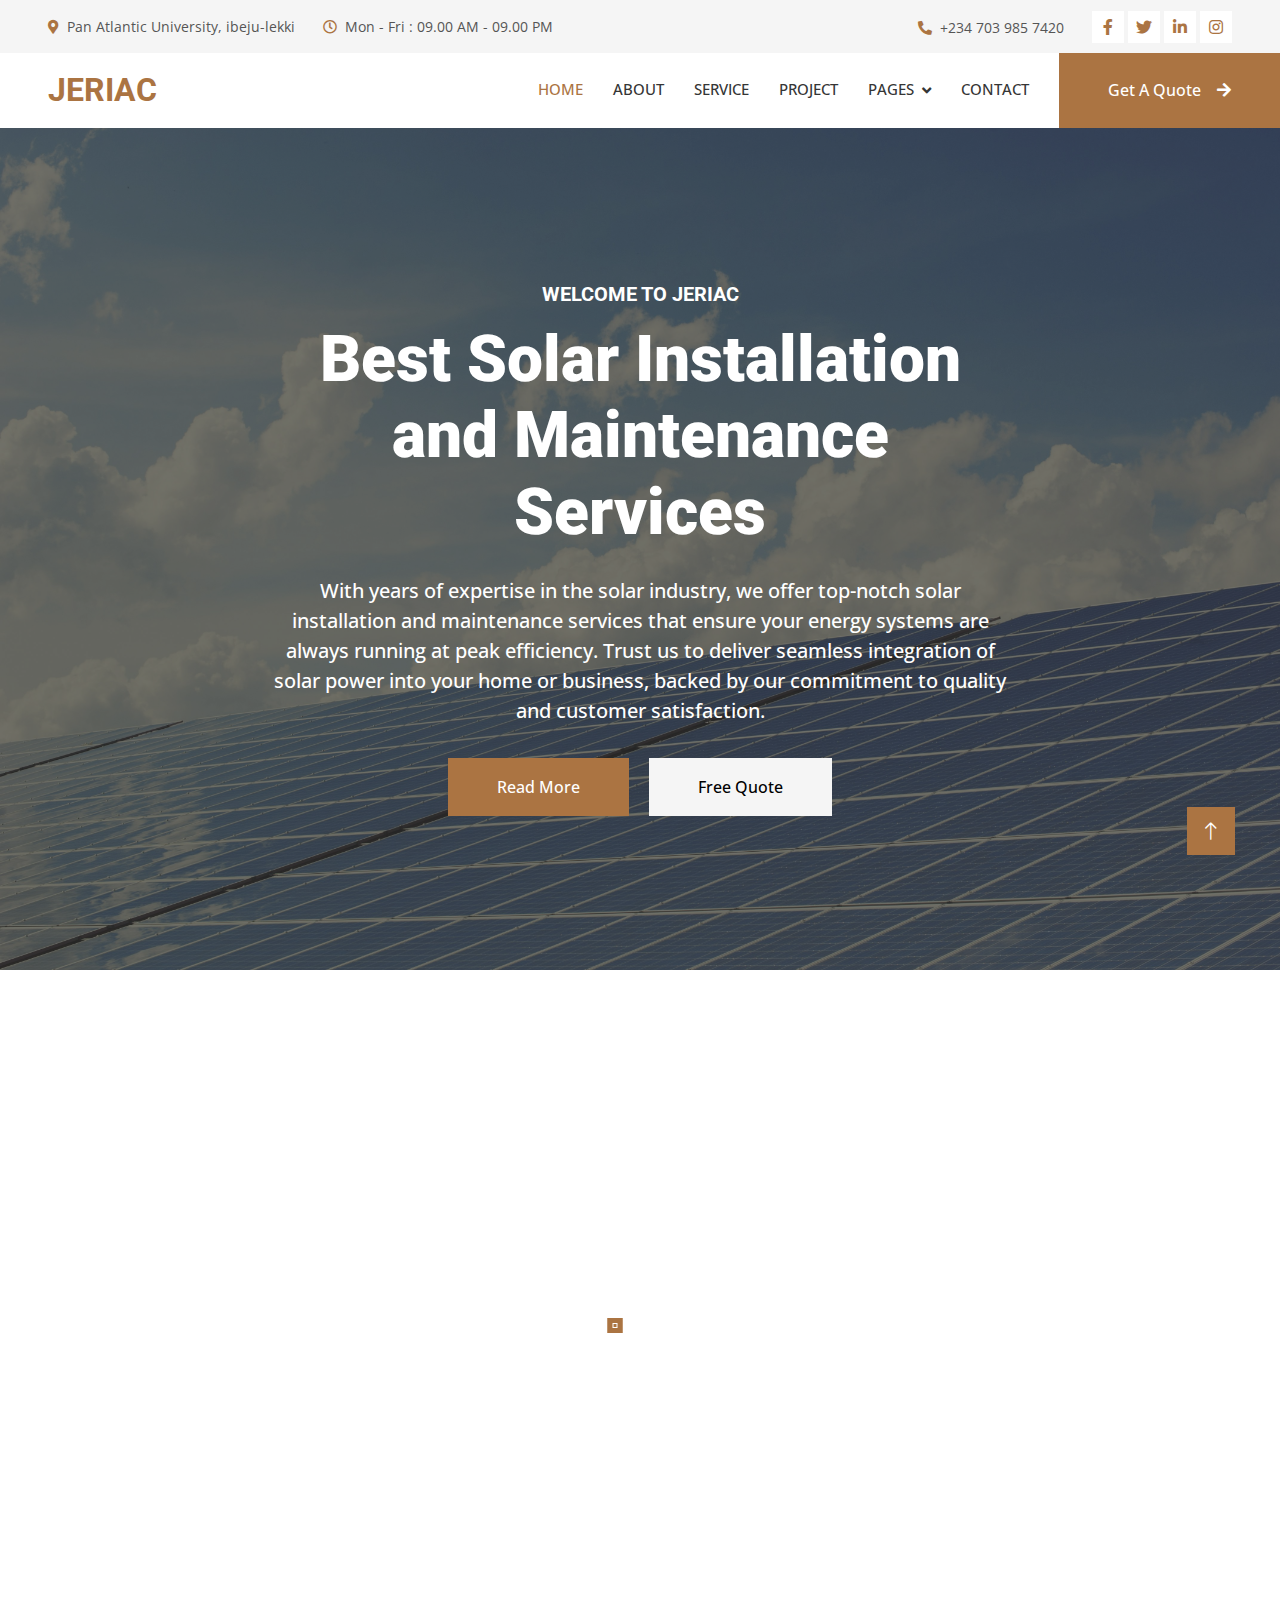
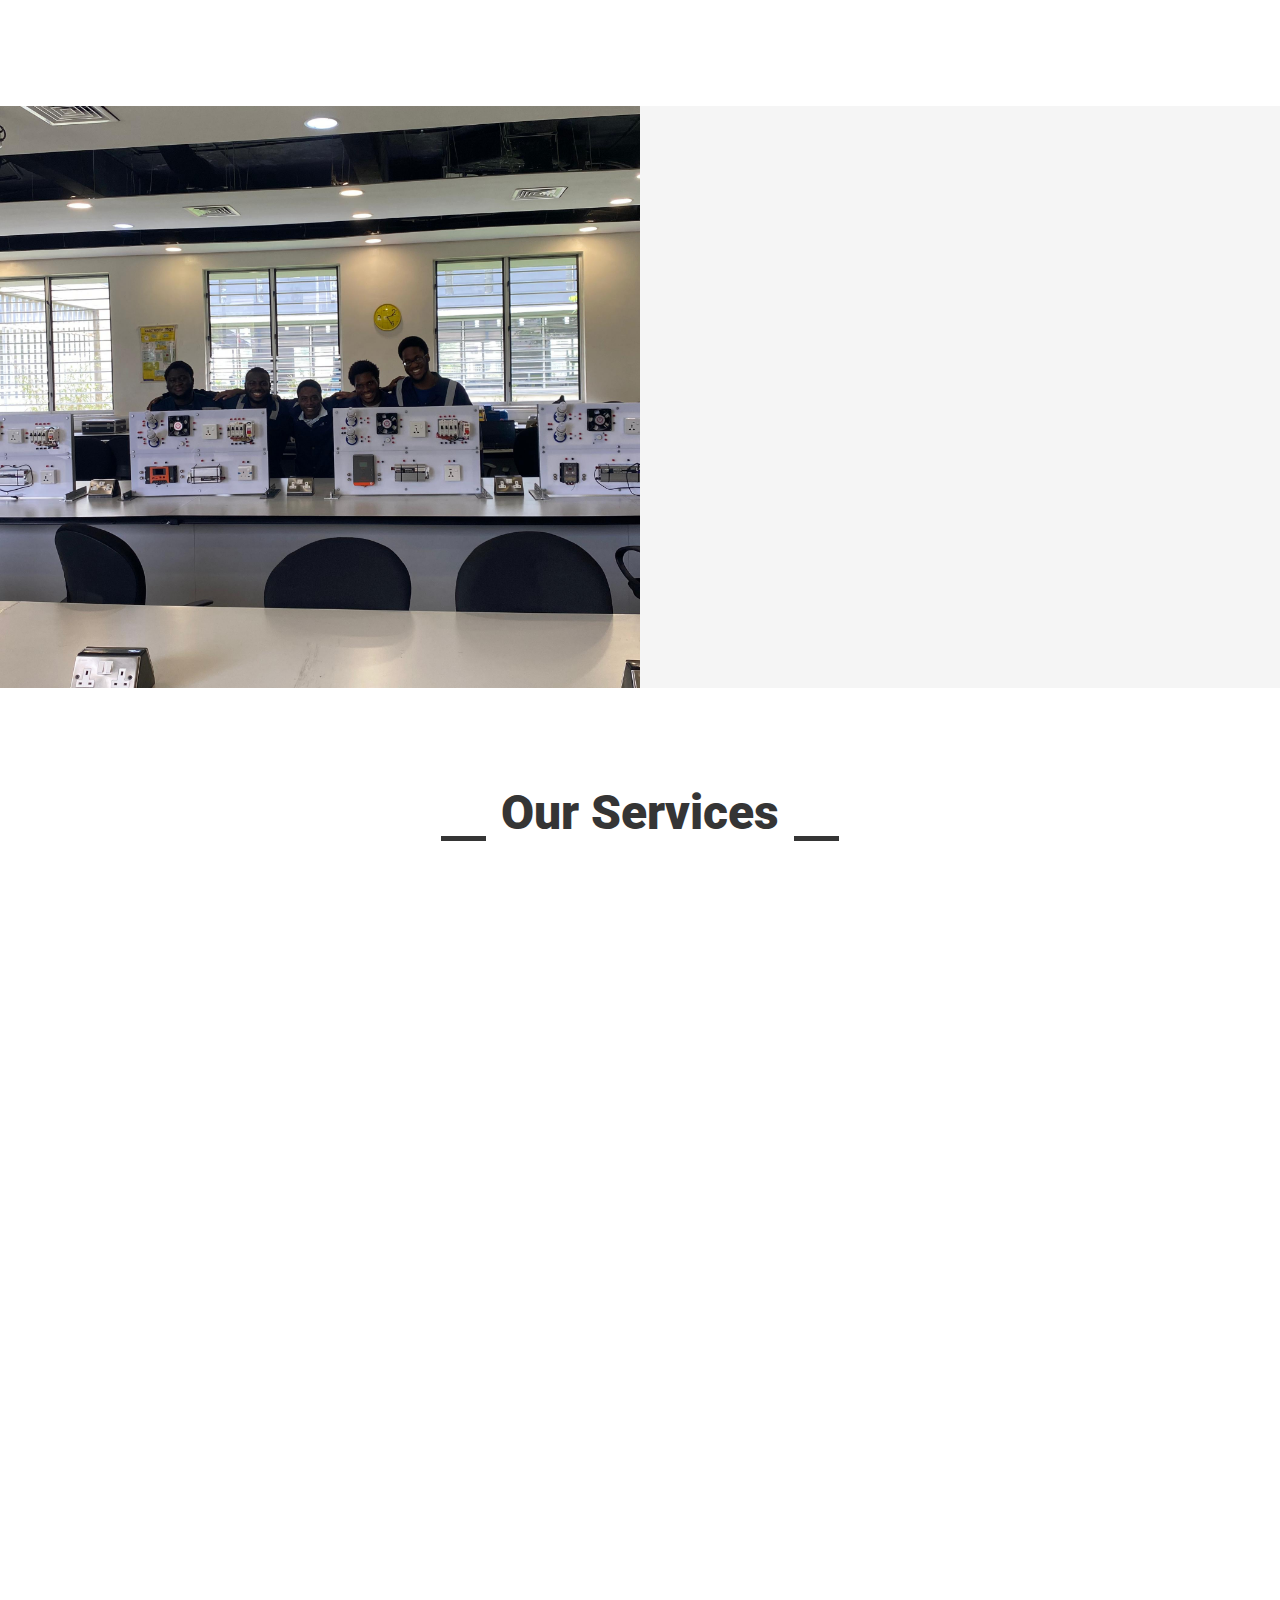
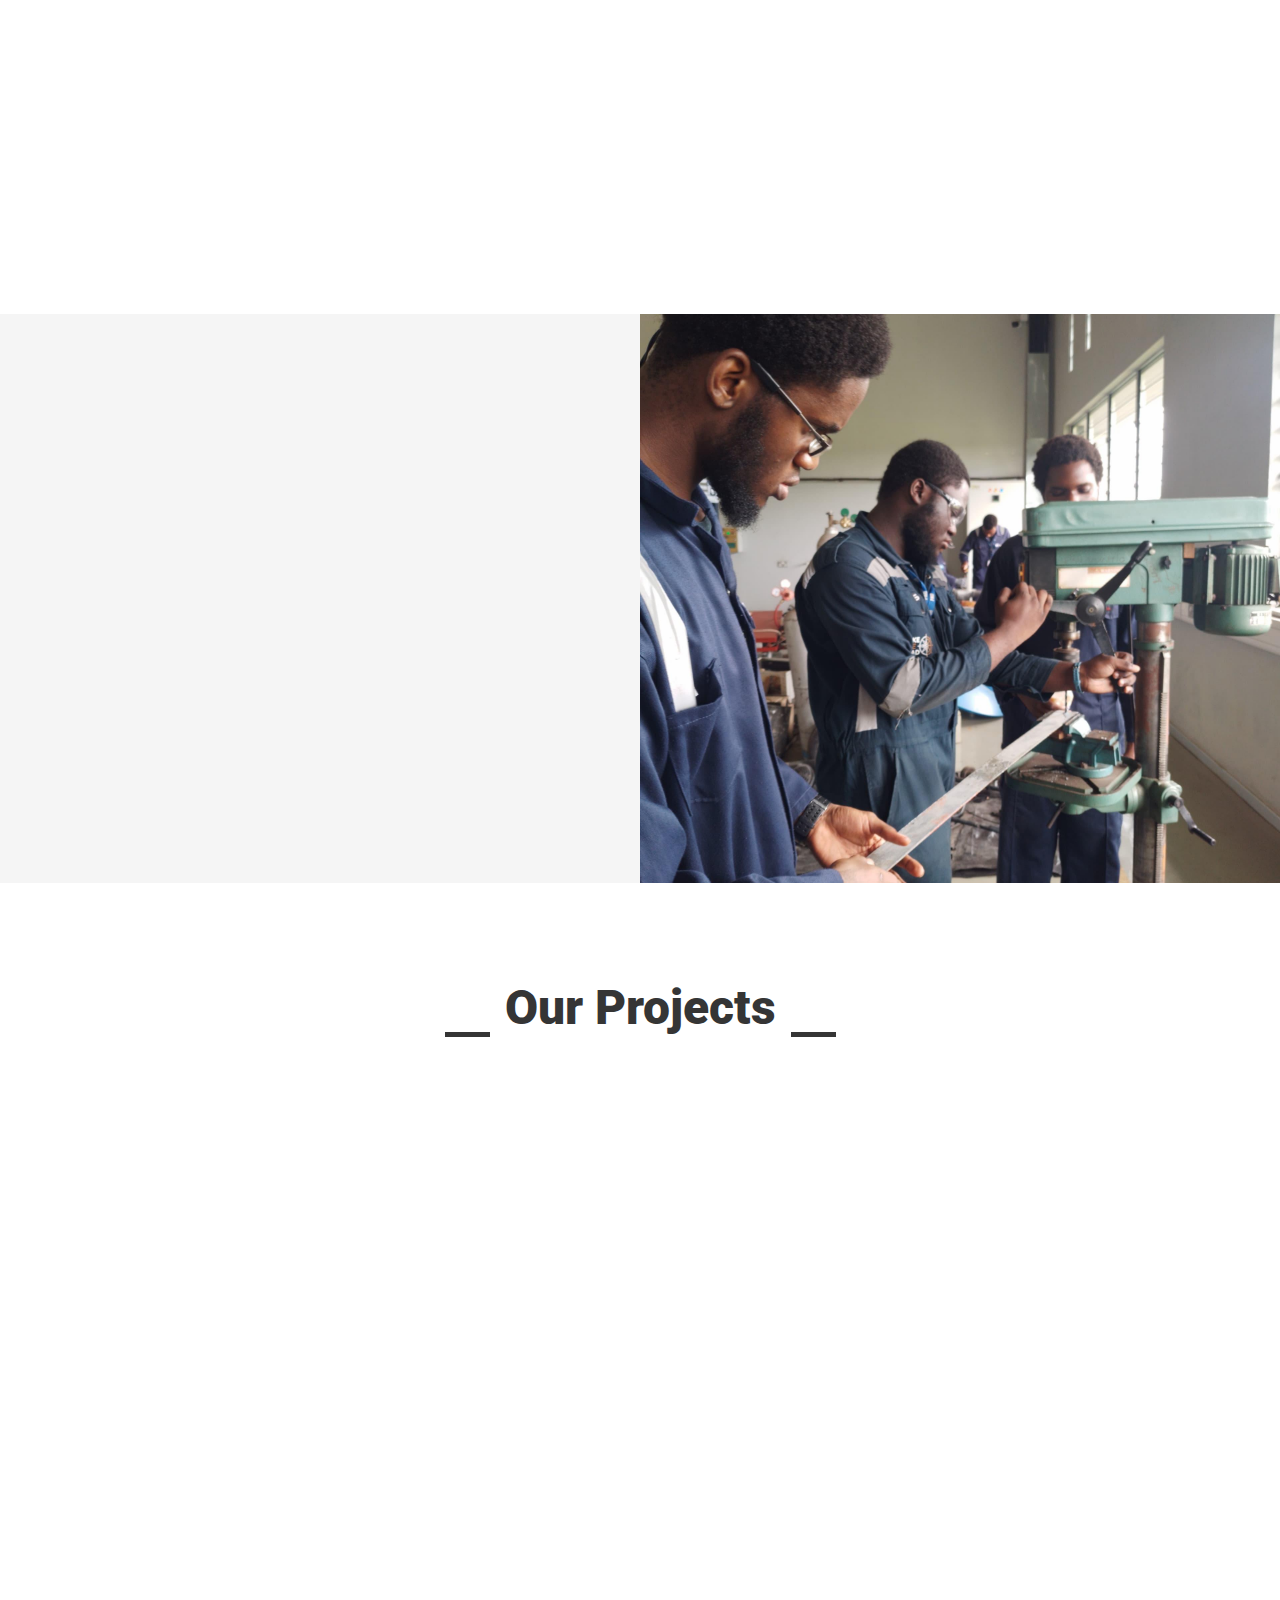
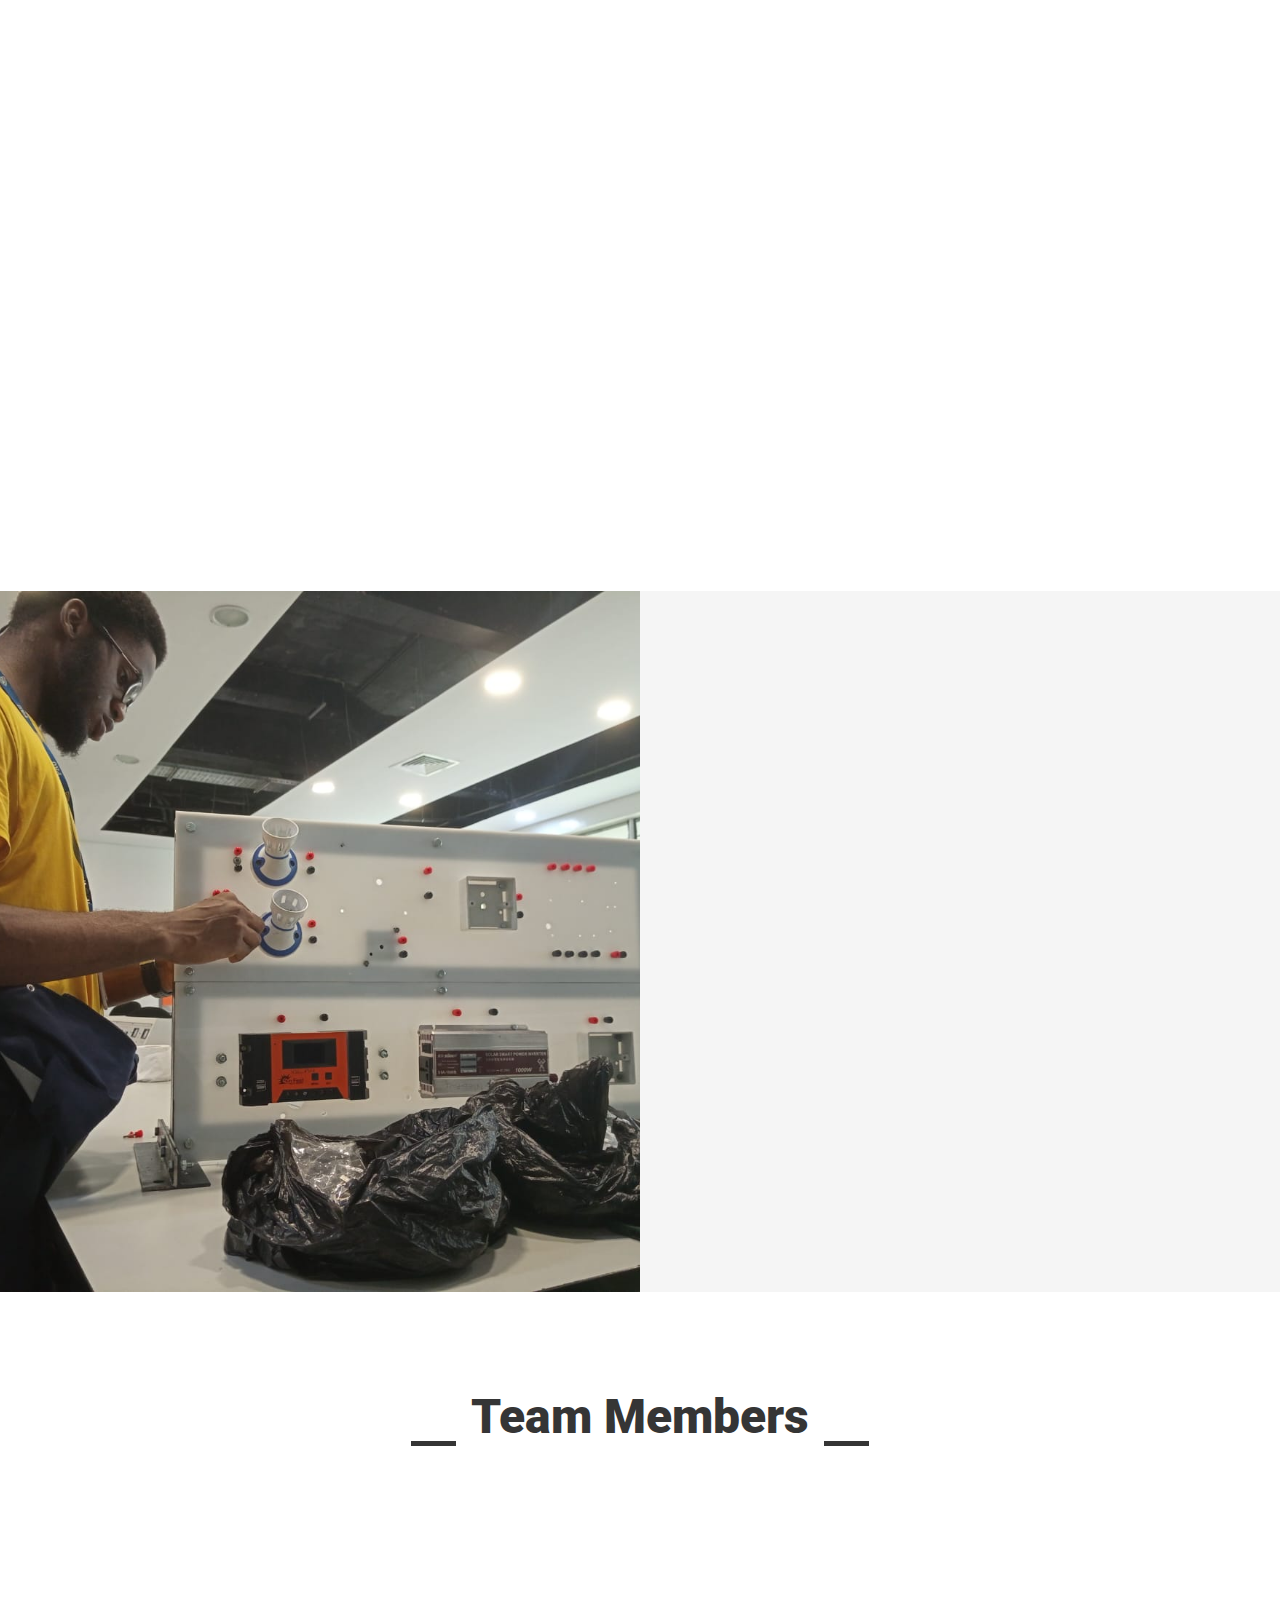
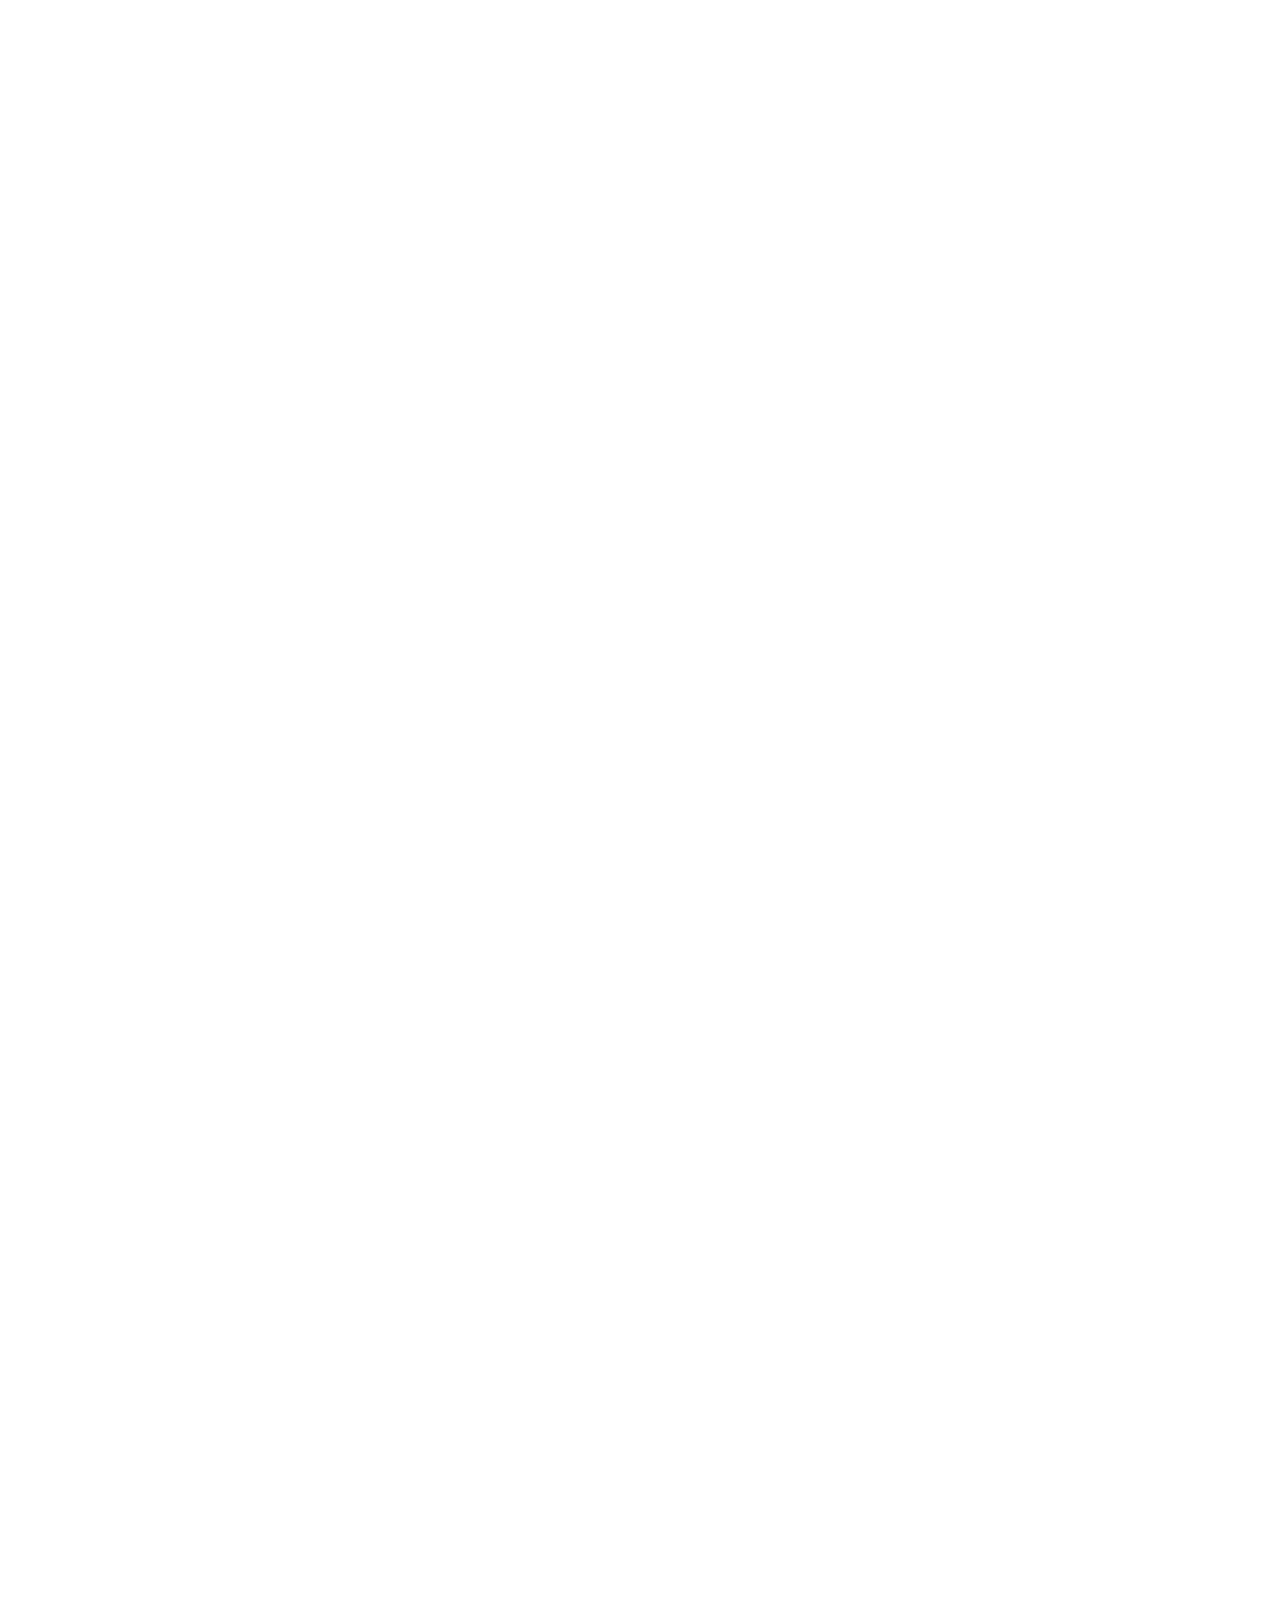
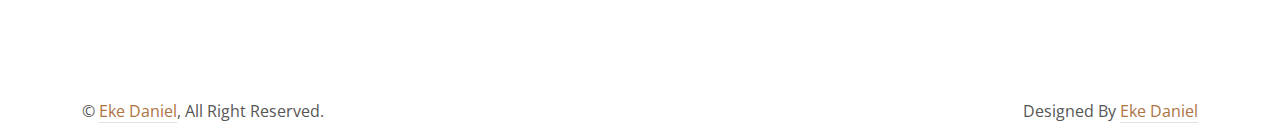
<file: index.html>
<!DOCTYPE html>
<html lang="en">

<head>
    <meta charset="utf-8">
    <title>JERIAC</title>
    <meta content="width=device-width, initial-scale=1.0" name="viewport">
    <meta content="" name="keywords">
    <meta content="" name="description">

    <!-- Favicon -->
    <link href="img/Icon.png" rel="icon">

    <!-- Google Web Fonts -->
    <link rel="preconnect" href="https://fonts.googleapis.com">
    <link rel="preconnect" href="https://fonts.gstatic.com" crossorigin>
    <link href="https://fonts.googleapis.com/css2?family=Open+Sans:wght@400;500&family=Roboto:wght@500;700;900&display=swap" rel="stylesheet"> 

    <!-- Icon Font Stylesheet -->
    <link href="https://cdnjs.cloudflare.com/ajax/libs/font-awesome/5.10.0/css/all.min.css" rel="stylesheet">
    <link href="https://cdn.jsdelivr.net/npm/bootstrap-icons@1.4.1/font/bootstrap-icons.css" rel="stylesheet">

    <!-- Libraries Stylesheet -->
    <link href="lib/animate/animate.min.css" rel="stylesheet">
    <link href="lib/owlcarousel/assets/owl.carousel.min.css" rel="stylesheet">
    <link href="lib/lightbox/css/lightbox.min.css" rel="stylesheet">

    <!-- Customized Bootstrap Stylesheet -->
    <link href="css/bootstrap.min.css" rel="stylesheet">

    <!-- Template Stylesheet -->
    <link href="css/style.css" rel="stylesheet">
</head>

<body>
    <!-- Spinner Start -->
    <div id="spinner" class="show bg-white position-fixed translate-middle w-100 vh-100 top-50 start-50 d-flex align-items-center justify-content-center">
        <div class="spinner-grow text-primary" style="width: 3rem; height: 3rem;" role="status">
            <span class="sr-only">Loading...</span>
        </div>
    </div>
    <!-- Spinner End -->


    <!-- Topbar Start -->
    <div class="container-fluid bg-light p-0">
        <div class="row gx-0 d-none d-lg-flex">
            <div class="col-lg-7 px-5 text-start">
                <div class="h-100 d-inline-flex align-items-center py-3 me-4">
                    <small class="fa fa-map-marker-alt text-primary me-2"></small>
                    <small>Pan Atlantic University, ibeju-lekki</small>
                </div>
                <div class="h-100 d-inline-flex align-items-center py-3">
                    <small class="far fa-clock text-primary me-2"></small>
                    <small>Mon - Fri : 09.00 AM - 09.00 PM</small>
                </div>
            </div>
            <div class="col-lg-5 px-5 text-end">
                <div class="h-100 d-inline-flex align-items-center py-3 me-4">
                    <small class="fa fa-phone-alt text-primary me-2"></small>
                    <small>+234 703 985 7420</small>
                </div>
                <div class="h-100 d-inline-flex align-items-center">
                    <a class="btn btn-sm-square bg-white text-primary me-1" href="https://web.facebook.com/PanAtlanticUniversityNG/"><i class="fab fa-facebook-f"></i></a>
                    <a class="btn btn-sm-square bg-white text-primary me-1" href="https://x.com/paupress_ng"><i class="fab fa-twitter"></i></a>
                    <a class="btn btn-sm-square bg-white text-primary me-1" href="https://www.linkedin.com/school/pan-atlantic-university/posts/?feedView=all"><i class="fab fa-linkedin-in"></i></a>
                    <a class="btn btn-sm-square bg-white text-primary me-0" href="https://www.instagram.com/pau_nigeria/"><i class="fab fa-instagram"></i></a>
                </div>
            </div>
        </div>
    </div>
    <!-- Topbar End -->


    <!-- Navbar Start -->
    <nav class="navbar navbar-expand-lg bg-white navbar-light sticky-top p-0">
        <a href="index.html" class="navbar-brand d-flex align-items-center px-4 px-lg-5">
            <h2 class="m-0 text-primary">JERIAC</h2>
        </a>
        <button type="button" class="navbar-toggler me-4" data-bs-toggle="collapse" data-bs-target="#navbarCollapse">
            <span class="navbar-toggler-icon"></span>
        </button>
        <div class="collapse navbar-collapse" id="navbarCollapse">
            <div class="navbar-nav ms-auto p-4 p-lg-0">
                <a href="index.html" class="nav-item nav-link active">Home</a>
                <a href="about.html" class="nav-item nav-link">About</a>
                <a href="service.html" class="nav-item nav-link">Service</a>
                <a href="project.html" class="nav-item nav-link">Project</a>
                <div class="nav-item dropdown">
                    <a href="#" class="nav-link dropdown-toggle" data-bs-toggle="dropdown">Pages</a>
                    <div class="dropdown-menu fade-up m-0">
                        <a href="feature.html" class="dropdown-item">Feature</a>
                        <a href="quote.html" class="dropdown-item">Free Quote</a>
                        <a href="team.html" class="dropdown-item">Our Team</a>
                        <a href="testimonial.html" class="dropdown-item">Testimonial</a>
                        <a href="404.html" class="dropdown-item">404 Page</a>
                    </div>
                </div>
                <a href="contact.html" class="nav-item nav-link">Contact</a>
            </div>
            <a href="quote.html" class="btn btn-primary py-4 px-lg-5 d-none d-lg-block">Get A Quote<i class="fa fa-arrow-right ms-3"></i></a>
        </div>
    </nav>
    <!-- Navbar End -->


    <!-- Carousel Start -->
    <div class="container-fluid p-0 pb-5">
        <div class="owl-carousel header-carousel position-relative">
            <div class="owl-carousel-item position-relative">
                <img class="img-fluid" src="img/solarfarm1.jpg" alt="">
                <div class="position-absolute top-0 start-0 w-100 h-100 d-flex align-items-center" style="background: rgba(53, 53, 53, .7);">
                    <div class="container">
                        <div class="row justify-content-center">
                            <div class="col-12 col-lg-8 text-center">
                                <h5 class="text-white text-uppercase mb-3 animated slideInDown">Welcome To JERIAC</h5>
                                <h1 class="display-3 text-white animated slideInDown mb-4">Best Solar Installation and Maintenance Services</h1>
                                <p class="fs-5 fw-medium text-white mb-4 pb-2">With years of expertise in the solar industry, we offer top-notch solar installation and maintenance services that ensure your energy systems are always running at peak efficiency. Trust us to deliver seamless integration of solar power into your home or business, backed by our commitment to quality and customer satisfaction.</p>
                                <a href="about.html" class="btn btn-primary py-md-3 px-md-5 me-3 animated slideInLeft">Read More</a>
                                <a href="quote.html" class="btn btn-light py-md-3 px-md-5 animated slideInRight">Free Quote</a>
                            </div>
                        </div>
                    </div>
                </div>
            </div>
            <div class="owl-carousel-item position-relative">
                <img class="img-fluid" src="img/solarfarm2.png" alt="">
                <div class="position-absolute top-0 start-0 w-100 h-100 d-flex align-items-center" style="background: rgba(53, 53, 53, .7);">
                    <div class="container">
                        <div class="row justify-content-center">
                            <div class="col-12 col-lg-8 text-center">
                                <h5 class="text-white text-uppercase mb-3 animated slideInDown">Welcome To JERIAC</h5>
                                <h1 class="display-3 text-white animated slideInDown mb-4">Best Solar Trainer manufacturer in Nigeria</h1>
                                <p class="fs-5 fw-medium text-white mb-4 pb-2">We are proud to be Nigeria's leading manufacturer of high-quality solar trainers, designed for educational institutions, training centers, and renewable energy enthusiasts. Our solar trainers are engineered to provide hands-on learning experiences, enabling students and professionals to understand the intricacies of solar technology. With our cutting-edge designs and commitment to quality, we are setting the standard for solar education across the country.</p>
                                <a href="about.html" class="btn btn-primary py-md-3 px-md-5 me-3 animated slideInLeft">Read More</a>
                                <a href="quote.html" class="btn btn-light py-md-3 px-md-5 animated slideInRight">Free Quote</a>
                            </div>
                        </div>
                    </div>
                </div>
            </div>
            <div class="owl-carousel-item position-relative">
                <img class="img-fluid" src="img/solarfarm3.png" alt="">
                <div class="position-absolute top-0 start-0 w-100 h-100 d-flex align-items-center" style="background: rgba(53, 53, 53, .7);">
                    <div class="container">
                        <div class="row justify-content-center">
                            <div class="col-12 col-lg-8 text-center">
                                <h5 class="text-white text-uppercase mb-3 animated slideInDown">Welcome To JERIAC</h5>
                                <h1 class="display-3 text-white animated slideInDown mb-4">Your Trusted Partner in Renewable Energy Solutions</h1>
                                <p class="fs-5 fw-medium text-white mb-4 pb-2">At JERIAC, we are more than just a service provider; we are your partner in the journey towards sustainable energy. From custom solar trainer kits to comprehensive solar power installations, we offer a full range of products and services designed to empower a cleaner, greener future.</p>
                                <a href="about.html" class="btn btn-primary py-md-3 px-md-5 me-3 animated slideInLeft">Read More</a>
                                <a href="quote.html" class="btn btn-light py-md-3 px-md-5 animated slideInRight">Free Quote</a>
                            </div>
                        </div>
                    </div>
                </div>
            </div>
        </div>
    </div>
    <!-- Carousel End -->


    <!-- Feature Start -->
    <div class="container-xxl py-5">
        <div class="container">
            <div class="row g-5">
                <div class="col-md-6 col-lg-3 wow fadeIn" data-wow-delay="0.1s">
                    <div class="d-flex align-items-center justify-content-between mb-2">
                        <div class="d-flex align-items-center justify-content-center bg-light" style="width: 60px; height: 60px;">
                            <i class="fa fa-user-check fa-2x text-primary"></i>
                        </div>
                        <h1 class="display-1 text-light mb-0">01</h1>
                    </div>
                    <h5>Creative Designers</h5>
                </div>
                <div class="col-md-6 col-lg-3 wow fadeIn" data-wow-delay="0.3s">
                    <div class="d-flex align-items-center justify-content-between mb-2">
                        <div class="d-flex align-items-center justify-content-center bg-light" style="width: 60px; height: 60px;">
                            <i class="fa fa-check fa-2x text-primary"></i>
                        </div>
                        <h1 class="display-1 text-light mb-0">02</h1>
                    </div>
                    <h5>Quality Products</h5>
                </div>
                <div class="col-md-6 col-lg-3 wow fadeIn" data-wow-delay="0.5s">
                    <div class="d-flex align-items-center justify-content-between mb-2">
                        <div class="d-flex align-items-center justify-content-center bg-light" style="width: 60px; height: 60px;">
                            <i class="fa fa-drafting-compass fa-2x text-primary"></i>
                        </div>
                        <h1 class="display-1 text-light mb-0">03</h1>
                    </div>
                    <h5>Free Consultation</h5>
                </div>
                <div class="col-md-6 col-lg-3 wow fadeIn" data-wow-delay="0.7s">
                    <div class="d-flex align-items-center justify-content-between mb-2">
                        <div class="d-flex align-items-center justify-content-center bg-light" style="width: 60px; height: 60px;">
                            <i class="fa fa-headphones fa-2x text-primary"></i>
                        </div>
                        <h1 class="display-1 text-light mb-0">04</h1>
                    </div>
                    <h5>Customer Support</h5>
                </div>
            </div>
        </div>
    </div>
    <!-- Feature Start -->



    <!-- About Start -->
    <div class="container-fluid bg-light overflow-hidden my-5 px-lg-0">
        <div class="container about px-lg-0">
            <div class="row g-0 mx-lg-0">
                <div class="col-lg-6 ps-lg-0" style="min-height: 400px;">
                    <div class="position-relative h-100">
                        <img class="position-absolute img-fluid w-100 h-100" src="img/us.jpg" style="object-fit: cover;" alt="">
                    </div>
                </div>
                <div class="col-lg-6 about-text py-5 wow fadeIn" data-wow-delay="0.5s">
                    <div class="p-lg-5 pe-lg-0">
                        <div class="section-title text-start">
                            <h1 class="display-5 mb-4">About Us</h1>
                        </div>
                        <p class="mb-4 pb-2">We are Nigeria's leading solar solutions provider, specializing in solar trainer manufacturing and top-quality installation and maintenance services. Our mission is to empower communities with sustainable, efficient, and reliable solar energy systems for a greener future.</p>
                        <div class="row g-4 mb-4 pb-2">
                            <div class="col-sm-6 wow fadeIn" data-wow-delay="0.1s">
                                <div class="d-flex align-items-center">
                                    <div class="d-flex flex-shrink-0 align-items-center justify-content-center bg-white" style="width: 60px; height: 60px;">
                                        <i class="fa fa-users fa-2x text-primary"></i>
                                    </div>
                                    <div class="ms-3">
                                        <h2 class="text-primary mb-1" data-toggle="counter-up">1</h2>
                                        <p class="fw-medium mb-0">Happy Clients</p>
                                    </div>
                                </div>
                            </div>
                            <div class="col-sm-6 wow fadeIn" data-wow-delay="0.3s">
                                <div class="d-flex align-items-center">
                                    <div class="d-flex flex-shrink-0 align-items-center justify-content-center bg-white" style="width: 60px; height: 60px;">
                                        <i class="fa fa-check fa-2x text-primary"></i>
                                    </div>
                                    <div class="ms-3">
                                        <h2 class="text-primary mb-1" data-toggle="counter-up">1</h2>
                                        <p class="fw-medium mb-0">Projects Done</p>
                                    </div>
                                </div>
                            </div>
                        </div>
                        <a href="service.html" class="btn btn-primary py-3 px-5">Explore More</a>
                    </div>
                </div>
            </div>
        </div>
    </div>
    <!-- About End -->


    <!-- Service Start -->
    <div class="container-xxl py-5">
        <div class="container">
            <div class="section-title text-center">
                <h1 class="display-5 mb-5">Our Services</h1>
            </div>
            <div class="row g-4">
                <div class="col-md-6 col-lg-4 wow fadeInUp" data-wow-delay="0.1s">
                    <div class="service-item">
                        <div class="overflow-hidden">
                            <img class="img-fluid" src="img/pi.png" alt="">
                        </div>
                        <div class="p-4 text-center border border-5 border-light border-top-0">
                            <h4 class="mb-3">Solar Panel Installation</h4>
                            <p>Expert installation of high-efficiency solar panels, ensuring optimal performance and energy savings.</p>
                            <a class="fw-medium" href="">Read More<i class="fa fa-arrow-right ms-2"></i></a>
                        </div>
                    </div>
                </div>
                <div class="col-md-6 col-lg-4 wow fadeInUp" data-wow-delay="0.3s">
                    <div class="service-item">
                        <div class="overflow-hidden">
                            <img class="img-fluid" src="img/h&j.png" alt="">
                        </div>
                        <div class="p-4 text-center border border-5 border-light border-top-0">
                            <h4 class="mb-3">Maintenance and repair</h4>
                            <p>Reliable maintenance and repair services to keep your solar systems running at peak efficiency.</p>
                            <a class="fw-medium" href="">Read More<i class="fa fa-arrow-right ms-2"></i></a>
                        </div>
                    </div>
                </div>
                <div class="col-md-6 col-lg-4 wow fadeInUp" data-wow-delay="0.5s">
                    <div class="service-item">
                        <div class="overflow-hidden">
                            <img class="img-fluid" src="img/An.png" alt="">
                        </div>
                        <div class="p-4 text-center border border-5 border-light border-top-0">
                            <h4 class="mb-3">Power Consumption analysis</h4>
                            <p>Comprehensive analysis to identify opportunities for energy savings and efficiency improvements.</p>
                            <a class="fw-medium" href="">Read More<i class="fa fa-arrow-right ms-2"></i></a>
                        </div>
                    </div>
                </div>
                <div class="col-md-6 col-lg-4 wow fadeInUp" data-wow-delay="0.1s">
                    <div class="service-item">
                        <div class="overflow-hidden">
                            <img class="img-fluid" src="img/3dt.png" alt="">
                        </div>
                        <div class="p-4 text-center border border-5 border-light border-top-0">
                            <h4 class="mb-3">System design and consultation</h4>
                            <p>Customized solar system design and consultation tailored to meet specific energy needs and goals.</p>
                            <a class="fw-medium" href="">Read More<i class="fa fa-arrow-right ms-2"></i></a>
                        </div>
                    </div>
                </div>
                <div class="col-md-6 col-lg-4 wow fadeInUp" data-wow-delay="0.3s">
                    <div class="service-item">
                        <div class="overflow-hidden">
                            <img class="img-fluid" src="img/mon.png" alt="">
                        </div>
                        <div class="p-4 text-center border border-5 border-light border-top-0">
                            <h4 class="mb-3">Solar Monitoring and Performance Analysis
                            </h4>
                            <p>Real-time monitoring and analysis services to maximize solar system performance and detect issues early.</p>
                            <a class="fw-medium" href="">Read More<i class="fa fa-arrow-right ms-2"></i></a>
                        </div>
                    </div>
                </div>
                <div class="col-md-6 col-lg-4 wow fadeInUp" data-wow-delay="0.5s">
                    <div class="service-item">
                        <div class="overflow-hidden">
                            <img class="img-fluid" src="img/battery.png" alt="">
                        </div>
                        <div class="p-4 text-center border border-5 border-light border-top-0">
                            <h4 class="mb-3">Energy storage solutions</h4>
                            <p>Innovative battery storage solutions for reliable energy availability during peak demand or outages.</p>
                            <a class="fw-medium" href="">Read More<i class="fa fa-arrow-right ms-2"></i></a>
                        </div>
                    </div>
                </div>
            </div>
        </div>
    </div>
    <!-- Service End -->


    <!-- Feature Start -->
    <div class="container-fluid bg-light overflow-hidden my-5 px-lg-0">
        <div class="container feature px-lg-0">
            <div class="row g-0 mx-lg-0">
                <div class="col-lg-6 feature-text py-5 wow fadeIn" data-wow-delay="0.5s">
                    <div class="p-lg-5 ps-lg-0">
                        <div class="section-title text-start">
                            <h1 class="display-5 mb-4">Why Choose Us</h1>
                        </div>
                        <p class="mb-4 pb-2">
                            Choose us for expert solar solutions tailored to your needs. We offer reliable installation, innovative technology, and exceptional customer support. Trust our experienced team to deliver sustainable energy solutions that save you money and protect the environment.</p>
                        <div class="row g-4">
                            <div class="col-6">
                                <div class="d-flex align-items-center">
                                    <div class="d-flex flex-shrink-0 align-items-center justify-content-center bg-white" style="width: 60px; height: 60px;">
                                        <i class="fa fa-check fa-2x text-primary"></i>
                                    </div>
                                    <div class="ms-4">
                                        <p class="mb-2">Quality</p>
                                        <h5 class="mb-0">Services</h5>
                                    </div>
                                </div>
                            </div>
                            <div class="col-6">
                                <div class="d-flex align-items-center">
                                    <div class="d-flex flex-shrink-0 align-items-center justify-content-center bg-white" style="width: 60px; height: 60px;">
                                        <i class="fa fa-user-check fa-2x text-primary"></i>
                                    </div>
                                    <div class="ms-4">
                                        <p class="mb-2">Creative</p>
                                        <h5 class="mb-0">Designers</h5>
                                    </div>
                                </div>
                            </div>
                            <div class="col-6">
                                <div class="d-flex align-items-center">
                                    <div class="d-flex flex-shrink-0 align-items-center justify-content-center bg-white" style="width: 60px; height: 60px;">
                                        <i class="fa fa-drafting-compass fa-2x text-primary"></i>
                                    </div>
                                    <div class="ms-4">
                                        <p class="mb-2">Free</p>
                                        <h5 class="mb-0">Consultation</h5>
                                    </div>
                                </div>
                            </div>
                            <div class="col-6">
                                <div class="d-flex align-items-center">
                                    <div class="d-flex flex-shrink-0 align-items-center justify-content-center bg-white" style="width: 60px; height: 60px;">
                                        <i class="fa fa-headphones fa-2x text-primary"></i>
                                    </div>
                                    <div class="ms-4">
                                        <p class="mb-2">Customer</p>
                                        <h5 class="mb-0">Support</h5>
                                    </div>
                                </div>
                            </div>
                        </div>
                    </div>
                </div>
                <div class="col-lg-6 pe-lg-0" style="min-height: 400px;">
                    <div class="position-relative h-100">
                        <img class="position-absolute img-fluid w-100 h-100" src="img/men.png" style="object-fit: cover;" alt="">
                    </div>
                </div>
            </div>
        </div>
    </div>
    <!-- Feature End -->


    <!-- Projects Start -->
    <div class="container-xxl py-5">
        <div class="container">
            <div class="section-title text-center">
                <h1 class="display-5 mb-5">Our Projects</h1>
            </div>
            <div class="row mt-n2 wow fadeInUp" data-wow-delay="0.3s">
                <div class="col-12 text-center">
                    <ul class="list-inline mb-5" id="portfolio-flters">
                        <li class="mx-2 active" data-filter="*">All</li>
                        <li class="mx-2" data-filter=".first">Solar Trainer Solutions</li>
                        <li class="mx-2" data-filter=".second">Installation & Maintenance</li>
                    </ul>
                </div>
            </div>
            <div class="row g-4 portfolio-container">
                <div class="col-lg-4 col-md-6 portfolio-item first wow fadeInUp" data-wow-delay="0.1s">
                    <div class="rounded overflow-hidden">
                        <div class="position-relative overflow-hidden">
                            <img class="img-fluid w-100" src="img/tr1.png" alt="">
                            <div class="portfolio-overlay">
                                <a class="btn btn-square btn-outline-light mx-1" href="img/tr1.png" data-lightbox="portfolio"><i class="fa fa-eye"></i></a>
                                <a class="btn btn-square btn-outline-light mx-1" href=""><i class="fa fa-link"></i></a>
                            </div>
                        </div>
                        <div class="border border-5 border-light border-top-0 p-4">
                            <p class="text-primary fw-medium mb-2">Solar Trainer Solutions</p>
                            <h5 class="lh-base mb-0">Interactive Solar Training Kits for Educational Institutions</h5>
                        </div>
                    </div>
                </div>
                <div class="col-lg-4 col-md-6 portfolio-item second wow fadeInUp" data-wow-delay="0.3s">
                    <div class="rounded overflow-hidden">
                        <div class="position-relative overflow-hidden">
                            <img class="img-fluid w-100" src="img/mid.png" alt="">
                            <div class="portfolio-overlay">
                                <a class="btn btn-square btn-outline-light mx-1" href="img/mid.png" data-lightbox="portfolio"><i class="fa fa-eye"></i></a>
                                <a class="btn btn-square btn-outline-light mx-1" href=""><i class="fa fa-link"></i></a>
                            </div>
                        </div>
                        <div class="border border-5 border-light border-top-0 p-4">
                            <p class="text-primary fw-medium mb-2">Installation & Maintenance</p>
                            <h5 class="lh-base mb-0">Expert Solar Panel Installation and System Maintenance Services</h5>
                        </div>
                    </div>
                </div>
                <div class="col-lg-4 col-md-6 portfolio-item first wow fadeInUp" data-wow-delay="0.5s">
                    <div class="rounded overflow-hidden">
                        <div class="position-relative overflow-hidden">
                            <img class="img-fluid w-100" src="img/j&i.png" alt="">
                            <div class="portfolio-overlay">
                                <a class="btn btn-square btn-outline-light mx-1" href="img/j&i.png" data-lightbox="portfolio"><i class="fa fa-eye"></i></a>
                                <a class="btn btn-square btn-outline-light mx-1" href=""><i class="fa fa-link"></i></a>
                            </div>
                        </div>
                        <div class="border border-5 border-light border-top-0 p-4">
                            <p class="text-primary fw-medium mb-2">Solar Trainer Solutions</p>
                            <h5 class="lh-base mb-0">Comprehensive Training Modules for Solar Energy Education</h5>
                        </div>
                    </div>
                </div>
                <div class="col-lg-4 col-md-6 portfolio-item second wow fadeInUp" data-wow-delay="0.1s">
                    <div class="rounded overflow-hidden">
                        <div class="position-relative overflow-hidden">
                            <img class="img-fluid w-100" src="img/dg.png" alt="">
                            <div class="portfolio-overlay">
                                <a class="btn btn-square btn-outline-light mx-1" href="img/dg.png" data-lightbox="portfolio"><i class="fa fa-eye"></i></a>
                                <a class="btn btn-square btn-outline-light mx-1" href=""><i class="fa fa-link"></i></a>
                            </div>
                        </div>
                        <div class="border border-5 border-light border-top-0 p-4">
                            <p class="text-primary fw-medium mb-2">Installation & Maintenance</p>
                            <h5 class="lh-base mb-0">24/7 Support and Repair Services for Solar Installations</h5>
                        </div>
                    </div>
                </div>
                <div class="col-lg-4 col-md-6 portfolio-item first wow fadeInUp" data-wow-delay="0.3s">
                    <div class="rounded overflow-hidden">
                        <div class="position-relative overflow-hidden">
                            <img class="img-fluid w-100" src="img/3.png" alt="">
                            <div class="portfolio-overlay">
                                <a class="btn btn-square btn-outline-light mx-1" href="img/3.png" data-lightbox="portfolio"><i class="fa fa-eye"></i></a>
                                <a class="btn btn-square btn-outline-light mx-1" href=""><i class="fa fa-link"></i></a>
                            </div>
                        </div>
                        <div class="border border-5 border-light border-top-0 p-4">
                            <p class="text-primary fw-medium mb-2">Solar Trainer Solutions</p>
                            <h5 class="lh-base mb-0">Hands-on Learning with Real-World Solar Technology Applications</h5>
                        </div>
                    </div>
                </div>
                <div class="col-lg-4 col-md-6 portfolio-item second wow fadeInUp" data-wow-delay="0.5s">
                    <div class="rounded overflow-hidden">
                        <div class="position-relative overflow-hidden">
                            <img class="img-fluid w-100" src="img/trix.png" alt="">
                            <div class="portfolio-overlay">
                                <a class="btn btn-square btn-outline-light mx-1" href="img/trix.png" data-lightbox="portfolio"><i class="fa fa-eye"></i></a>
                                <a class="btn btn-square btn-outline-light mx-1" href=""><i class="fa fa-link"></i></a>
                            </div>
                        </div>
                        <div class="border border-5 border-light border-top-0 p-4">
                            <p class="text-primary fw-medium mb-2">Installation & Maintenance</p>
                            <h5 class="lh-base mb-0">Comprehensive Solar Installation and Preventive Maintenance Services</h5>
                        </div>
                    </div>
                </div>
            </div>
            
                    </div>
                </div>
            </div>
        </div>
    </div>
    <!-- Projects End -->


    <!-- Quote Start -->
    <div class="container-fluid bg-light overflow-hidden my-5 px-lg-0">
        <div class="container quote px-lg-0">
            <div class="row g-0 mx-lg-0">
                <div class="col-lg-6 ps-lg-0" style="min-height: 400px;">
                    <div class="position-relative h-100">
                        <img class="position-absolute img-fluid w-100 h-100" src="img/qp.jpg" style="object-fit: cover;" alt="">
                    </div>
                </div>
                <div class="col-lg-6 quote-text py-5 wow fadeIn" data-wow-delay="0.5s">
                    <div class="p-lg-5 pe-lg-0">
                        <div class="section-title text-start">
                            <h1 class="display-5 mb-4">Free Quote</h1>
                        </div>
                        <p class="mb-4 pb-2">Interested in harnessing the power of solar energy for your home, business, or educational needs? Contact us for a free, no-obligation quote. Our team of experts will provide you with a tailored solution that fits your energy requirements and budget. Let’s work together to create a sustainable future!</p>
                        <form>
                            <div class="row g-3">
                                <div class="col-12 col-sm-6">
                                    <input type="text" class="form-control border-0" placeholder="Your Name" style="height: 55px;">
                                </div>
                                <div class="col-12 col-sm-6">
                                    <input type="email" class="form-control border-0" placeholder="Your Email" style="height: 55px;">
                                </div>
                                <div class="col-12 col-sm-6">
                                    <input type="text" class="form-control border-0" placeholder="Your Mobile" style="height: 55px;">
                                </div>
                                <div class="col-12 col-sm-6">
                                    <select class="form-select border-0" style="height: 55px;">
                                        <option selected>Select A Service</option>
                                        <option value="1">Installation and Maintenance</option>
                                        <option value="2">Solar Panel fabrication</option>
                                        <option value="3">Power Consumption Analysis</option>
                                    </select>
                                </div>
                                <div class="col-12">
                                    <textarea class="form-control border-0" placeholder="Special Note"></textarea>
                                </div>
                                <div class="col-12">
                                    <button class="btn btn-primary w-100 py-3" type="submit">Submit</button>
                                </div>
                            </div>
                        </form>
                    </div>
                </div>
            </div>
        </div>
    </div>
    <!-- Quote End -->


    <!-- Team Start -->
    <div class="container-xxl py-5">
        <div class="container">
            <div class="section-title text-center">
                <h1 class="display-5 mb-5">Team Members</h1>
            </div>
            <div class="row g-4">
                <div class="col-lg-3 col-md-6 wow fadeInUp" data-wow-delay="0.1s">
                    <div class="team-item">
                        <div class="overflow-hidden position-relative">
                            <img class="img-fluid" src="img/joseph.png" alt="">
                            <div class="team-social">
                                <a class="btn btn-square" href="https://www.linkedin.com/in/joseph-adigwe-55503721b/"><i class="fab fa-linkedin"></i></a>
                                <a class="btn btn-square" href=""><i class="fab fa-twitter"></i></a>
                                <a class="btn btn-square" href="https://www.instagram.com/jacjay1235/"><i class="fab fa-instagram"></i></a>
                            </div>
                        </div>
                        <div class="text-center border border-5 border-light border-top-0 p-4">
                            <h5 class="mb-0">Joseph Adigwe</h5>
                            <small>Team Lead</small>
                        </div>
                    </div>
                </div>
                <div class="col-lg-3 col-md-6 wow fadeInUp" data-wow-delay="0.3s">
                    <div class="team-item">
                        <div class="overflow-hidden position-relative">
                            <img class="img-fluid" src="img/Hamid.png" alt="">
                            <div class="team-social">
                                <a class="btn btn-square" href="https://www.linkedin.com/search/results/all/?fetchDeterministicClustersOnly=true&heroEntityKey=urn%3Ali%3Afsd_profile%3AACoAADwXWG0BaiGOHBLrJ8IvWeMP2-THlWTnXdk&keywords=abdul-hamid%20arowona&origin=RICH_QUERY_SUGGESTION&position=1&searchId=35120446-3438-4c13-98c4-6d84950cb75c&spellCorrectionEnabled=false"><i class="fab fa-linkedin"></i></a>
                                <a class="btn btn-square" href=""><i class="fab fa-twitter"></i></a>
                                <a class="btn btn-square" href=""><i class="fab fa-instagram"></i></a>
                            </div>
                        </div>
                        <div class="text-center border border-5 border-light border-top-0 p-4">
                            <h5 class="mb-0">Abdul-Hamid Arowona</h5>
                            <small>Financial Analyst</small>
                        </div>
                    </div>
                </div>
                <div class="col-lg-3 col-md-6 wow fadeInUp" data-wow-delay="0.5s">
                    <div class="team-item">
                        <div class="overflow-hidden position-relative">
                            <img class="img-fluid" src="img/Iman.png" alt="">
                            <div class="team-social">
                                <a class="btn btn-square" href="https://www.linkedin.com/in/iman-tokosi-666363225/"><i class="fab fa-linkedin"></i></a>
                                <a class="btn btn-square" href=""><i class="fab fa-twitter"></i></a>
                                <a class="btn btn-square" href="https://www.instagram.com/_eeman.stl/"><i class="fab fa-instagram"></i></a>
                            </div>
                        </div>
                        <div class="text-center border border-5 border-light border-top-0 p-4">
                            <h5 class="mb-0">Iman Tokosi</h5>
                            <small>Design Expert</small>
                        </div>
                    </div>
                </div>
                <div class="col-lg-3 col-md-6 wow fadeInUp" data-wow-delay="0.7s">
                    <div class="team-item">
                        <div class="overflow-hidden position-relative">
                            <img class="img-fluid" src="img/me1.png" alt="">
                            <div class="team-social">
                                <a class="btn btn-square" href="https://www.linkedin.com/in/daniel-eke-9a1b502b0/"><i class="fab fa-linkedin"></i></a>
                                <a class="btn btn-square" href="https://x.com/Daniel84378585"><i class="fab fa-twitter"></i></a>
                                <a class="btn btn-square" href="https://www.instagram.com/sanadachhi_/"><i class="fab fa-instagram"></i></a>
                            </div>
                        </div>
                        <div class="text-center border border-5 border-light border-top-0 p-4">
                            <h5 class="mb-0">Eke Daniel</h5>
                            <small>Web Developer</small>
                        </div>
                    </div>
                </div>
                <div class="col-lg-3 col-md-6 wow fadeInUp" data-wow-delay="0.7s">
                    <div class="team-item">
                        <div class="overflow-hidden position-relative">
                            <img class="img-fluid" src="img/Mahmoud.png" alt="">
                            <div class="team-social">
                                <a class="btn btn-square" href="https://www.linkedin.com/in/mahmud-raheem-257b08257/"><i class="fab fa-linkedin"></i></a>
                                <a class="btn btn-square" href=""><i class="fab fa-twitter"></i></a>
                                <a class="btn btn-square" href="https://www.instagram.com/raheemmahmud626/"><i class="fab fa-instagram"></i></a>
                            </div>
                        </div>
                        <div class="text-center border border-5 border-light border-top-0 p-4">
                            <h5 class="mb-0">Mahmud Raheem</h5>
                            <small>Fabrication Officer</small>
                        </div>
                    </div>
                </div>
                <div class="col-lg-3 col-md-6 wow fadeInUp" data-wow-delay="0.7s">
                    <div class="team-item">
                        <div class="overflow-hidden position-relative">
                            <img class="img-fluid" src="img/me2.png" alt="">
                            <div class="team-social">
                                <a class="btn btn-square" href="https://www.linkedin.com/in/daniel-eke-9a1b502b0/"><i class="fab fa-linkedin"></i></a>
                                <a class="btn btn-square" href="https://x.com/Daniel84378585"><i class="fab fa-twitter"></i></a>
                                <a class="btn btn-square" href="https://www.instagram.com/sanadachhi_/"><i class="fab fa-instagram"></i></a>
                            </div>
                        </div>
                        <div class="text-center border border-5 border-light border-top-0 p-4">
                            <h5 class="mb-0">Eke Daniel</h5>
                            <small>Research Lead</small>
                        </div>
                    </div>
                </div>
            </div>
        </div>
    </div>
    <!-- Team End -->


    <!-- Testimonial Start -->
    <div class="container-xxl py-5 wow fadeInUp" data-wow-delay="0.1s">
        <div class="container">
            <div class="section-title text-center">
                <h1 class="display-5 mb-5">Testimonial</h1>
            </div>
            <div class="owl-carousel testimonial-carousel">
                <div class="testimonial-item text-center">
                    <img class="img-fluid bg-light p-2 mx-auto mb-3" src="img/me1.png" style="width: 90px; height: 90px;">
                    <div class="testimonial-text text-center p-4">
                        <p>On Saturday there was a power outage in the school and I had a lot of work which I needed to get done but my laptop was dead but with the aid of the solar Trainer and a battery I was able to charge my laptop.</p>
                        <h5 class="mb-1">Eke Daniel</h5>
                        <span class="fst-italic">Student</span>
                    </div>
                </div>
                <div class="testimonial-item text-center">
                    <img class="img-fluid bg-light p-2 mx-auto mb-3" src="img/joseph.jpg" style="width: 90px; height: 90px;">
                    <div class="testimonial-text text-center p-4">
                        <p>During the power outage which occured over the weekend I was not severely affected thanks to the trainer which helped us charge our devices</p>
                        <h5 class="mb-1">Adigwe Joseph</h5>
                        <span class="fst-italic">Student</span>
                    </div>
                </div>
                <div class="testimonial-item text-center">
                    <img class="img-fluid bg-light p-2 mx-auto mb-3" src="img/braimah.jpg" style="width: 90px; height: 90px;">
                    <div class="testimonial-text text-center p-4">
                        <p>Yesterday my group members and I assembled in the electrical lab to work on our delivery drone. As we were troubleshooting some mechanical design flaws, we needed to drill holes through some of the propellers.The solar trainer enabled us to effectively use the hand drill and finish our work. This shows how important a device like this is to the school as we would have been stranded that day.</p>
                        <h5 class="mb-1">Victor Braimah</h5>
                        <span class="fst-italic">Student</span>
                    </div>
                </div>
            </div>
        </div>
    </div>
    <!-- Testimonial End -->


    <!-- Footer Start -->
    <div class="container-fluid bg-dark text-light footer mt-5 pt-5 wow fadeIn" data-wow-delay="0.1s">
        <div class="container py-5">
            <div class="row g-5">
                <div class="col-lg-3 col-md-6">
                    <h4 class="text-light mb-4">Address</h4>
                    <p class="mb-2"><i class="fa fa-map-marker-alt me-3"></i>Pan Atlantic University, Ibeju-Lekki</p>
                    <p class="mb-2"><i class="fa fa-phone-alt me-3"></i>+234 903 769 6886</p>
                    <p class="mb-2"><i class="fa fa-envelope me-3"></i>joseph.adigwe@pau.edu.ng</p>
                    <div class="d-flex pt-2">
                        <a class="btn btn-outline-light btn-social" href="https://x.com/paupress_ng"><i class="fab fa-twitter"></i></a>
                        <a class="btn btn-outline-light btn-social" href="https://web.facebook.com/PanAtlanticUniversityNG/"><i class="fab fa-facebook-f"></i></a>
                        <a class="btn btn-outline-light btn-social" href="https://www.youtube.com/c/PanAtlanticUniversityNG/videos"><i class="fab fa-youtube"></i></a>
                        <a class="btn btn-outline-light btn-social" href="https://www.linkedin.com/school/pan-atlantic-university/posts/?feedView=all"><i class="fab fa-linkedin-in"></i></a>
                    </div>
                </div>
                <div class="col-lg-3 col-md-6">
                    <h4 class="text-light mb-4">Services</h4>
                    <a class="btn btn-link" href="">Solar Panel Installation</a>
                    <a class="btn btn-link" href="">Solar Trainer Solutions</a>
                    <a class="btn btn-link" href="">System Design & Consultation</a>
                    <a class="btn btn-link" href="">Energy Storage Solutions</a>
                    <a class="btn btn-link" href="">Maintenance & Repair</a>
                    </div>
                    <div class="col-lg-3 col-md-6">
                        <h4 class="text-light mb-4">Quick Links</h4>
                        <a class="btn btn-link" href="">About Us</a>
                        <a class="btn btn-link" href="">Contact Us</a>
                        <a class="btn btn-link" href="">Our Services</a>
                        <a class="btn btn-link" href="">Terms & Conditions</a>
                        <a class="btn btn-link" href="">Support</a>
                    </div>
                    <div class="col-lg-3 col-md-6">
                        <h4 class="text-light mb-4">Newsletter</h4>
                        <p>Stay updated with the latest in solar technology and our exclusive offers.</p>
                        <!-- <div class="position-relative mx-auto" style="max-width: 400px;">
                            <input class="form-control border-0 w-100 py-3 ps-4 pe-5" type="text" placeholder="Your email">
                            <button type="button" class="btn btn-primary py-2 position-absolute top-0 end-0 mt-2 me-2">Sign Up</button>
                        </div> -->
                    </div>
                    
                </div>
            </div>
        </div>
        <div class="container">
            <div class="copyright">
                <div class="row">
                    <div class="col-md-6 text-center text-md-start mb-3 mb-md-0">
                        &copy; <a class="border-bottom" href="#">Eke Daniel</a>, All Right Reserved.
                    </div>
                    <div class="col-md-6 text-center text-md-end">
                        <!--/*** This template is free as long as you keep the footer author’s credit link/attribution link/backlink. If you'd like to use the template without the footer author’s credit link/attribution link/backlink, you can purchase the Credit Removal License from "https://htmlcodex.com/credit-removal". Thank you for your support. ***/-->
                        Designed By <a class="border-bottom" href="https://www.linkedin.com/in/daniel-eke-9a1b502b0/">Eke Daniel</a>
                    </div>
                </div>
            </div>
        </div>
    </div>
    <!-- Footer End -->


    <!-- Back to Top -->
    <a href="#" class="btn btn-lg btn-primary btn-lg-square rounded-0 back-to-top"><i class="bi bi-arrow-up"></i></a>


    <!-- JavaScript Libraries -->
    <script src="https://code.jquery.com/jquery-3.4.1.min.js"></script>
    <script src="https://cdn.jsdelivr.net/npm/bootstrap@5.0.0/dist/js/bootstrap.bundle.min.js"></script>
    <script src="lib/wow/wow.min.js"></script>
    <script src="lib/easing/easing.min.js"></script>
    <script src="lib/waypoints/waypoints.min.js"></script>
    <script src="lib/counterup/counterup.min.js"></script>
    <script src="lib/owlcarousel/owl.carousel.min.js"></script>
    <script src="lib/isotope/isotope.pkgd.min.js"></script>
    <script src="lib/lightbox/js/lightbox.min.js"></script>

    <!-- Template Javascript -->
    <script src="js/main.js"></script>
</body>

</html>
</file>
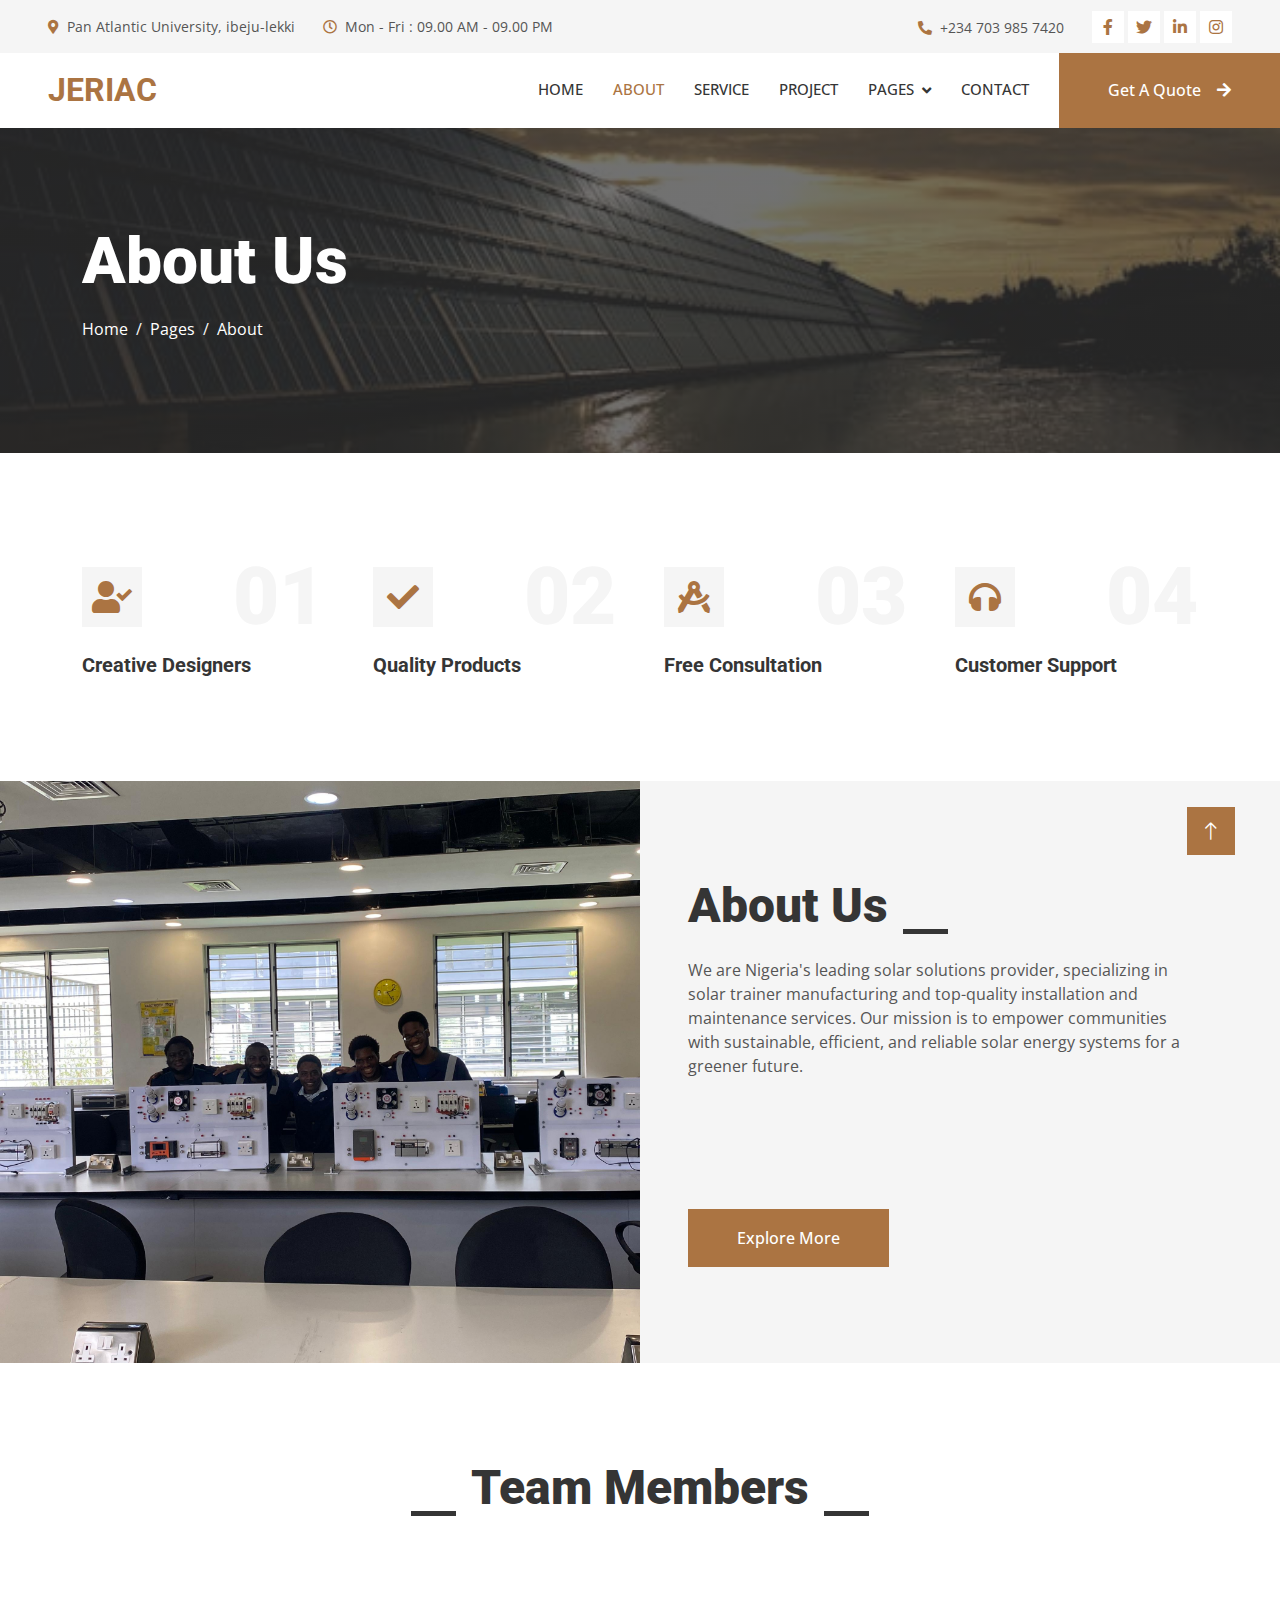
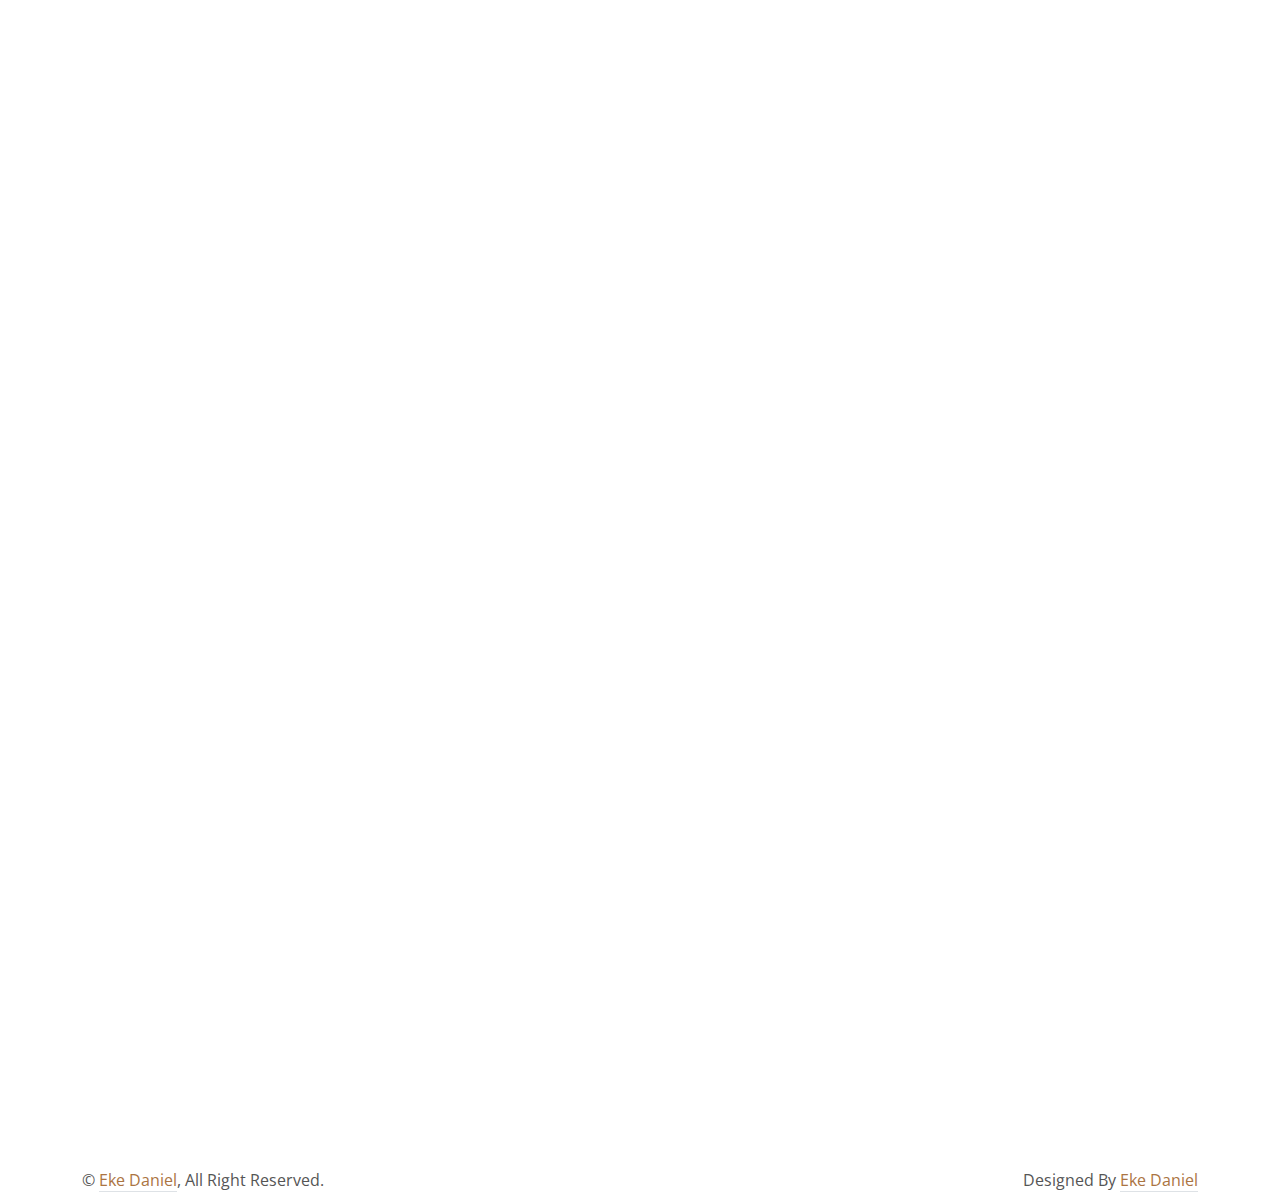
<file: about.html>
<!DOCTYPE html>
<html lang="en">

<head>
    <meta charset="utf-8">
    <title>JERIAC</title>
    <meta content="width=device-width, initial-scale=1.0" name="viewport">
    <meta content="" name="keywords">
    <meta content="" name="description">

    <!-- Favicon -->
    <link href="img/Icon.png" rel="icon">

    <!-- Google Web Fonts -->
    <link rel="preconnect" href="https://fonts.googleapis.com">
    <link rel="preconnect" href="https://fonts.gstatic.com" crossorigin>
    <link href="https://fonts.googleapis.com/css2?family=Open+Sans:wght@400;500&family=Roboto:wght@500;700;900&display=swap" rel="stylesheet"> 

    <!-- Icon Font Stylesheet -->
    <link href="https://cdnjs.cloudflare.com/ajax/libs/font-awesome/5.10.0/css/all.min.css" rel="stylesheet">
    <link href="https://cdn.jsdelivr.net/npm/bootstrap-icons@1.4.1/font/bootstrap-icons.css" rel="stylesheet">

    <!-- Libraries Stylesheet -->
    <link href="lib/animate/animate.min.css" rel="stylesheet">
    <link href="lib/owlcarousel/assets/owl.carousel.min.css" rel="stylesheet">
    <link href="lib/lightbox/css/lightbox.min.css" rel="stylesheet">

    <!-- Customized Bootstrap Stylesheet -->
    <link href="css/bootstrap.min.css" rel="stylesheet">

    <!-- Template Stylesheet -->
    <link href="css/style.css" rel="stylesheet">
</head>

<body>
    <!-- Spinner Start -->
    <div id="spinner" class="show bg-white position-fixed translate-middle w-100 vh-100 top-50 start-50 d-flex align-items-center justify-content-center">
        <div class="spinner-grow text-primary" style="width: 3rem; height: 3rem;" role="status">
            <span class="sr-only">Loading...</span>
        </div>
    </div>
    <!-- Spinner End -->


    <!-- Topbar Start -->
    <div class="container-fluid bg-light p-0">
        <div class="row gx-0 d-none d-lg-flex">
            <div class="col-lg-7 px-5 text-start">
                <div class="h-100 d-inline-flex align-items-center py-3 me-4">
                    <small class="fa fa-map-marker-alt text-primary me-2"></small>
                    <small>Pan Atlantic University, ibeju-lekki</small>
                </div>
                <div class="h-100 d-inline-flex align-items-center py-3">
                    <small class="far fa-clock text-primary me-2"></small>
                    <small>Mon - Fri : 09.00 AM - 09.00 PM</small>
                </div>
            </div>
            <div class="col-lg-5 px-5 text-end">
                <div class="h-100 d-inline-flex align-items-center py-3 me-4">
                    <small class="fa fa-phone-alt text-primary me-2"></small>
                    <small>+234 703 985 7420</small>
                </div>
                <div class="h-100 d-inline-flex align-items-center">
                    <a class="btn btn-sm-square bg-white text-primary me-1" href="https://web.facebook.com/PanAtlanticUniversityNG/"><i class="fab fa-facebook-f"></i></a>
                    <a class="btn btn-sm-square bg-white text-primary me-1" href="https://x.com/paupress_ng"><i class="fab fa-twitter"></i></a>
                    <a class="btn btn-sm-square bg-white text-primary me-1" href="https://www.linkedin.com/school/pan-atlantic-university/posts/?feedView=all"><i class="fab fa-linkedin-in"></i></a>
                    <a class="btn btn-sm-square bg-white text-primary me-0" href="https://www.instagram.com/pau_nigeria/"><i class="fab fa-instagram"></i></a>
                </div>
            </div>
        </div>
    </div>
    <!-- Topbar End -->


    <!-- Navbar Start -->
    <nav class="navbar navbar-expand-lg bg-white navbar-light sticky-top p-0">
        <a href="index.html" class="navbar-brand d-flex align-items-center px-4 px-lg-5">
            <h2 class="m-0 text-primary">JERIAC</h2>
        </a>
        <button type="button" class="navbar-toggler me-4" data-bs-toggle="collapse" data-bs-target="#navbarCollapse">
            <span class="navbar-toggler-icon"></span>
        </button>
        <div class="collapse navbar-collapse" id="navbarCollapse">
            <div class="navbar-nav ms-auto p-4 p-lg-0">
                <a href="index.html" class="nav-item nav-link">Home</a>
                <a href="about.html" class="nav-item nav-link active">About</a>
                <a href="service.html" class="nav-item nav-link">Service</a>
                <a href="project.html" class="nav-item nav-link">Project</a>
                <div class="nav-item dropdown">
                    <a href="#" class="nav-link dropdown-toggle" data-bs-toggle="dropdown">Pages</a>
                    <div class="dropdown-menu fade-up m-0">
                        <a href="feature.html" class="dropdown-item">Feature</a>
                        <a href="quote.html" class="dropdown-item">Free Quote</a>
                        <a href="team.html" class="dropdown-item">Our Team</a>
                        <a href="testimonial.html" class="dropdown-item">Testimonial</a>
                        <a href="404.html" class="dropdown-item">404 Page</a>
                    </div>
                </div>
                <a href="contact.html" class="nav-item nav-link">Contact</a>
            </div>
            <a href="quote.html" class="btn btn-primary py-4 px-lg-5 d-none d-lg-block">Get A Quote<i class="fa fa-arrow-right ms-3"></i></a>
        </div>
    </nav>
    <!-- Navbar End -->


    <!-- Page Header Start -->
    <div class="container-fluid page-header py-5 mb-5">
        <div class="container py-5">
            <h1 class="display-3 text-white mb-3 animated slideInDown">About Us</h1>
            <nav aria-label="breadcrumb animated slideInDown">
                <ol class="breadcrumb">
                    <li class="breadcrumb-item"><a class="text-white" href="#">Home</a></li>
                    <li class="breadcrumb-item"><a class="text-white" href="#">Pages</a></li>
                    <li class="breadcrumb-item text-white active" aria-current="page">About</li>
                </ol>
            </nav>
        </div>
    </div>
    <!-- Page Header End -->


    <!-- Feature Start -->
    <div class="container-xxl py-5">
        <div class="container">
            <div class="row g-5">
                <div class="col-md-6 col-lg-3 wow fadeIn" data-wow-delay="0.1s">
                    <div class="d-flex align-items-center justify-content-between mb-2">
                        <div class="d-flex align-items-center justify-content-center bg-light" style="width: 60px; height: 60px;">
                            <i class="fa fa-user-check fa-2x text-primary"></i>
                        </div>
                        <h1 class="display-1 text-light mb-0">01</h1>
                    </div>
                    <h5>Creative Designers</h5>
                </div>
                <div class="col-md-6 col-lg-3 wow fadeIn" data-wow-delay="0.3s">
                    <div class="d-flex align-items-center justify-content-between mb-2">
                        <div class="d-flex align-items-center justify-content-center bg-light" style="width: 60px; height: 60px;">
                            <i class="fa fa-check fa-2x text-primary"></i>
                        </div>
                        <h1 class="display-1 text-light mb-0">02</h1>
                    </div>
                    <h5>Quality Products</h5>
                </div>
                <div class="col-md-6 col-lg-3 wow fadeIn" data-wow-delay="0.5s">
                    <div class="d-flex align-items-center justify-content-between mb-2">
                        <div class="d-flex align-items-center justify-content-center bg-light" style="width: 60px; height: 60px;">
                            <i class="fa fa-drafting-compass fa-2x text-primary"></i>
                        </div>
                        <h1 class="display-1 text-light mb-0">03</h1>
                    </div>
                    <h5>Free Consultation</h5>
                </div>
                <div class="col-md-6 col-lg-3 wow fadeIn" data-wow-delay="0.7s">
                    <div class="d-flex align-items-center justify-content-between mb-2">
                        <div class="d-flex align-items-center justify-content-center bg-light" style="width: 60px; height: 60px;">
                            <i class="fa fa-headphones fa-2x text-primary"></i>
                        </div>
                        <h1 class="display-1 text-light mb-0">04</h1>
                    </div>
                    <h5>Customer Support</h5>
                </div>
            </div>
        </div>
    </div>
    <!-- Feature Start -->



    <!-- About Start -->
    <div class="container-fluid bg-light overflow-hidden my-5 px-lg-0">
        <div class="container about px-lg-0">
            <div class="row g-0 mx-lg-0">
                <div class="col-lg-6 ps-lg-0" style="min-height: 400px;">
                    <div class="position-relative h-100">
                        <img class="position-absolute img-fluid w-100 h-100" src="img/us.jpg" style="object-fit: cover;" alt="">
                    </div>
                </div>
                <div class="col-lg-6 about-text py-5 wow fadeIn" data-wow-delay="0.5s">
                    <div class="p-lg-5 pe-lg-0">
                        <div class="section-title text-start">
                            <h1 class="display-5 mb-4">About Us</h1>
                        </div>
                        <p class="mb-4 pb-2">We are Nigeria's leading solar solutions provider, specializing in solar trainer manufacturing and top-quality installation and maintenance services. Our mission is to empower communities with sustainable, efficient, and reliable solar energy systems for a greener future.</p>
                        <div class="row g-4 mb-4 pb-2">
                            <div class="col-sm-6 wow fadeIn" data-wow-delay="0.1s">
                                <div class="d-flex align-items-center">
                                    <div class="d-flex flex-shrink-0 align-items-center justify-content-center bg-white" style="width: 60px; height: 60px;">
                                        <i class="fa fa-users fa-2x text-primary"></i>
                                    </div>
                                    <div class="ms-3">
                                        <h2 class="text-primary mb-1" data-toggle="counter-up">1</h2>
                                        <p class="fw-medium mb-0">Happy Clients</p>
                                    </div>
                                </div>
                            </div>
                            <div class="col-sm-6 wow fadeIn" data-wow-delay="0.3s">
                                <div class="d-flex align-items-center">
                                    <div class="d-flex flex-shrink-0 align-items-center justify-content-center bg-white" style="width: 60px; height: 60px;">
                                        <i class="fa fa-check fa-2x text-primary"></i>
                                    </div>
                                    <div class="ms-3">
                                        <h2 class="text-primary mb-1" data-toggle="counter-up">1</h2>
                                        <p class="fw-medium mb-0">Projects Done</p>
                                    </div>
                                </div>
                            </div>
                        </div>
                        <a href="" class="btn btn-primary py-3 px-5">Explore More</a>
                    </div>
                </div>
            </div>
        </div>
    </div>
    <!-- About End -->


    <!-- Team Start -->
    <div class="container-xxl py-5">
        <div class="container">
            <div class="section-title text-center">
                <h1 class="display-5 mb-5">Team Members</h1>
            </div>
            <div class="row g-4">
                <div class="col-lg-3 col-md-6 wow fadeInUp" data-wow-delay="0.1s">
                    <div class="team-item">
                        <div class="overflow-hidden position-relative">
                            <img class="img-fluid" src="img/joseph.png" alt="">
                            <div class="team-social">
                                <a class="btn btn-square" href="https://www.linkedin.com/in/joseph-adigwe-55503721b/"><i class="fab fa-linkedin"></i></a>
                                <a class="btn btn-square" href=""><i class="fab fa-twitter"></i></a>
                                <a class="btn btn-square" href="https://www.instagram.com/jacjay1235/"><i class="fab fa-instagram"></i></a>
                            </div>
                        </div>
                        <div class="text-center border border-5 border-light border-top-0 p-4">
                            <h5 class="mb-0">Adigwe Joseph</h5>
                            <small>Team Lead</small>
                        </div>
                    </div>
                </div>
                <div class="col-lg-3 col-md-6 wow fadeInUp" data-wow-delay="0.3s">
                    <div class="team-item">
                        <div class="overflow-hidden position-relative">
                            <img class="img-fluid" src="img/Hamid.png" alt="">
                            <div class="team-social">
                                <a class="btn btn-square" href="https://www.linkedin.com/search/results/all/?fetchDeterministicClustersOnly=true&heroEntityKey=urn%3Ali%3Afsd_profile%3AACoAADwXWG0BaiGOHBLrJ8IvWeMP2-THlWTnXdk&keywords=abdul-hamid%20arowona&origin=RICH_QUERY_SUGGESTION&position=1&searchId=35120446-3438-4c13-98c4-6d84950cb75c&spellCorrectionEnabled=false"><i class="fab fa-linkedin"></i></a>
                                <a class="btn btn-square" href=""><i class="fab fa-twitter"></i></a>
                                <a class="btn btn-square" href=""><i class="fab fa-instagram"></i></a>
                            </div>
                        </div>
                        <div class="text-center border border-5 border-light border-top-0 p-4">
                            <h5 class="mb-0">Hamid Arowona</h5>
                            <small>Financial Analyst</small>
                        </div>
                    </div>
                </div>
                <div class="col-lg-3 col-md-6 wow fadeInUp" data-wow-delay="0.5s">
                    <div class="team-item">
                        <div class="overflow-hidden position-relative">
                            <img class="img-fluid" src="img/Iman.png" alt="">
                            <div class="team-social">
                                <a class="btn btn-square" href="https://www.linkedin.com/in/iman-tokosi-666363225/"><i class="fab fa-linkedin"></i></a>
                                <a class="btn btn-square" href=""><i class="fab fa-twitter"></i></a>
                                <a class="btn btn-square" href="https://www.instagram.com/_eeman.stl/"><i class="fab fa-instagram"></i></a>
                            </div>
                        </div>
                        <div class="text-center border border-5 border-light border-top-0 p-4">
                            <h5 class="mb-0">Tokosi Iman</h5>
                            <small>Design Expert</small>
                        </div>
                    </div>
                </div>
                <div class="col-lg-3 col-md-6 wow fadeInUp" data-wow-delay="0.7s">
                    <div class="team-item">
                        <div class="overflow-hidden position-relative">
                            <img class="img-fluid" src="img/me1.png" alt="">
                            <div class="team-social">
                                <a class="btn btn-square" href="https://www.linkedin.com/in/daniel-eke-9a1b502b0/"><i class="fab fa-linkedin"></i></a>
                                <a class="btn btn-square" href="https://x.com/Daniel84378585"><i class="fab fa-twitter"></i></a>
                                <a class="btn btn-square" href="https://www.instagram.com/sanadachhi_/"><i class="fab fa-instagram"></i></a>
                            </div>
                        </div>
                        <div class="text-center border border-5 border-light border-top-0 p-4">
                            <h5 class="mb-0">Eke Daniel</h5>
                            <small>Web Developer</small>
                        </div>
                    </div>
                </div>
                <div class="col-lg-3 col-md-6 wow fadeInUp" data-wow-delay="0.7s">
                    <div class="team-item">
                        <div class="overflow-hidden position-relative">
                            <img class="img-fluid" src="img/Mahmoud.png" alt="">
                            <div class="team-social">
                                <a class="btn btn-square" href="https://www.linkedin.com/in/mahmud-raheem-257b08257/"><i class="fab fa-linkedin"></i></a>
                                <a class="btn btn-square" href=""><i class="fab fa-twitter"></i></a>
                                <a class="btn btn-square" href="https://www.instagram.com/raheemmahmud626/"><i class="fab fa-instagram"></i></a>
                            </div>
                        </div>
                        <div class="text-center border border-5 border-light border-top-0 p-4">
                            <h5 class="mb-0">Mahmoud Raheem</h5>
                            <small>Fabrication Officer</small>
                        </div>
                    </div>
                </div>
                <div class="col-lg-3 col-md-6 wow fadeInUp" data-wow-delay="0.7s">
                    <div class="team-item">
                        <div class="overflow-hidden position-relative">
                            <img class="img-fluid" src="img/me2.png" alt="">
                            <div class="team-social">
                                <a class="btn btn-square" href="https://www.linkedin.com/in/daniel-eke-9a1b502b0/"><i class="fab fa-linkedin"></i></a>
                                <a class="btn btn-square" href="https://x.com/Daniel84378585"><i class="fab fa-twitter"></i></a>
                                <a class="btn btn-square" href="https://www.instagram.com/sanadachhi_/"><i class="fab fa-instagram"></i></a>
                            </div>
                        </div>
                        <div class="text-center border border-5 border-light border-top-0 p-4">
                            <h5 class="mb-0">Eke Daniel</h5>
                            <small>Research Lead</small>
                        </div>
                    </div>
                </div>
            </div>
        </div>
    </div>
    <!-- Team End -->
        

    <!-- Footer Start -->
    <div class="container-fluid bg-dark text-light footer mt-5 pt-5 wow fadeIn" data-wow-delay="0.1s">
        <div class="container py-5">
            <div class="row g-5">
                <div class="col-lg-3 col-md-6">
                    <h4 class="text-light mb-4">Address</h4>
                    <p class="mb-2"><i class="fa fa-map-marker-alt me-3"></i>Pan Atlantic University, Ibeju-Lekki</p>
                    <p class="mb-2"><i class="fa fa-phone-alt me-3"></i>+234 903 769 6886</p>
                    <p class="mb-2"><i class="fa fa-envelope me-3"></i>joseph.adigwe@pau.edu.ng</p>
                    <div class="d-flex pt-2">
                        <a class="btn btn-outline-light btn-social" href="https://x.com/paupress_ng"><i class="fab fa-twitter"></i></a>
                        <a class="btn btn-outline-light btn-social" href="https://web.facebook.com/PanAtlanticUniversityNG/"><i class="fab fa-facebook-f"></i></a>
                        <a class="btn btn-outline-light btn-social" href="https://www.youtube.com/c/PanAtlanticUniversityNG/videos"><i class="fab fa-youtube"></i></a>
                        <a class="btn btn-outline-light btn-social" href="https://www.linkedin.com/school/pan-atlantic-university/posts/?feedView=all"><i class="fab fa-linkedin-in"></i></a>
                    </div>
                </div>
                <div class="col-lg-3 col-md-6">
                    <h4 class="text-light mb-4">Services</h4>
                    <a class="btn btn-link" href="">Solar Panel Installation</a>
                    <a class="btn btn-link" href="">Solar Trainer Solutions</a>
                    <a class="btn btn-link" href="">System Design & Consultation</a>
                    <a class="btn btn-link" href="">Energy Storage Solutions</a>
                    <a class="btn btn-link" href="">Maintenance & Repair</a>
                    </div>
                    <div class="col-lg-3 col-md-6">
                        <h4 class="text-light mb-4">Quick Links</h4>
                        <a class="btn btn-link" href="">About Us</a>
                        <a class="btn btn-link" href="">Contact Us</a>
                        <a class="btn btn-link" href="">Our Services</a>
                        <a class="btn btn-link" href="">Terms & Conditions</a>
                        <a class="btn btn-link" href="">Support</a>
                    </div>
                    <div class="col-lg-3 col-md-6">
                        <h4 class="text-light mb-4">Newsletter</h4>
                        <p>Stay updated with the latest in solar technology and our exclusive offers.</p>
                        <!-- <div class="position-relative mx-auto" style="max-width: 400px;">
                            <input class="form-control border-0 w-100 py-3 ps-4 pe-5" type="text" placeholder="Your email">
                            <button type="button" class="btn btn-primary py-2 position-absolute top-0 end-0 mt-2 me-2">Sign Up</button>
                        </div> -->
                    </div>
                    
                </div>
            </div>
        </div>
        <div class="container">
            <div class="copyright">
                <div class="row">
                    <div class="col-md-6 text-center text-md-start mb-3 mb-md-0">
                        &copy; <a class="border-bottom" href="#">Eke Daniel</a>, All Right Reserved.
                    </div>
                    <div class="col-md-6 text-center text-md-end">
                        <!--/*** This template is free as long as you keep the footer author’s credit link/attribution link/backlink. If you'd like to use the template without the footer author’s credit link/attribution link/backlink, you can purchase the Credit Removal License from "https://htmlcodex.com/credit-removal". Thank you for your support. ***/-->
                        Designed By <a class="border-bottom" href="https://www.linkedin.com/in/daniel-eke-9a1b502b0/">Eke Daniel</a>
                    </div>
                </div>
            </div>
        </div>
    </div>
    <!-- Footer End -->


    <!-- Back to Top -->
    <a href="#" class="btn btn-lg btn-primary btn-lg-square rounded-0 back-to-top"><i class="bi bi-arrow-up"></i></a>


    <!-- JavaScript Libraries -->
    <script src="https://code.jquery.com/jquery-3.4.1.min.js"></script>
    <script src="https://cdn.jsdelivr.net/npm/bootstrap@5.0.0/dist/js/bootstrap.bundle.min.js"></script>
    <script src="lib/wow/wow.min.js"></script>
    <script src="lib/easing/easing.min.js"></script>
    <script src="lib/waypoints/waypoints.min.js"></script>
    <script src="lib/counterup/counterup.min.js"></script>
    <script src="lib/owlcarousel/owl.carousel.min.js"></script>
    <script src="lib/isotope/isotope.pkgd.min.js"></script>
    <script src="lib/lightbox/js/lightbox.min.js"></script>

    <!-- Template Javascript -->
    <script src="js/main.js"></script>
</body>

</html>
</file>
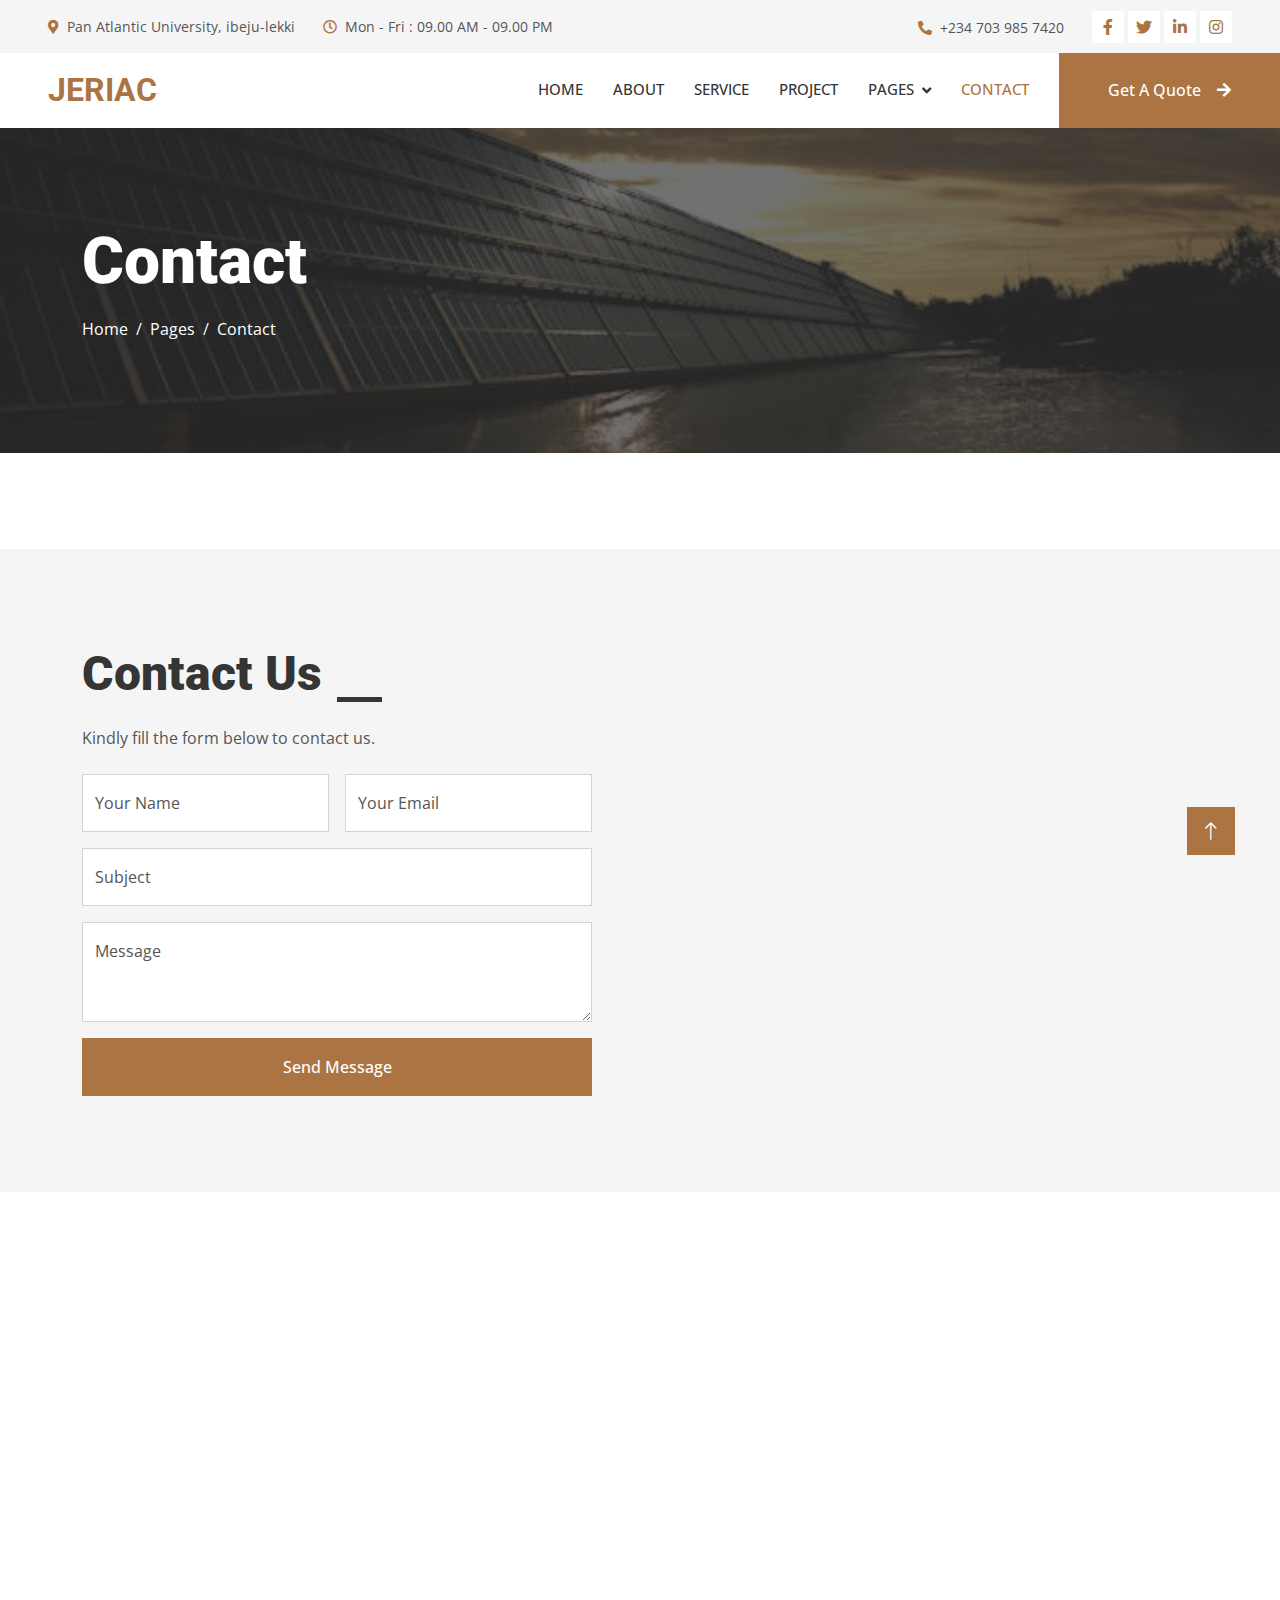
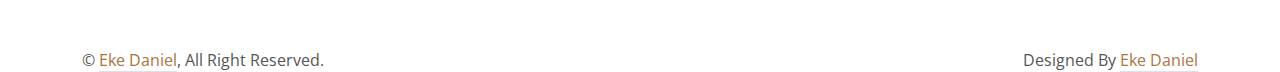
<file: contact.html>
<!DOCTYPE html>
<html lang="en">

<head>
    <meta charset="utf-8">
    <title>JERIAC</title>
    <meta content="width=device-width, initial-scale=1.0" name="viewport">
    <meta content="" name="keywords">
    <meta content="" name="description">

    <!-- Favicon -->
    <link href="img/Icon.png" rel="icon">

    <!-- Google Web Fonts -->
    <link rel="preconnect" href="https://fonts.googleapis.com">
    <link rel="preconnect" href="https://fonts.gstatic.com" crossorigin>
    <link href="https://fonts.googleapis.com/css2?family=Open+Sans:wght@400;500&family=Roboto:wght@500;700;900&display=swap" rel="stylesheet"> 

    <!-- Icon Font Stylesheet -->
    <link href="https://cdnjs.cloudflare.com/ajax/libs/font-awesome/5.10.0/css/all.min.css" rel="stylesheet">
    <link href="https://cdn.jsdelivr.net/npm/bootstrap-icons@1.4.1/font/bootstrap-icons.css" rel="stylesheet">

    <!-- Libraries Stylesheet -->
    <link href="lib/animate/animate.min.css" rel="stylesheet">
    <link href="lib/owlcarousel/assets/owl.carousel.min.css" rel="stylesheet">
    <link href="lib/lightbox/css/lightbox.min.css" rel="stylesheet">

    <!-- Customized Bootstrap Stylesheet -->
    <link href="css/bootstrap.min.css" rel="stylesheet">

    <!-- Template Stylesheet -->
    <link href="css/style.css" rel="stylesheet">
</head>

<body>
    <!-- Spinner Start -->
    <div id="spinner" class="show bg-white position-fixed translate-middle w-100 vh-100 top-50 start-50 d-flex align-items-center justify-content-center">
        <div class="spinner-grow text-primary" style="width: 3rem; height: 3rem;" role="status">
            <span class="sr-only">Loading...</span>
        </div>
    </div>
    <!-- Spinner End -->


    <!-- Topbar Start -->
    <div class="container-fluid bg-light p-0">
        <div class="row gx-0 d-none d-lg-flex">
            <div class="col-lg-7 px-5 text-start">
                <div class="h-100 d-inline-flex align-items-center py-3 me-4">
                    <small class="fa fa-map-marker-alt text-primary me-2"></small>
                    <small>Pan Atlantic University, ibeju-lekki</small>
                </div>
                <div class="h-100 d-inline-flex align-items-center py-3">
                    <small class="far fa-clock text-primary me-2"></small>
                    <small>Mon - Fri : 09.00 AM - 09.00 PM</small>
                </div>
            </div>
            <div class="col-lg-5 px-5 text-end">
                <div class="h-100 d-inline-flex align-items-center py-3 me-4">
                    <small class="fa fa-phone-alt text-primary me-2"></small>
                    <small>+234 703 985 7420</small>
                </div>
                <div class="h-100 d-inline-flex align-items-center">
                    <a class="btn btn-sm-square bg-white text-primary me-1" href="https://web.facebook.com/PanAtlanticUniversityNG/"><i class="fab fa-facebook-f"></i></a>
                    <a class="btn btn-sm-square bg-white text-primary me-1" href="https://x.com/paupress_ng"><i class="fab fa-twitter"></i></a>
                    <a class="btn btn-sm-square bg-white text-primary me-1" href="https://www.linkedin.com/school/pan-atlantic-university/posts/?feedView=all"><i class="fab fa-linkedin-in"></i></a>
                    <a class="btn btn-sm-square bg-white text-primary me-0" href="https://www.instagram.com/pau_nigeria/"><i class="fab fa-instagram"></i></a>
                </div>
            </div>
        </div>
    </div>
    <!-- Topbar End -->


    <!-- Navbar Start -->
    <nav class="navbar navbar-expand-lg bg-white navbar-light sticky-top p-0">
        <a href="index.html" class="navbar-brand d-flex align-items-center px-4 px-lg-5">
            <h2 class="m-0 text-primary">JERIAC</h2>
        </a>
        <button type="button" class="navbar-toggler me-4" data-bs-toggle="collapse" data-bs-target="#navbarCollapse">
            <span class="navbar-toggler-icon"></span>
        </button>
        <div class="collapse navbar-collapse" id="navbarCollapse">
            <div class="navbar-nav ms-auto p-4 p-lg-0">
                <a href="index.html" class="nav-item nav-link">Home</a>
                <a href="about.html" class="nav-item nav-link">About</a>
                <a href="service.html" class="nav-item nav-link">Service</a>
                <a href="project.html" class="nav-item nav-link">Project</a>
                <div class="nav-item dropdown">
                    <a href="#" class="nav-link dropdown-toggle" data-bs-toggle="dropdown">Pages</a>
                    <div class="dropdown-menu fade-up m-0">
                        <a href="feature.html" class="dropdown-item">Feature</a>
                        <a href="quote.html" class="dropdown-item">Free Quote</a>
                        <a href="team.html" class="dropdown-item">Our Team</a>
                        <a href="testimonial.html" class="dropdown-item">Testimonial</a>
                        <a href="404.html" class="dropdown-item">404 Page</a>
                    </div>
                </div>
                <a href="contact.html" class="nav-item nav-link active">Contact</a>
            </div>
            <a href="quote.html" class="btn btn-primary py-4 px-lg-5 d-none d-lg-block">Get A Quote<i class="fa fa-arrow-right ms-3"></i></a>
        </div>
    </nav>
    <!-- Navbar End -->


    <!-- Page Header Start -->
    <div class="container-fluid page-header py-5 mb-5">
        <div class="container py-5">
            <h1 class="display-3 text-white mb-3 animated slideInDown">Contact</h1>
            <nav aria-label="breadcrumb animated slideInDown">
                <ol class="breadcrumb">
                    <li class="breadcrumb-item"><a class="text-white" href="#">Home</a></li>
                    <li class="breadcrumb-item"><a class="text-white" href="#">Pages</a></li>
                    <li class="breadcrumb-item text-white active" aria-current="page">Contact</li>
                </ol>
            </nav>
        </div>
    </div>
    <!-- Page Header End -->


    <!-- Contact Start -->
    <div class="container-fluid bg-light overflow-hidden px-lg-0" style="margin: 6rem 0;">
        <div class="container contact px-lg-0">
            <div class="row g-0 mx-lg-0">
                <div class="col-lg-6 contact-text py-5 wow fadeIn" data-wow-delay="0.5s">
                    <div class="p-lg-5 ps-lg-0">
                        <div class="section-title text-start">
                            <h1 class="display-5 mb-4">Contact Us</h1>
                        </div>
                        <p class="mb-4">Kindly fill the form below to contact us.</p>
                        <form>
                            <div class="row g-3">
                                <div class="col-md-6">
                                    <div class="form-floating">
                                        <input type="text" class="form-control" id="name" placeholder="Your Name">
                                        <label for="name">Your Name</label>
                                    </div>
                                </div>
                                <div class="col-md-6">
                                    <div class="form-floating">
                                        <input type="email" class="form-control" id="email" placeholder="Your Email">
                                        <label for="email">Your Email</label>
                                    </div>
                                </div>
                                <div class="col-12">
                                    <div class="form-floating">
                                        <input type="text" class="form-control" id="subject" placeholder="Subject">
                                        <label for="subject">Subject</label>
                                    </div>
                                </div>
                                <div class="col-12">
                                    <div class="form-floating">
                                        <textarea class="form-control" placeholder="Leave a message here" id="message" style="height: 100px"></textarea>
                                        <label for="message">Message</label>
                                    </div>
                                </div>
                                <div class="col-12">
                                    <button class="btn btn-primary w-100 py-3" type="submit">Send Message</button>
                                </div>
                            </div>
                        </form>
                    </div>
                </div>
                <div class="col-lg-6 pe-lg-0" style="min-height: 400px;">
                    <div class="position-relative h-100">
                        <iframe class="position-absolute w-100 h-100" style="object-fit: cover;"
                        src="https://www.google.com/maps/embed?pb=!1m18!1m12!1m3!1d3964.3077477509996!2d3.852764273646192!3d6.482654093509264!2m3!1f0!2f0!3f0!3m2!1i1024!2i768!4f13.1!3m3!1m2!1s0x103953d964f3ea7b%3A0x1ad22ce0ee201119!2sPan-Atlantic%20University!5e0!3m2!1sen!2sng!4v1725235069062!5m2!1sen!2sng"
                        frameborder="0" allowfullscreen="" aria-hidden="false"
                        tabindex="0"></iframe>
                    </div>
                </div>
            </div>
        </div>
    </div>
    <!-- Contact End -->


    <!-- Footer Start -->
    <div class="container-fluid bg-dark text-light footer mt-5 pt-5 wow fadeIn" data-wow-delay="0.1s">
        <div class="container py-5">
            <div class="row g-5">
                <div class="col-lg-3 col-md-6">
                    <h4 class="text-light mb-4">Address</h4>
                    <p class="mb-2"><i class="fa fa-map-marker-alt me-3"></i>Pan Atlantic University, Ibeju-Lekki</p>
                    <p class="mb-2"><i class="fa fa-phone-alt me-3"></i>+234 903 769 6886</p>
                    <p class="mb-2"><i class="fa fa-envelope me-3"></i>joseph.adigwe@pau.edu.ng</p>
                    <div class="d-flex pt-2">
                        <a class="btn btn-outline-light btn-social" href="https://x.com/paupress_ng"><i class="fab fa-twitter"></i></a>
                        <a class="btn btn-outline-light btn-social" href="https://web.facebook.com/PanAtlanticUniversityNG/"><i class="fab fa-facebook-f"></i></a>
                        <a class="btn btn-outline-light btn-social" href="https://www.youtube.com/c/PanAtlanticUniversityNG/videos"><i class="fab fa-youtube"></i></a>
                        <a class="btn btn-outline-light btn-social" href="https://www.linkedin.com/school/pan-atlantic-university/posts/?feedView=all"><i class="fab fa-linkedin-in"></i></a>
                    </div>
                </div>
                <div class="col-lg-3 col-md-6">
                    <h4 class="text-light mb-4">Services</h4>
                    <a class="btn btn-link" href="">Solar Panel Installation</a>
                    <a class="btn btn-link" href="">Solar Trainer Solutions</a>
                    <a class="btn btn-link" href="">System Design & Consultation</a>
                    <a class="btn btn-link" href="">Energy Storage Solutions</a>
                    <a class="btn btn-link" href="">Maintenance & Repair</a>
                    </div>
                    <div class="col-lg-3 col-md-6">
                        <h4 class="text-light mb-4">Quick Links</h4>
                        <a class="btn btn-link" href="">About Us</a>
                        <a class="btn btn-link" href="">Contact Us</a>
                        <a class="btn btn-link" href="">Our Services</a>
                        <a class="btn btn-link" href="">Terms & Conditions</a>
                        <a class="btn btn-link" href="">Support</a>
                    </div>
                    <div class="col-lg-3 col-md-6">
                        <h4 class="text-light mb-4">Newsletter</h4>
                        <p>Stay updated with the latest in solar technology and our exclusive offers.</p>
                        <!-- <div class="position-relative mx-auto" style="max-width: 400px;">
                            <input class="form-control border-0 w-100 py-3 ps-4 pe-5" type="text" placeholder="Your email">
                            <button type="button" class="btn btn-primary py-2 position-absolute top-0 end-0 mt-2 me-2">Sign Up</button>
                        </div> -->
                    </div>
                    
                </div>
            </div>
        </div>
        <div class="container">
            <div class="copyright">
                <div class="row">
                    <div class="col-md-6 text-center text-md-start mb-3 mb-md-0">
                        &copy; <a class="border-bottom" href="#">Eke Daniel</a>, All Right Reserved.
                    </div>
                    <div class="col-md-6 text-center text-md-end">
                        <!--/*** This template is free as long as you keep the footer author’s credit link/attribution link/backlink. If you'd like to use the template without the footer author’s credit link/attribution link/backlink, you can purchase the Credit Removal License from "https://htmlcodex.com/credit-removal". Thank you for your support. ***/-->
                        Designed By <a class="border-bottom" href="https://www.linkedin.com/in/daniel-eke-9a1b502b0/">Eke Daniel</a>
                    </div>
                </div>
            </div>
        </div>
    </div>
    <!-- Footer End -->


    <!-- Back to Top -->
    <a href="#" class="btn btn-lg btn-primary btn-lg-square rounded-0 back-to-top"><i class="bi bi-arrow-up"></i></a>


    <!-- JavaScript Libraries -->
    <script src="https://code.jquery.com/jquery-3.4.1.min.js"></script>
    <script src="https://cdn.jsdelivr.net/npm/bootstrap@5.0.0/dist/js/bootstrap.bundle.min.js"></script>
    <script src="lib/wow/wow.min.js"></script>
    <script src="lib/easing/easing.min.js"></script>
    <script src="lib/waypoints/waypoints.min.js"></script>
    <script src="lib/counterup/counterup.min.js"></script>
    <script src="lib/owlcarousel/owl.carousel.min.js"></script>

    <!-- Template Javascript -->
    <script src="js/main.js"></script>
</body>

</html>
</file>
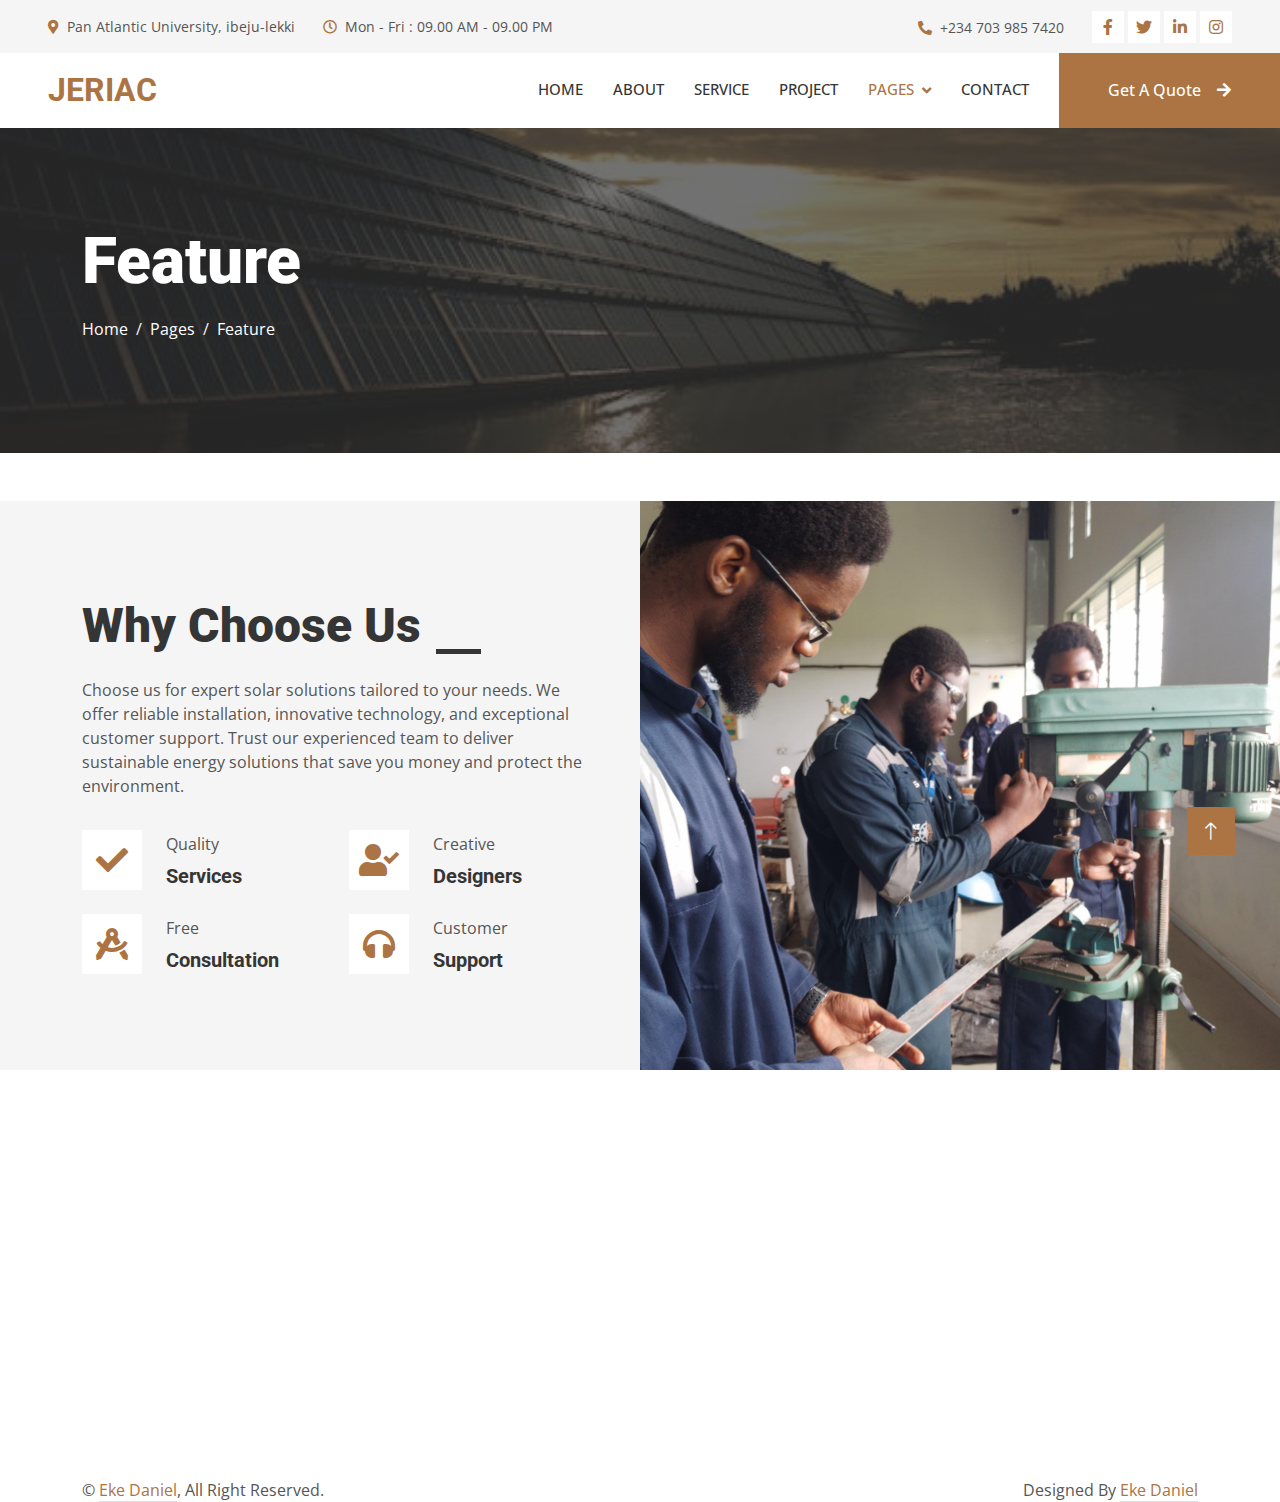
<file: feature.html>
<!DOCTYPE html>
<html lang="en">

<head>
    <meta charset="utf-8">
    <title>JERIAC</title>
    <meta content="width=device-width, initial-scale=1.0" name="viewport">
    <meta content="" name="keywords">
    <meta content="" name="description">

    <!-- Favicon -->
    <link href="img/Icon.png" rel="icon">

    <!-- Google Web Fonts -->
    <link rel="preconnect" href="https://fonts.googleapis.com">
    <link rel="preconnect" href="https://fonts.gstatic.com" crossorigin>
    <link href="https://fonts.googleapis.com/css2?family=Open+Sans:wght@400;500&family=Roboto:wght@500;700;900&display=swap" rel="stylesheet"> 

    <!-- Icon Font Stylesheet -->
    <link href="https://cdnjs.cloudflare.com/ajax/libs/font-awesome/5.10.0/css/all.min.css" rel="stylesheet">
    <link href="https://cdn.jsdelivr.net/npm/bootstrap-icons@1.4.1/font/bootstrap-icons.css" rel="stylesheet">

    <!-- Libraries Stylesheet -->
    <link href="lib/animate/animate.min.css" rel="stylesheet">
    <link href="lib/owlcarousel/assets/owl.carousel.min.css" rel="stylesheet">
    <link href="lib/lightbox/css/lightbox.min.css" rel="stylesheet">

    <!-- Customized Bootstrap Stylesheet -->
    <link href="css/bootstrap.min.css" rel="stylesheet">

    <!-- Template Stylesheet -->
    <link href="css/style.css" rel="stylesheet">
</head>

<body>
    <!-- Spinner Start -->
    <div id="spinner" class="show bg-white position-fixed translate-middle w-100 vh-100 top-50 start-50 d-flex align-items-center justify-content-center">
        <div class="spinner-grow text-primary" style="width: 3rem; height: 3rem;" role="status">
            <span class="sr-only">Loading...</span>
        </div>
    </div>
    <!-- Spinner End -->


    <!-- Topbar Start -->
    <div class="container-fluid bg-light p-0">
        <div class="row gx-0 d-none d-lg-flex">
            <div class="col-lg-7 px-5 text-start">
                <div class="h-100 d-inline-flex align-items-center py-3 me-4">
                    <small class="fa fa-map-marker-alt text-primary me-2"></small>
                    <small>Pan Atlantic University, ibeju-lekki</small>
                </div>
                <div class="h-100 d-inline-flex align-items-center py-3">
                    <small class="far fa-clock text-primary me-2"></small>
                    <small>Mon - Fri : 09.00 AM - 09.00 PM</small>
                </div>
            </div>
            <div class="col-lg-5 px-5 text-end">
                <div class="h-100 d-inline-flex align-items-center py-3 me-4">
                    <small class="fa fa-phone-alt text-primary me-2"></small>
                    <small>+234 703 985 7420</small>
                </div>
                <div class="h-100 d-inline-flex align-items-center">
                    <a class="btn btn-sm-square bg-white text-primary me-1" href="https://web.facebook.com/PanAtlanticUniversityNG/"><i class="fab fa-facebook-f"></i></a>
                    <a class="btn btn-sm-square bg-white text-primary me-1" href="https://x.com/paupress_ng"><i class="fab fa-twitter"></i></a>
                    <a class="btn btn-sm-square bg-white text-primary me-1" href="https://www.linkedin.com/school/pan-atlantic-university/posts/?feedView=all"><i class="fab fa-linkedin-in"></i></a>
                    <a class="btn btn-sm-square bg-white text-primary me-0" href="https://www.instagram.com/pau_nigeria/"><i class="fab fa-instagram"></i></a>
                </div>
            </div>
        </div>
    </div>
    <!-- Topbar End -->


    <!-- Navbar Start -->
    <nav class="navbar navbar-expand-lg bg-white navbar-light sticky-top p-0">
        <a href="index.html" class="navbar-brand d-flex align-items-center px-4 px-lg-5">
            <h2 class="m-0 text-primary">JERIAC</h2>
        </a>
        <button type="button" class="navbar-toggler me-4" data-bs-toggle="collapse" data-bs-target="#navbarCollapse">
            <span class="navbar-toggler-icon"></span>
        </button>
        <div class="collapse navbar-collapse" id="navbarCollapse">
            <div class="navbar-nav ms-auto p-4 p-lg-0">
                <a href="index.html" class="nav-item nav-link">Home</a>
                <a href="about.html" class="nav-item nav-link">About</a>
                <a href="service.html" class="nav-item nav-link">Service</a>
                <a href="project.html" class="nav-item nav-link">Project</a>
                <div class="nav-item dropdown">
                    <a href="#" class="nav-link dropdown-toggle active" data-bs-toggle="dropdown">Pages</a>
                    <div class="dropdown-menu fade-up m-0">
                        <a href="feature.html" class="dropdown-item active">Feature</a>
                        <a href="quote.html" class="dropdown-item">Free Quote</a>
                        <a href="team.html" class="dropdown-item">Our Team</a>
                        <a href="testimonial.html" class="dropdown-item">Testimonial</a>
                        <a href="404.html" class="dropdown-item">404 Page</a>
                    </div>
                </div>
                <a href="contact.html" class="nav-item nav-link">Contact</a>
            </div>
            <a href="quote.html" class="btn btn-primary py-4 px-lg-5 d-none d-lg-block">Get A Quote<i class="fa fa-arrow-right ms-3"></i></a>
        </div>
    </nav>
    <!-- Navbar End -->


    <!-- Page Header Start -->
    <div class="container-fluid page-header py-5 mb-5">
        <div class="container py-5">
            <h1 class="display-3 text-white mb-3 animated slideInDown">Feature</h1>
            <nav aria-label="breadcrumb animated slideInDown">
                <ol class="breadcrumb">
                    <li class="breadcrumb-item"><a class="text-white" href="#">Home</a></li>
                    <li class="breadcrumb-item"><a class="text-white" href="#">Pages</a></li>
                    <li class="breadcrumb-item text-white active" aria-current="page">Feature</li>
                </ol>
            </nav>
        </div>
    </div>
    <!-- Page Header End -->


    <!-- Feature Start -->
    <div class="container-fluid bg-light overflow-hidden my-5 px-lg-0">
        <div class="container feature px-lg-0">
            <div class="row g-0 mx-lg-0">
                <div class="col-lg-6 feature-text py-5 wow fadeIn" data-wow-delay="0.5s">
                    <div class="p-lg-5 ps-lg-0">
                        <div class="section-title text-start">
                            <h1 class="display-5 mb-4">Why Choose Us</h1>
                        </div>
                        <p class="mb-4 pb-2">
                            Choose us for expert solar solutions tailored to your needs. We offer reliable installation, innovative technology, and exceptional customer support. Trust our experienced team to deliver sustainable energy solutions that save you money and protect the environment.</p>
                        <div class="row g-4">
                            <div class="col-6">
                                <div class="d-flex align-items-center">
                                    <div class="d-flex flex-shrink-0 align-items-center justify-content-center bg-white" style="width: 60px; height: 60px;">
                                        <i class="fa fa-check fa-2x text-primary"></i>
                                    </div>
                                    <div class="ms-4">
                                        <p class="mb-2">Quality</p>
                                        <h5 class="mb-0">Services</h5>
                                    </div>
                                </div>
                            </div>
                            <div class="col-6">
                                <div class="d-flex align-items-center">
                                    <div class="d-flex flex-shrink-0 align-items-center justify-content-center bg-white" style="width: 60px; height: 60px;">
                                        <i class="fa fa-user-check fa-2x text-primary"></i>
                                    </div>
                                    <div class="ms-4">
                                        <p class="mb-2">Creative</p>
                                        <h5 class="mb-0">Designers</h5>
                                    </div>
                                </div>
                            </div>
                            <div class="col-6">
                                <div class="d-flex align-items-center">
                                    <div class="d-flex flex-shrink-0 align-items-center justify-content-center bg-white" style="width: 60px; height: 60px;">
                                        <i class="fa fa-drafting-compass fa-2x text-primary"></i>
                                    </div>
                                    <div class="ms-4">
                                        <p class="mb-2">Free</p>
                                        <h5 class="mb-0">Consultation</h5>
                                    </div>
                                </div>
                            </div>
                            <div class="col-6">
                                <div class="d-flex align-items-center">
                                    <div class="d-flex flex-shrink-0 align-items-center justify-content-center bg-white" style="width: 60px; height: 60px;">
                                        <i class="fa fa-headphones fa-2x text-primary"></i>
                                    </div>
                                    <div class="ms-4">
                                        <p class="mb-2">Customer</p>
                                        <h5 class="mb-0">Support</h5>
                                    </div>
                                </div>
                            </div>
                        </div>
                    </div>
                </div>
                <div class="col-lg-6 pe-lg-0" style="min-height: 400px;">
                    <div class="position-relative h-100">
                        <img class="position-absolute img-fluid w-100 h-100" src="img/men.png" style="object-fit: cover;" alt="">
                    </div>
                </div>
            </div>
        </div>
    </div>
    <!-- Feature End -->
        

    <!-- Footer Start -->
    <div class="container-fluid bg-dark text-light footer mt-5 pt-5 wow fadeIn" data-wow-delay="0.1s">
        <div class="container py-5">
            <div class="row g-5">
                <div class="col-lg-3 col-md-6">
                    <h4 class="text-light mb-4">Address</h4>
                    <p class="mb-2"><i class="fa fa-map-marker-alt me-3"></i>Pan Atlantic University, Ibeju-Lekki</p>
                    <p class="mb-2"><i class="fa fa-phone-alt me-3"></i>+234 903 769 6886</p>
                    <p class="mb-2"><i class="fa fa-envelope me-3"></i>joseph.adigwe@pau.edu.ng</p>
                    <div class="d-flex pt-2">
                        <a class="btn btn-outline-light btn-social" href="https://x.com/paupress_ng"><i class="fab fa-twitter"></i></a>
                        <a class="btn btn-outline-light btn-social" href="https://web.facebook.com/PanAtlanticUniversityNG/"><i class="fab fa-facebook-f"></i></a>
                        <a class="btn btn-outline-light btn-social" href="https://www.youtube.com/c/PanAtlanticUniversityNG/videos"><i class="fab fa-youtube"></i></a>
                        <a class="btn btn-outline-light btn-social" href="https://www.linkedin.com/school/pan-atlantic-university/posts/?feedView=all"><i class="fab fa-linkedin-in"></i></a>
                    </div>
                </div>
                <div class="col-lg-3 col-md-6">
                    <h4 class="text-light mb-4">Services</h4>
                    <a class="btn btn-link" href="">Solar Panel Installation</a>
                    <a class="btn btn-link" href="">Solar Trainer Solutions</a>
                    <a class="btn btn-link" href="">System Design & Consultation</a>
                    <a class="btn btn-link" href="">Energy Storage Solutions</a>
                    <a class="btn btn-link" href="">Maintenance & Repair</a>
                    </div>
                    <div class="col-lg-3 col-md-6">
                        <h4 class="text-light mb-4">Quick Links</h4>
                        <a class="btn btn-link" href="">About Us</a>
                        <a class="btn btn-link" href="">Contact Us</a>
                        <a class="btn btn-link" href="">Our Services</a>
                        <a class="btn btn-link" href="">Terms & Conditions</a>
                        <a class="btn btn-link" href="">Support</a>
                    </div>
                    <div class="col-lg-3 col-md-6">
                        <h4 class="text-light mb-4">Newsletter</h4>
                        <p>Stay updated with the latest in solar technology and our exclusive offers.</p>
                        <!-- <div class="position-relative mx-auto" style="max-width: 400px;">
                            <input class="form-control border-0 w-100 py-3 ps-4 pe-5" type="text" placeholder="Your email">
                            <button type="button" class="btn btn-primary py-2 position-absolute top-0 end-0 mt-2 me-2">Sign Up</button>
                        </div> -->
                    </div>
                    
                </div>
            </div>
        </div>
        <div class="container">
            <div class="copyright">
                <div class="row">
                    <div class="col-md-6 text-center text-md-start mb-3 mb-md-0">
                        &copy; <a class="border-bottom" href="#">Eke Daniel</a>, All Right Reserved.
                    </div>
                    <div class="col-md-6 text-center text-md-end">
                        <!--/*** This template is free as long as you keep the footer author’s credit link/attribution link/backlink. If you'd like to use the template without the footer author’s credit link/attribution link/backlink, you can purchase the Credit Removal License from "https://htmlcodex.com/credit-removal". Thank you for your support. ***/-->
                        Designed By <a class="border-bottom" href="https://www.linkedin.com/in/daniel-eke-9a1b502b0/">Eke Daniel</a>
                    </div>
                </div>
            </div>
        </div>
    </div>
    <!-- Footer End -->


    <!-- Back to Top -->
    <a href="#" class="btn btn-lg btn-primary btn-lg-square rounded-0 back-to-top"><i class="bi bi-arrow-up"></i></a>


    <!-- JavaScript Libraries -->
    <script src="https://code.jquery.com/jquery-3.4.1.min.js"></script>
    <script src="https://cdn.jsdelivr.net/npm/bootstrap@5.0.0/dist/js/bootstrap.bundle.min.js"></script>
    <script src="lib/wow/wow.min.js"></script>
    <script src="lib/easing/easing.min.js"></script>
    <script src="lib/waypoints/waypoints.min.js"></script>
    <script src="lib/counterup/counterup.min.js"></script>
    <script src="lib/owlcarousel/owl.carousel.min.js"></script>
    <script src="lib/isotope/isotope.pkgd.min.js"></script>
    <script src="lib/lightbox/js/lightbox.min.js"></script>

    <!-- Template Javascript -->
    <script src="js/main.js"></script>
</body>

</html>
</file>
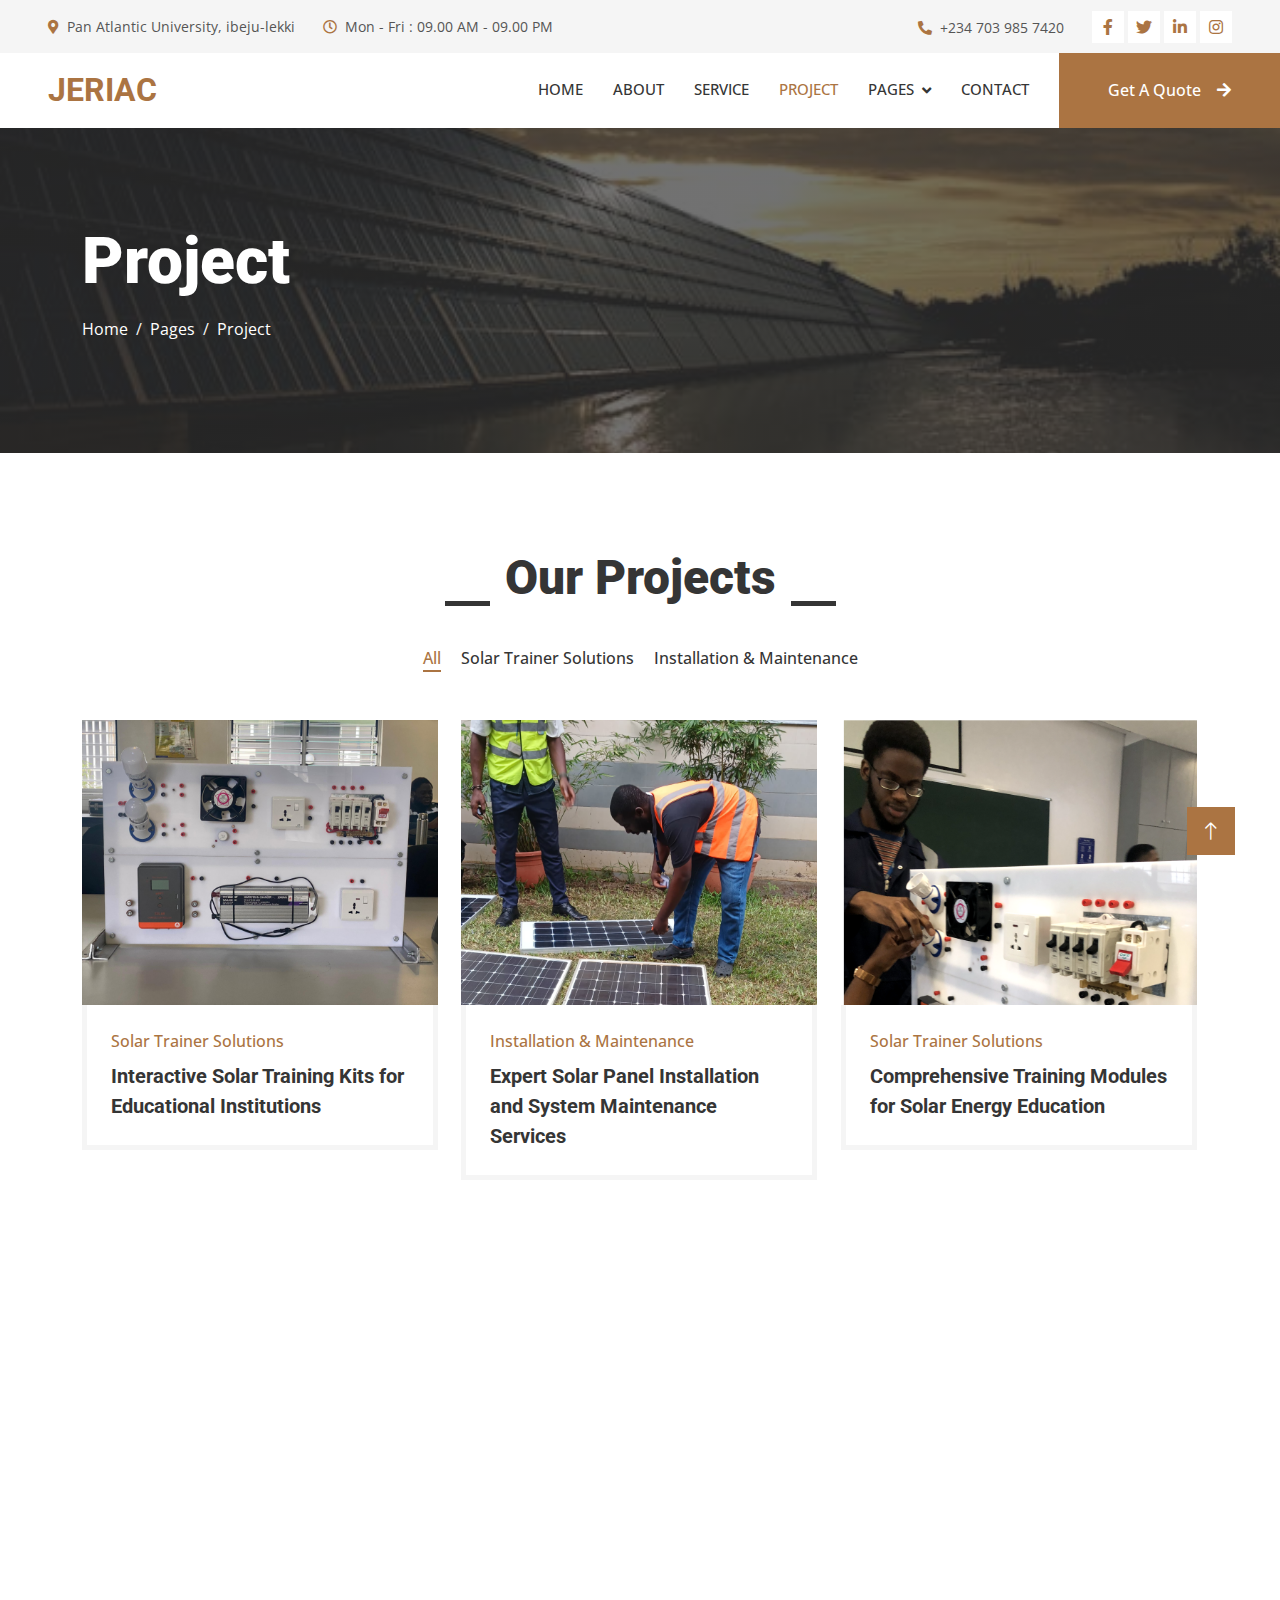
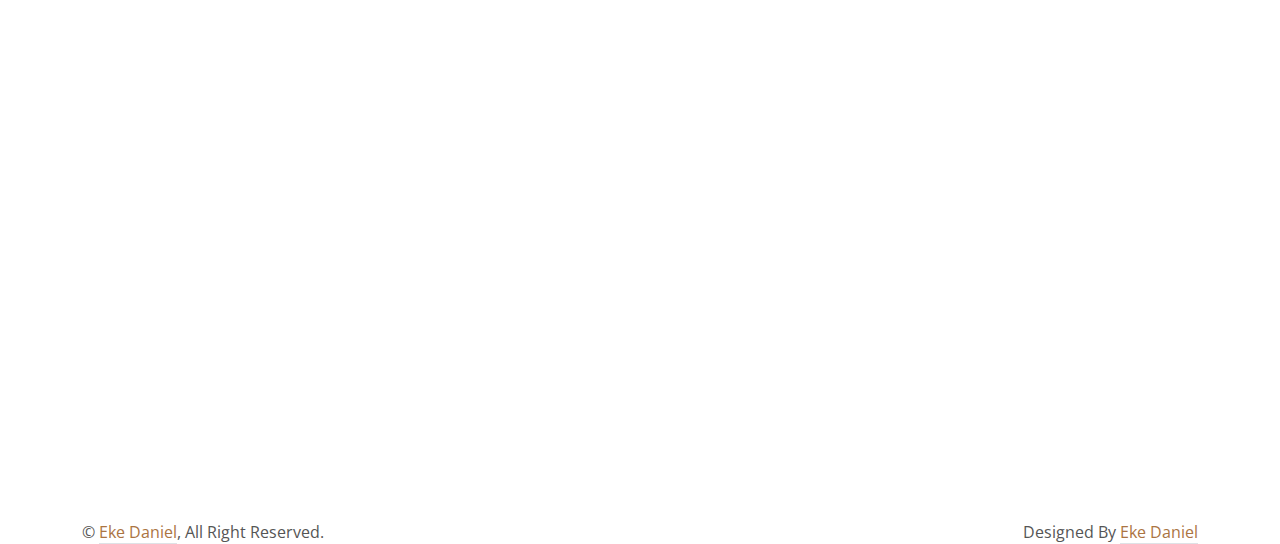
<file: project.html>
<!DOCTYPE html>
<html lang="en">

<head>
    <meta charset="utf-8">
    <title>JERIAC</title>
    <meta content="width=device-width, initial-scale=1.0" name="viewport">
    <meta content="" name="keywords">
    <meta content="" name="description">

    <!-- Favicon -->
    <link href="img/Icon.png" rel="icon">

    <!-- Google Web Fonts -->
    <link rel="preconnect" href="https://fonts.googleapis.com">
    <link rel="preconnect" href="https://fonts.gstatic.com" crossorigin>
    <link href="https://fonts.googleapis.com/css2?family=Open+Sans:wght@400;500&family=Roboto:wght@500;700;900&display=swap" rel="stylesheet"> 

    <!-- Icon Font Stylesheet -->
    <link href="https://cdnjs.cloudflare.com/ajax/libs/font-awesome/5.10.0/css/all.min.css" rel="stylesheet">
    <link href="https://cdn.jsdelivr.net/npm/bootstrap-icons@1.4.1/font/bootstrap-icons.css" rel="stylesheet">

    <!-- Libraries Stylesheet -->
    <link href="lib/animate/animate.min.css" rel="stylesheet">
    <link href="lib/owlcarousel/assets/owl.carousel.min.css" rel="stylesheet">
    <link href="lib/lightbox/css/lightbox.min.css" rel="stylesheet">

    <!-- Customized Bootstrap Stylesheet -->
    <link href="css/bootstrap.min.css" rel="stylesheet">

    <!-- Template Stylesheet -->
    <link href="css/style.css" rel="stylesheet">
</head>

<body>
    <!-- Spinner Start -->
    <div id="spinner" class="show bg-white position-fixed translate-middle w-100 vh-100 top-50 start-50 d-flex align-items-center justify-content-center">
        <div class="spinner-grow text-primary" style="width: 3rem; height: 3rem;" role="status">
            <span class="sr-only">Loading...</span>
        </div>
    </div>
    <!-- Spinner End -->


    <!-- Topbar Start -->
    <div class="container-fluid bg-light p-0">
        <div class="row gx-0 d-none d-lg-flex">
            <div class="col-lg-7 px-5 text-start">
                <div class="h-100 d-inline-flex align-items-center py-3 me-4">
                    <small class="fa fa-map-marker-alt text-primary me-2"></small>
                    <small>Pan Atlantic University, ibeju-lekki</small>
                </div>
                <div class="h-100 d-inline-flex align-items-center py-3">
                    <small class="far fa-clock text-primary me-2"></small>
                    <small>Mon - Fri : 09.00 AM - 09.00 PM</small>
                </div>
            </div>
            <div class="col-lg-5 px-5 text-end">
                <div class="h-100 d-inline-flex align-items-center py-3 me-4">
                    <small class="fa fa-phone-alt text-primary me-2"></small>
                    <small>+234 703 985 7420</small>
                </div>
                <div class="h-100 d-inline-flex align-items-center">
                    <a class="btn btn-sm-square bg-white text-primary me-1" href="https://web.facebook.com/PanAtlanticUniversityNG/"><i class="fab fa-facebook-f"></i></a>
                    <a class="btn btn-sm-square bg-white text-primary me-1" href="https://x.com/paupress_ng"><i class="fab fa-twitter"></i></a>
                    <a class="btn btn-sm-square bg-white text-primary me-1" href="https://www.linkedin.com/school/pan-atlantic-university/posts/?feedView=all"><i class="fab fa-linkedin-in"></i></a>
                    <a class="btn btn-sm-square bg-white text-primary me-0" href="https://www.instagram.com/pau_nigeria/"><i class="fab fa-instagram"></i></a>
                </div>
            </div>
        </div>
    </div>
    <!-- Topbar End -->


    <!-- Navbar Start -->
    <nav class="navbar navbar-expand-lg bg-white navbar-light sticky-top p-0">
        <a href="index.html" class="navbar-brand d-flex align-items-center px-4 px-lg-5">
            <h2 class="m-0 text-primary">JERIAC</h2>
        </a>
        <button type="button" class="navbar-toggler me-4" data-bs-toggle="collapse" data-bs-target="#navbarCollapse">
            <span class="navbar-toggler-icon"></span>
        </button>
        <div class="collapse navbar-collapse" id="navbarCollapse">
            <div class="navbar-nav ms-auto p-4 p-lg-0">
                <a href="index.html" class="nav-item nav-link">Home</a>
                <a href="about.html" class="nav-item nav-link">About</a>
                <a href="service.html" class="nav-item nav-link">Service</a>
                <a href="project.html" class="nav-item nav-link active">Project</a>
                <div class="nav-item dropdown">
                    <a href="#" class="nav-link dropdown-toggle" data-bs-toggle="dropdown">Pages</a>
                    <div class="dropdown-menu fade-up m-0">
                        <a href="feature.html" class="dropdown-item">Feature</a>
                        <a href="quote.html" class="dropdown-item">Free Quote</a>
                        <a href="team.html" class="dropdown-item">Our Team</a>
                        <a href="testimonial.html" class="dropdown-item">Testimonial</a>
                        <a href="404.html" class="dropdown-item">404 Page</a>
                    </div>
                </div>
                <a href="contact.html" class="nav-item nav-link">Contact</a>
            </div>
            <a href="quote.html" class="btn btn-primary py-4 px-lg-5 d-none d-lg-block">Get A Quote<i class="fa fa-arrow-right ms-3"></i></a>
        </div>
    </nav>
    <!-- Navbar End -->


    <!-- Page Header Start -->
    <div class="container-fluid page-header py-5 mb-5">
        <div class="container py-5">
            <h1 class="display-3 text-white mb-3 animated slideInDown">Project</h1>
            <nav aria-label="breadcrumb animated slideInDown">
                <ol class="breadcrumb">
                    <li class="breadcrumb-item"><a class="text-white" href="#">Home</a></li>
                    <li class="breadcrumb-item"><a class="text-white" href="#">Pages</a></li>
                    <li class="breadcrumb-item text-white active" aria-current="page">Project</li>
                </ol>
            </nav>
        </div>
    </div>
    <!-- Page Header End -->


    <!-- Projects Start -->
    <div class="container-xxl py-5">
        <div class="container">
            <div class="section-title text-center">
                <h1 class="display-5 mb-5">Our Projects</h1>
            </div>
            <div class="row mt-n2 wow fadeInUp" data-wow-delay="0.3s">
                <div class="col-12 text-center">
                    <ul class="list-inline mb-5" id="portfolio-flters">
                        <li class="mx-2 active" data-filter="*">All</li>
                        <li class="mx-2" data-filter=".first">Solar Trainer Solutions</li>
                        <li class="mx-2" data-filter=".second">Installation & Maintenance</li>
                    </ul>
                </div>
            </div>
            <div class="row g-4 portfolio-container">
                <div class="col-lg-4 col-md-6 portfolio-item first wow fadeInUp" data-wow-delay="0.1s">
                    <div class="rounded overflow-hidden">
                        <div class="position-relative overflow-hidden">
                            <img class="img-fluid w-100" src="img/tr1.png" alt="">
                            <div class="portfolio-overlay">
                                <a class="btn btn-square btn-outline-light mx-1" href="img/tr1.png" data-lightbox="portfolio"><i class="fa fa-eye"></i></a>
                                <a class="btn btn-square btn-outline-light mx-1" href=""><i class="fa fa-link"></i></a>
                            </div>
                        </div>
                        <div class="border border-5 border-light border-top-0 p-4">
                            <p class="text-primary fw-medium mb-2">Solar Trainer Solutions</p>
                            <h5 class="lh-base mb-0">Interactive Solar Training Kits for Educational Institutions</h5>
                        </div>
                    </div>
                </div>
                <div class="col-lg-4 col-md-6 portfolio-item second wow fadeInUp" data-wow-delay="0.3s">
                    <div class="rounded overflow-hidden">
                        <div class="position-relative overflow-hidden">
                            <img class="img-fluid w-100" src="img/mid.png" alt="">
                            <div class="portfolio-overlay">
                                <a class="btn btn-square btn-outline-light mx-1" href="img/mid.png" data-lightbox="portfolio"><i class="fa fa-eye"></i></a>
                                <a class="btn btn-square btn-outline-light mx-1" href=""><i class="fa fa-link"></i></a>
                            </div>
                        </div>
                        <div class="border border-5 border-light border-top-0 p-4">
                            <p class="text-primary fw-medium mb-2">Installation & Maintenance</p>
                            <h5 class="lh-base mb-0">Expert Solar Panel Installation and System Maintenance Services</h5>
                        </div>
                    </div>
                </div>
                <div class="col-lg-4 col-md-6 portfolio-item first wow fadeInUp" data-wow-delay="0.5s">
                    <div class="rounded overflow-hidden">
                        <div class="position-relative overflow-hidden">
                            <img class="img-fluid w-100" src="img/j&i.png" alt="">
                            <div class="portfolio-overlay">
                                <a class="btn btn-square btn-outline-light mx-1" href="img/j&i.png" data-lightbox="portfolio"><i class="fa fa-eye"></i></a>
                                <a class="btn btn-square btn-outline-light mx-1" href=""><i class="fa fa-link"></i></a>
                            </div>
                        </div>
                        <div class="border border-5 border-light border-top-0 p-4">
                            <p class="text-primary fw-medium mb-2">Solar Trainer Solutions</p>
                            <h5 class="lh-base mb-0">Comprehensive Training Modules for Solar Energy Education</h5>
                        </div>
                    </div>
                </div>
                <div class="col-lg-4 col-md-6 portfolio-item second wow fadeInUp" data-wow-delay="0.1s">
                    <div class="rounded overflow-hidden">
                        <div class="position-relative overflow-hidden">
                            <img class="img-fluid w-100" src="img/dg.png" alt="">
                            <div class="portfolio-overlay">
                                <a class="btn btn-square btn-outline-light mx-1" href="img/dg.png" data-lightbox="portfolio"><i class="fa fa-eye"></i></a>
                                <a class="btn btn-square btn-outline-light mx-1" href=""><i class="fa fa-link"></i></a>
                            </div>
                        </div>
                        <div class="border border-5 border-light border-top-0 p-4">
                            <p class="text-primary fw-medium mb-2">Installation & Maintenance</p>
                            <h5 class="lh-base mb-0">24/7 Support and Repair Services for Solar Installations</h5>
                        </div>
                    </div>
                </div>
                <div class="col-lg-4 col-md-6 portfolio-item first wow fadeInUp" data-wow-delay="0.3s">
                    <div class="rounded overflow-hidden">
                        <div class="position-relative overflow-hidden">
                            <img class="img-fluid w-100" src="img/3.png" alt="">
                            <div class="portfolio-overlay">
                                <a class="btn btn-square btn-outline-light mx-1" href="img/3.png" data-lightbox="portfolio"><i class="fa fa-eye"></i></a>
                                <a class="btn btn-square btn-outline-light mx-1" href=""><i class="fa fa-link"></i></a>
                            </div>
                        </div>
                        <div class="border border-5 border-light border-top-0 p-4">
                            <p class="text-primary fw-medium mb-2">Solar Trainer Solutions</p>
                            <h5 class="lh-base mb-0">Hands-on Learning with Real-World Solar Technology Applications</h5>
                        </div>
                    </div>
                </div>
                <div class="col-lg-4 col-md-6 portfolio-item second wow fadeInUp" data-wow-delay="0.5s">
                    <div class="rounded overflow-hidden">
                        <div class="position-relative overflow-hidden">
                            <img class="img-fluid w-100" src="img/trix.png" alt="">
                            <div class="portfolio-overlay">
                                <a class="btn btn-square btn-outline-light mx-1" href="img/trix.png" data-lightbox="portfolio"><i class="fa fa-eye"></i></a>
                                <a class="btn btn-square btn-outline-light mx-1" href=""><i class="fa fa-link"></i></a>
                            </div>
                        </div>
                        <div class="border border-5 border-light border-top-0 p-4">
                            <p class="text-primary fw-medium mb-2">Installation & Maintenance</p>
                            <h5 class="lh-base mb-0">Comprehensive Solar Installation and Preventive Maintenance Services</h5>
                        </div>
                    </div>
                </div>
            </div>
            
                    </div>
                </div>
            </div>
        </div>
    </div>
    <!-- Projects End -->
        

    <!-- Footer Start -->
    <div class="container-fluid bg-dark text-light footer mt-5 pt-5 wow fadeIn" data-wow-delay="0.1s">
        <div class="container py-5">
            <div class="row g-5">
                <div class="col-lg-3 col-md-6">
                    <h4 class="text-light mb-4">Address</h4>
                    <p class="mb-2"><i class="fa fa-map-marker-alt me-3"></i>Pan Atlantic University, Ibeju-Lekki</p>
                    <p class="mb-2"><i class="fa fa-phone-alt me-3"></i>+234 903 769 6886</p>
                    <p class="mb-2"><i class="fa fa-envelope me-3"></i>joseph.adigwe@pau.edu.ng</p>
                    <div class="d-flex pt-2">
                        <a class="btn btn-outline-light btn-social" href="https://x.com/paupress_ng"><i class="fab fa-twitter"></i></a>
                        <a class="btn btn-outline-light btn-social" href="https://web.facebook.com/PanAtlanticUniversityNG/"><i class="fab fa-facebook-f"></i></a>
                        <a class="btn btn-outline-light btn-social" href="https://www.youtube.com/c/PanAtlanticUniversityNG/videos"><i class="fab fa-youtube"></i></a>
                        <a class="btn btn-outline-light btn-social" href="https://www.linkedin.com/school/pan-atlantic-university/posts/?feedView=all"><i class="fab fa-linkedin-in"></i></a>
                    </div>
                </div>
                <div class="col-lg-3 col-md-6">
                    <h4 class="text-light mb-4">Services</h4>
                    <a class="btn btn-link" href="">Solar Panel Installation</a>
                    <a class="btn btn-link" href="">Solar Trainer Solutions</a>
                    <a class="btn btn-link" href="">System Design & Consultation</a>
                    <a class="btn btn-link" href="">Energy Storage Solutions</a>
                    <a class="btn btn-link" href="">Maintenance & Repair</a>
                    </div>
                    <div class="col-lg-3 col-md-6">
                        <h4 class="text-light mb-4">Quick Links</h4>
                        <a class="btn btn-link" href="">About Us</a>
                        <a class="btn btn-link" href="">Contact Us</a>
                        <a class="btn btn-link" href="">Our Services</a>
                        <a class="btn btn-link" href="">Terms & Conditions</a>
                        <a class="btn btn-link" href="">Support</a>
                    </div>
                    <div class="col-lg-3 col-md-6">
                        <h4 class="text-light mb-4">Newsletter</h4>
                        <p>Stay updated with the latest in solar technology and our exclusive offers.</p>
                        <!-- <div class="position-relative mx-auto" style="max-width: 400px;">
                            <input class="form-control border-0 w-100 py-3 ps-4 pe-5" type="text" placeholder="Your email">
                            <button type="button" class="btn btn-primary py-2 position-absolute top-0 end-0 mt-2 me-2">Sign Up</button>
                        </div> -->
                    </div>
                    
                </div>
            </div>
        </div>
        <div class="container">
            <div class="copyright">
                <div class="row">
                    <div class="col-md-6 text-center text-md-start mb-3 mb-md-0">
                        &copy; <a class="border-bottom" href="#">Eke Daniel</a>, All Right Reserved.
                    </div>
                    <div class="col-md-6 text-center text-md-end">
                        <!--/*** This template is free as long as you keep the footer author’s credit link/attribution link/backlink. If you'd like to use the template without the footer author’s credit link/attribution link/backlink, you can purchase the Credit Removal License from "https://htmlcodex.com/credit-removal". Thank you for your support. ***/-->
                        Designed By <a class="border-bottom" href="https://www.linkedin.com/in/daniel-eke-9a1b502b0/">Eke Daniel</a>
                    </div>
                </div>
            </div>
        </div>
    </div>
    <!-- Footer End -->


    <!-- Back to Top -->
    <a href="#" class="btn btn-lg btn-primary btn-lg-square rounded-0 back-to-top"><i class="bi bi-arrow-up"></i></a>


    <!-- JavaScript Libraries -->
    <script src="https://code.jquery.com/jquery-3.4.1.min.js"></script>
    <script src="https://cdn.jsdelivr.net/npm/bootstrap@5.0.0/dist/js/bootstrap.bundle.min.js"></script>
    <script src="lib/wow/wow.min.js"></script>
    <script src="lib/easing/easing.min.js"></script>
    <script src="lib/waypoints/waypoints.min.js"></script>
    <script src="lib/counterup/counterup.min.js"></script>
    <script src="lib/owlcarousel/owl.carousel.min.js"></script>
    <script src="lib/isotope/isotope.pkgd.min.js"></script>
    <script src="lib/lightbox/js/lightbox.min.js"></script>

    <!-- Template Javascript -->
    <script src="js/main.js"></script>
</body>

</html>
</file>
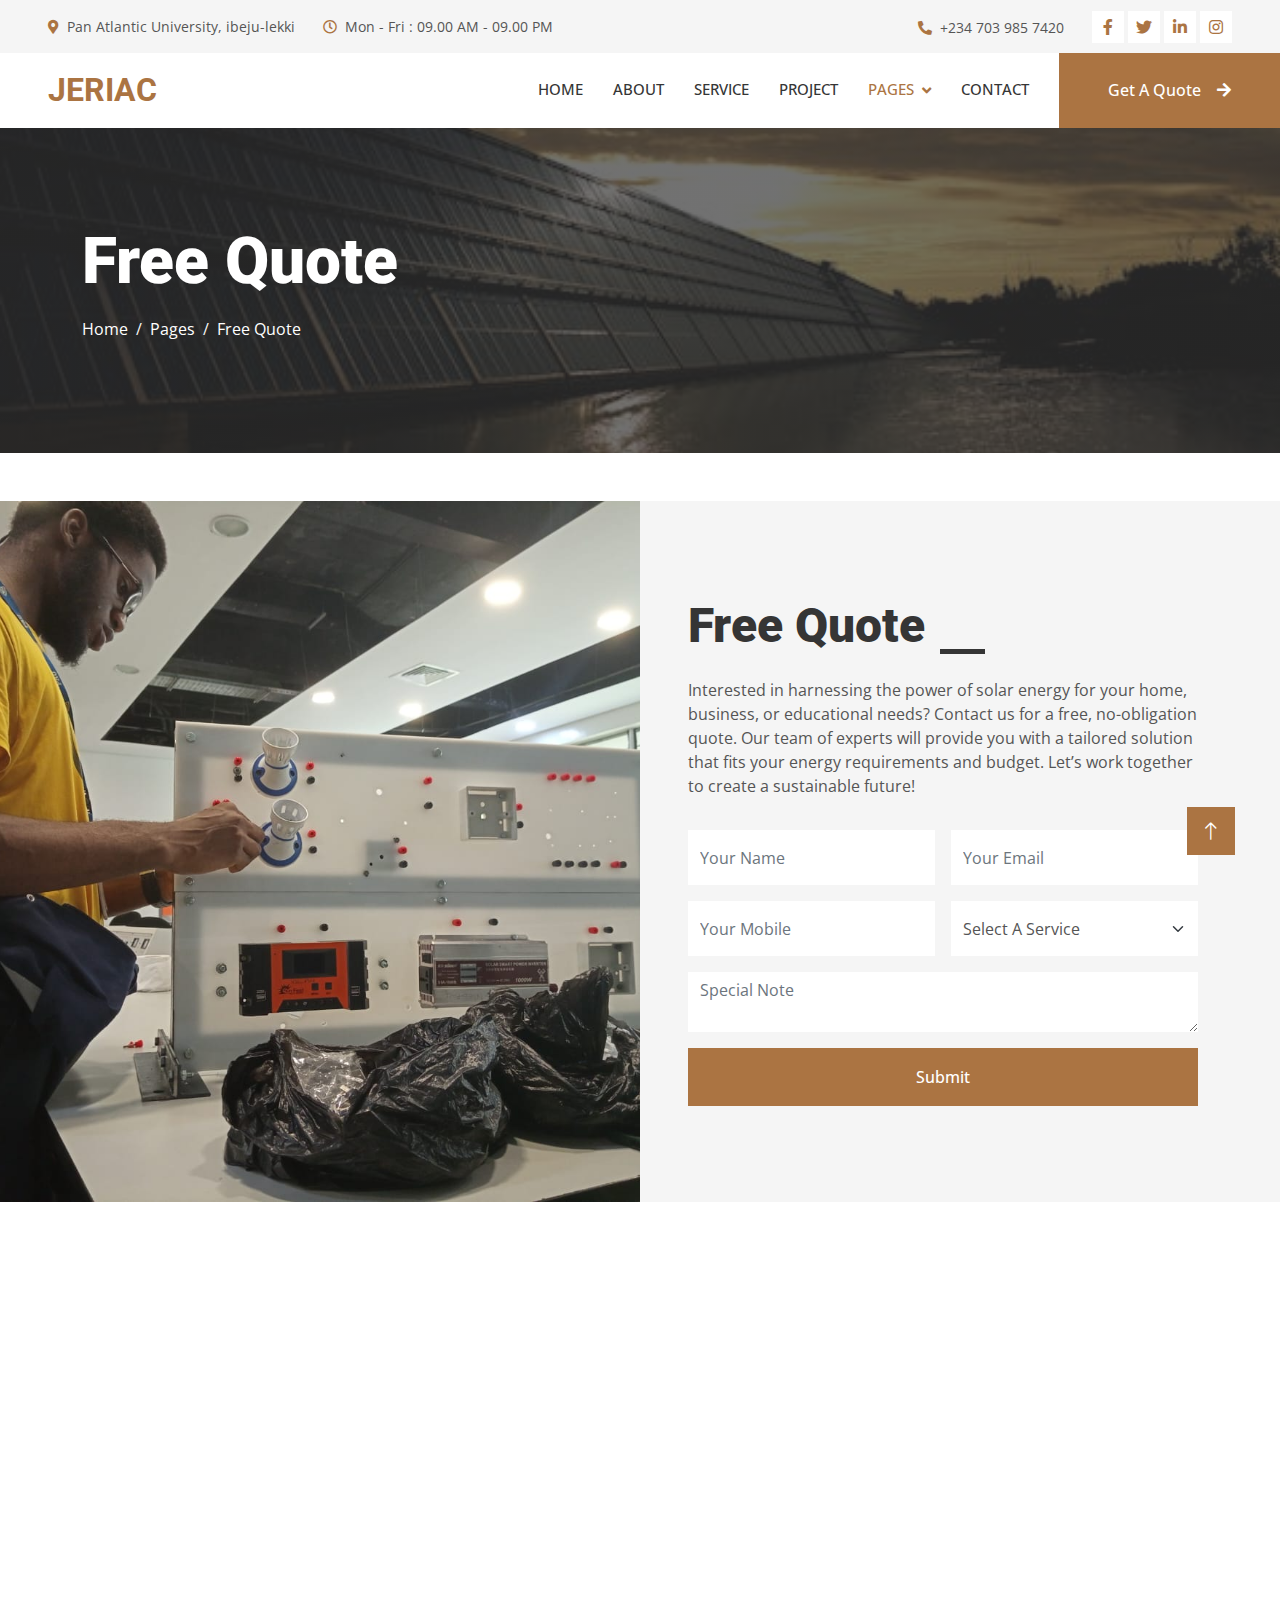
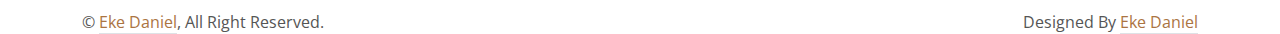
<file: quote.html>
<!DOCTYPE html>
<html lang="en">

<head>
    <meta charset="utf-8">
    <title>JERIAC</title>
    <meta content="width=device-width, initial-scale=1.0" name="viewport">
    <meta content="" name="keywords">
    <meta content="" name="description">

    <!-- Favicon -->
    <link href="img/Icon.png" rel="icon">

    <!-- Google Web Fonts -->
    <link rel="preconnect" href="https://fonts.googleapis.com">
    <link rel="preconnect" href="https://fonts.gstatic.com" crossorigin>
    <link href="https://fonts.googleapis.com/css2?family=Open+Sans:wght@400;500&family=Roboto:wght@500;700;900&display=swap" rel="stylesheet"> 

    <!-- Icon Font Stylesheet -->
    <link href="https://cdnjs.cloudflare.com/ajax/libs/font-awesome/5.10.0/css/all.min.css" rel="stylesheet">
    <link href="https://cdn.jsdelivr.net/npm/bootstrap-icons@1.4.1/font/bootstrap-icons.css" rel="stylesheet">

    <!-- Libraries Stylesheet -->
    <link href="lib/animate/animate.min.css" rel="stylesheet">
    <link href="lib/owlcarousel/assets/owl.carousel.min.css" rel="stylesheet">
    <link href="lib/lightbox/css/lightbox.min.css" rel="stylesheet">

    <!-- Customized Bootstrap Stylesheet -->
    <link href="css/bootstrap.min.css" rel="stylesheet">

    <!-- Template Stylesheet -->
    <link href="css/style.css" rel="stylesheet">
</head>

<body>
    <!-- Spinner Start -->
    <div id="spinner" class="show bg-white position-fixed translate-middle w-100 vh-100 top-50 start-50 d-flex align-items-center justify-content-center">
        <div class="spinner-grow text-primary" style="width: 3rem; height: 3rem;" role="status">
            <span class="sr-only">Loading...</span>
        </div>
    </div>
    <!-- Spinner End -->


    <!-- Topbar Start -->
    <div class="container-fluid bg-light p-0">
        <div class="row gx-0 d-none d-lg-flex">
            <div class="col-lg-7 px-5 text-start">
                <div class="h-100 d-inline-flex align-items-center py-3 me-4">
                    <small class="fa fa-map-marker-alt text-primary me-2"></small>
                    <small>Pan Atlantic University, ibeju-lekki</small>
                </div>
                <div class="h-100 d-inline-flex align-items-center py-3">
                    <small class="far fa-clock text-primary me-2"></small>
                    <small>Mon - Fri : 09.00 AM - 09.00 PM</small>
                </div>
            </div>
            <div class="col-lg-5 px-5 text-end">
                <div class="h-100 d-inline-flex align-items-center py-3 me-4">
                    <small class="fa fa-phone-alt text-primary me-2"></small>
                    <small>+234 703 985 7420</small>
                </div>
                <div class="h-100 d-inline-flex align-items-center">
                    <a class="btn btn-sm-square bg-white text-primary me-1" href="https://web.facebook.com/PanAtlanticUniversityNG/"><i class="fab fa-facebook-f"></i></a>
                    <a class="btn btn-sm-square bg-white text-primary me-1" href="https://x.com/paupress_ng"><i class="fab fa-twitter"></i></a>
                    <a class="btn btn-sm-square bg-white text-primary me-1" href="https://www.linkedin.com/school/pan-atlantic-university/posts/?feedView=all"><i class="fab fa-linkedin-in"></i></a>
                    <a class="btn btn-sm-square bg-white text-primary me-0" href="https://www.instagram.com/pau_nigeria/"><i class="fab fa-instagram"></i></a>
                </div>
            </div>
        </div>
    </div>
    <!-- Topbar End -->


    <!-- Navbar Start -->
    <nav class="navbar navbar-expand-lg bg-white navbar-light sticky-top p-0">
        <a href="index.html" class="navbar-brand d-flex align-items-center px-4 px-lg-5">
            <h2 class="m-0 text-primary">JERIAC</h2>
        </a>
        <button type="button" class="navbar-toggler me-4" data-bs-toggle="collapse" data-bs-target="#navbarCollapse">
            <span class="navbar-toggler-icon"></span>
        </button>
        <div class="collapse navbar-collapse" id="navbarCollapse">
            <div class="navbar-nav ms-auto p-4 p-lg-0">
                <a href="index.html" class="nav-item nav-link">Home</a>
                <a href="about.html" class="nav-item nav-link">About</a>
                <a href="service.html" class="nav-item nav-link">Service</a>
                <a href="project.html" class="nav-item nav-link">Project</a>
                <div class="nav-item dropdown">
                    <a href="#" class="nav-link dropdown-toggle active" data-bs-toggle="dropdown">Pages</a>
                    <div class="dropdown-menu fade-up m-0">
                        <a href="feature.html" class="dropdown-item">Feature</a>
                        <a href="quote.html" class="dropdown-item active">Free Quote</a>
                        <a href="team.html" class="dropdown-item">Our Team</a>
                        <a href="testimonial.html" class="dropdown-item">Testimonial</a>
                        <a href="404.html" class="dropdown-item">404 Page</a>
                    </div>
                </div>
                <a href="contact.html" class="nav-item nav-link">Contact</a>
            </div>
            <a href="" class="btn btn-primary py-4 px-lg-5 d-none d-lg-block">Get A Quote<i class="fa fa-arrow-right ms-3"></i></a>
        </div>
    </nav>
    <!-- Navbar End -->


    <!-- Page Header Start -->
    <div class="container-fluid page-header py-5 mb-5">
        <div class="container py-5">
            <h1 class="display-3 text-white mb-3 animated slideInDown">Free Quote</h1>
            <nav aria-label="breadcrumb animated slideInDown">
                <ol class="breadcrumb">
                    <li class="breadcrumb-item"><a class="text-white" href="#">Home</a></li>
                    <li class="breadcrumb-item"><a class="text-white" href="#">Pages</a></li>
                    <li class="breadcrumb-item text-white active" aria-current="page">Free Quote</li>
                </ol>
            </nav>
        </div>
    </div>
    <!-- Page Header End -->


    <!-- Quote Start -->
    <div class="container-fluid bg-light overflow-hidden my-5 px-lg-0">
        <div class="container quote px-lg-0">
            <div class="row g-0 mx-lg-0">
                <div class="col-lg-6 ps-lg-0" style="min-height: 400px;">
                    <div class="position-relative h-100">
                        <img class="position-absolute img-fluid w-100 h-100" src="img/qp.jpg" style="object-fit: cover;" alt="">
                    </div>
                </div>
                <div class="col-lg-6 quote-text py-5 wow fadeIn" data-wow-delay="0.5s">
                    <div class="p-lg-5 pe-lg-0">
                        <div class="section-title text-start">
                            <h1 class="display-5 mb-4">Free Quote</h1>
                        </div>
                        <p class="mb-4 pb-2">Interested in harnessing the power of solar energy for your home, business, or educational needs? Contact us for a free, no-obligation quote. Our team of experts will provide you with a tailored solution that fits your energy requirements and budget. Let’s work together to create a sustainable future!</p>
                        <form>
                            <div class="row g-3">
                                <div class="col-12 col-sm-6">
                                    <input type="text" class="form-control border-0" placeholder="Your Name" style="height: 55px;">
                                </div>
                                <div class="col-12 col-sm-6">
                                    <input type="email" class="form-control border-0" placeholder="Your Email" style="height: 55px;">
                                </div>
                                <div class="col-12 col-sm-6">
                                    <input type="text" class="form-control border-0" placeholder="Your Mobile" style="height: 55px;">
                                </div>
                                <div class="col-12 col-sm-6">
                                    <select class="form-select border-0" style="height: 55px;">
                                        <option selected>Select A Service</option>
                                        <option value="1">Installation and Maintenance</option>
                                        <option value="2">Solar Panel fabrication</option>
                                        <option value="3">Power Consumption Analysis</option>
                                    </select>
                                </div>
                                <div class="col-12">
                                    <textarea class="form-control border-0" placeholder="Special Note"></textarea>
                                </div>
                                <div class="col-12">
                                    <button class="btn btn-primary w-100 py-3" type="submit">Submit</button>
                                </div>
                            </div>
                        </form>
                    </div>
                </div>
            </div>
        </div>
    </div>
    <!-- Quote End -->
        

    <!-- Footer Start -->
    <div class="container-fluid bg-dark text-light footer mt-5 pt-5 wow fadeIn" data-wow-delay="0.1s">
        <div class="container py-5">
            <div class="row g-5">
                <div class="col-lg-3 col-md-6">
                    <h4 class="text-light mb-4">Address</h4>
                    <p class="mb-2"><i class="fa fa-map-marker-alt me-3"></i>Pan Atlantic University, Ibeju-Lekki</p>
                    <p class="mb-2"><i class="fa fa-phone-alt me-3"></i>+234 903 769 6886</p>
                    <p class="mb-2"><i class="fa fa-envelope me-3"></i>joseph.adigwe@pau.edu.ng</p>
                    <div class="d-flex pt-2">
                        <a class="btn btn-outline-light btn-social" href="https://x.com/paupress_ng"><i class="fab fa-twitter"></i></a>
                        <a class="btn btn-outline-light btn-social" href="https://web.facebook.com/PanAtlanticUniversityNG/"><i class="fab fa-facebook-f"></i></a>
                        <a class="btn btn-outline-light btn-social" href="https://www.youtube.com/c/PanAtlanticUniversityNG/videos"><i class="fab fa-youtube"></i></a>
                        <a class="btn btn-outline-light btn-social" href="https://www.linkedin.com/school/pan-atlantic-university/posts/?feedView=all"><i class="fab fa-linkedin-in"></i></a>
                    </div>
                </div>
                <div class="col-lg-3 col-md-6">
                    <h4 class="text-light mb-4">Services</h4>
                    <a class="btn btn-link" href="">Solar Panel Installation</a>
                    <a class="btn btn-link" href="">Solar Trainer Solutions</a>
                    <a class="btn btn-link" href="">System Design & Consultation</a>
                    <a class="btn btn-link" href="">Energy Storage Solutions</a>
                    <a class="btn btn-link" href="">Maintenance & Repair</a>
                    </div>
                    <div class="col-lg-3 col-md-6">
                        <h4 class="text-light mb-4">Quick Links</h4>
                        <a class="btn btn-link" href="">About Us</a>
                        <a class="btn btn-link" href="">Contact Us</a>
                        <a class="btn btn-link" href="">Our Services</a>
                        <a class="btn btn-link" href="">Terms & Conditions</a>
                        <a class="btn btn-link" href="">Support</a>
                    </div>
                    <div class="col-lg-3 col-md-6">
                        <h4 class="text-light mb-4">Newsletter</h4>
                        <p>Stay updated with the latest in solar technology and our exclusive offers.</p>
                        <!-- <div class="position-relative mx-auto" style="max-width: 400px;">
                            <input class="form-control border-0 w-100 py-3 ps-4 pe-5" type="text" placeholder="Your email">
                            <button type="button" class="btn btn-primary py-2 position-absolute top-0 end-0 mt-2 me-2">Sign Up</button>
                        </div> -->
                    </div>
                    
                </div>
            </div>
        </div>
        <div class="container">
            <div class="copyright">
                <div class="row">
                    <div class="col-md-6 text-center text-md-start mb-3 mb-md-0">
                        &copy; <a class="border-bottom" href="#">Eke Daniel</a>, All Right Reserved.
                    </div>
                    <div class="col-md-6 text-center text-md-end">
                        <!--/*** This template is free as long as you keep the footer author’s credit link/attribution link/backlink. If you'd like to use the template without the footer author’s credit link/attribution link/backlink, you can purchase the Credit Removal License from "https://htmlcodex.com/credit-removal". Thank you for your support. ***/-->
                        Designed By <a class="border-bottom" href="https://www.linkedin.com/in/daniel-eke-9a1b502b0/">Eke Daniel</a>
                    </div>
                </div>
            </div>
        </div>
    </div>
    <!-- Footer End -->


    <!-- Back to Top -->
    <a href="#" class="btn btn-lg btn-primary btn-lg-square rounded-0 back-to-top"><i class="bi bi-arrow-up"></i></a>


    <!-- JavaScript Libraries -->
    <script src="https://code.jquery.com/jquery-3.4.1.min.js"></script>
    <script src="https://cdn.jsdelivr.net/npm/bootstrap@5.0.0/dist/js/bootstrap.bundle.min.js"></script>
    <script src="lib/wow/wow.min.js"></script>
    <script src="lib/easing/easing.min.js"></script>
    <script src="lib/waypoints/waypoints.min.js"></script>
    <script src="lib/counterup/counterup.min.js"></script>
    <script src="lib/owlcarousel/owl.carousel.min.js"></script>
    <script src="lib/isotope/isotope.pkgd.min.js"></script>
    <script src="lib/lightbox/js/lightbox.min.js"></script>

    <!-- Template Javascript -->
    <script src="js/main.js"></script>
</body>

</html>
</file>
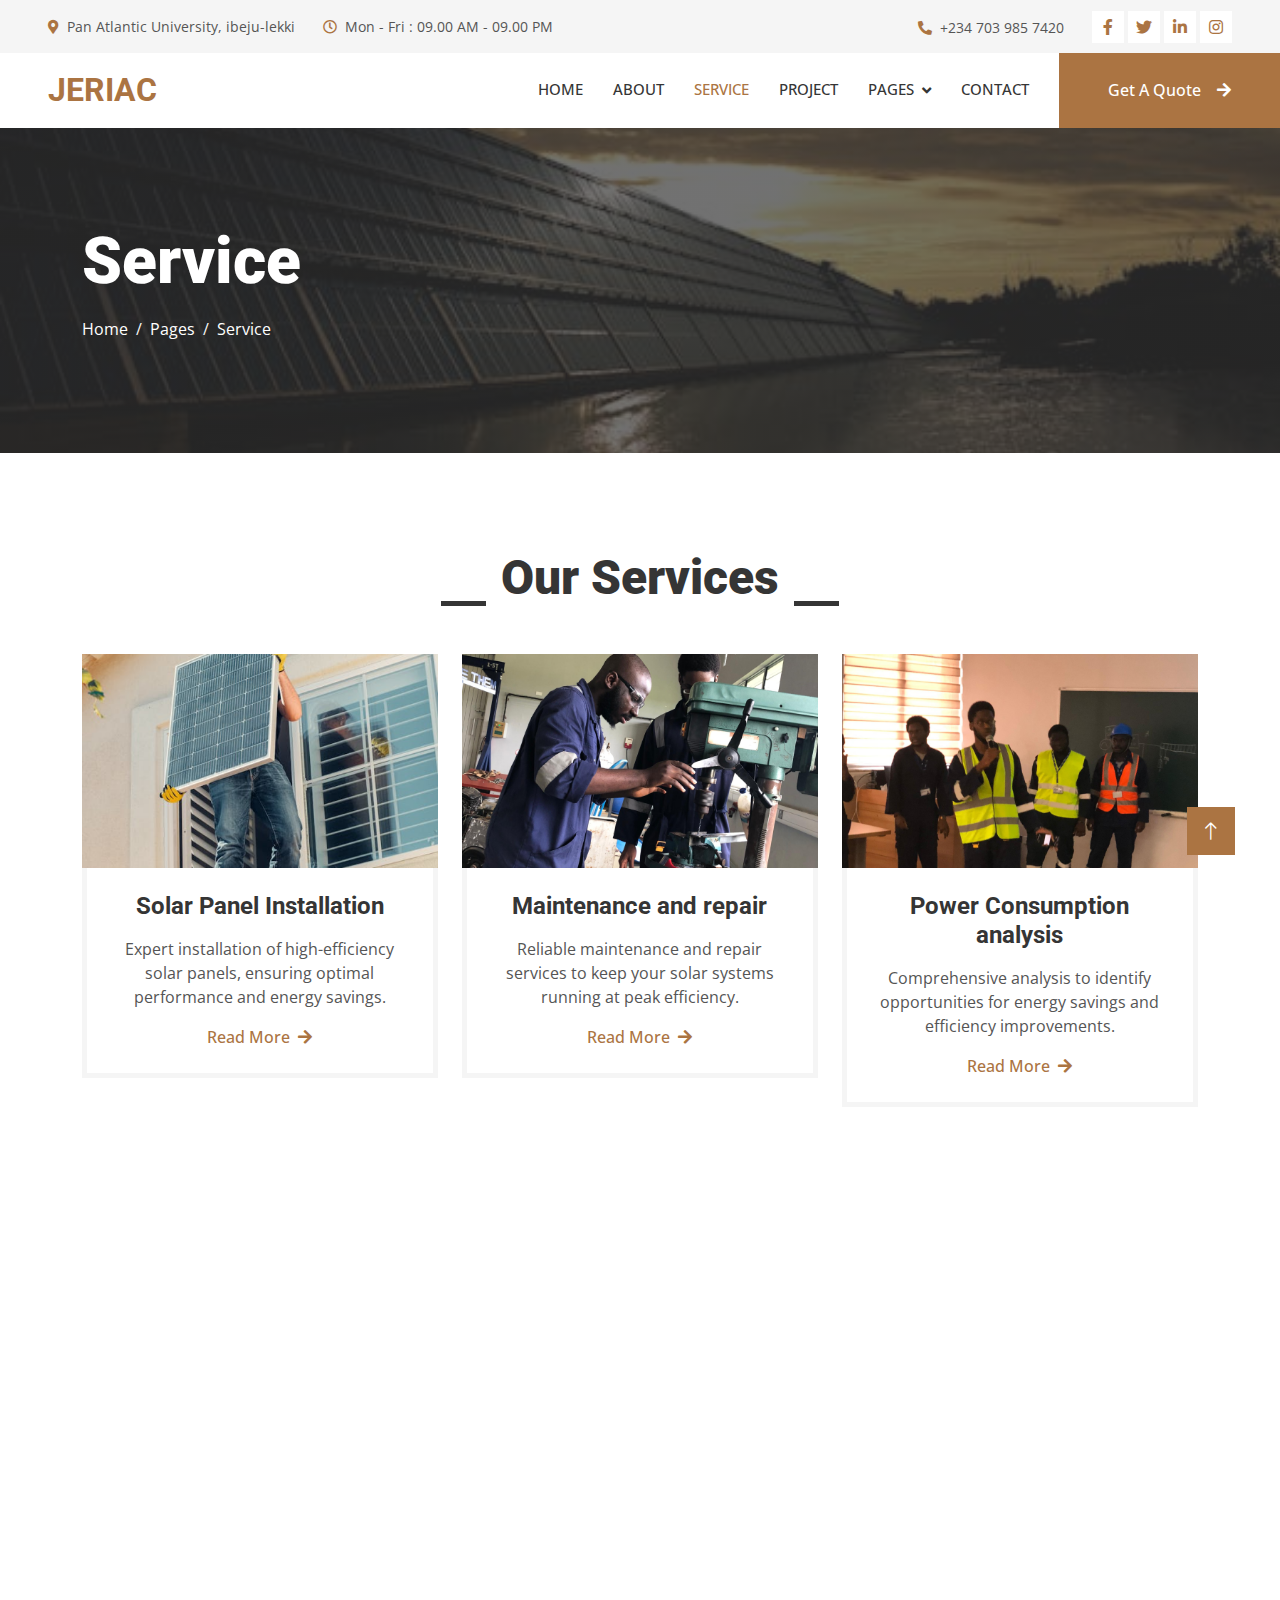
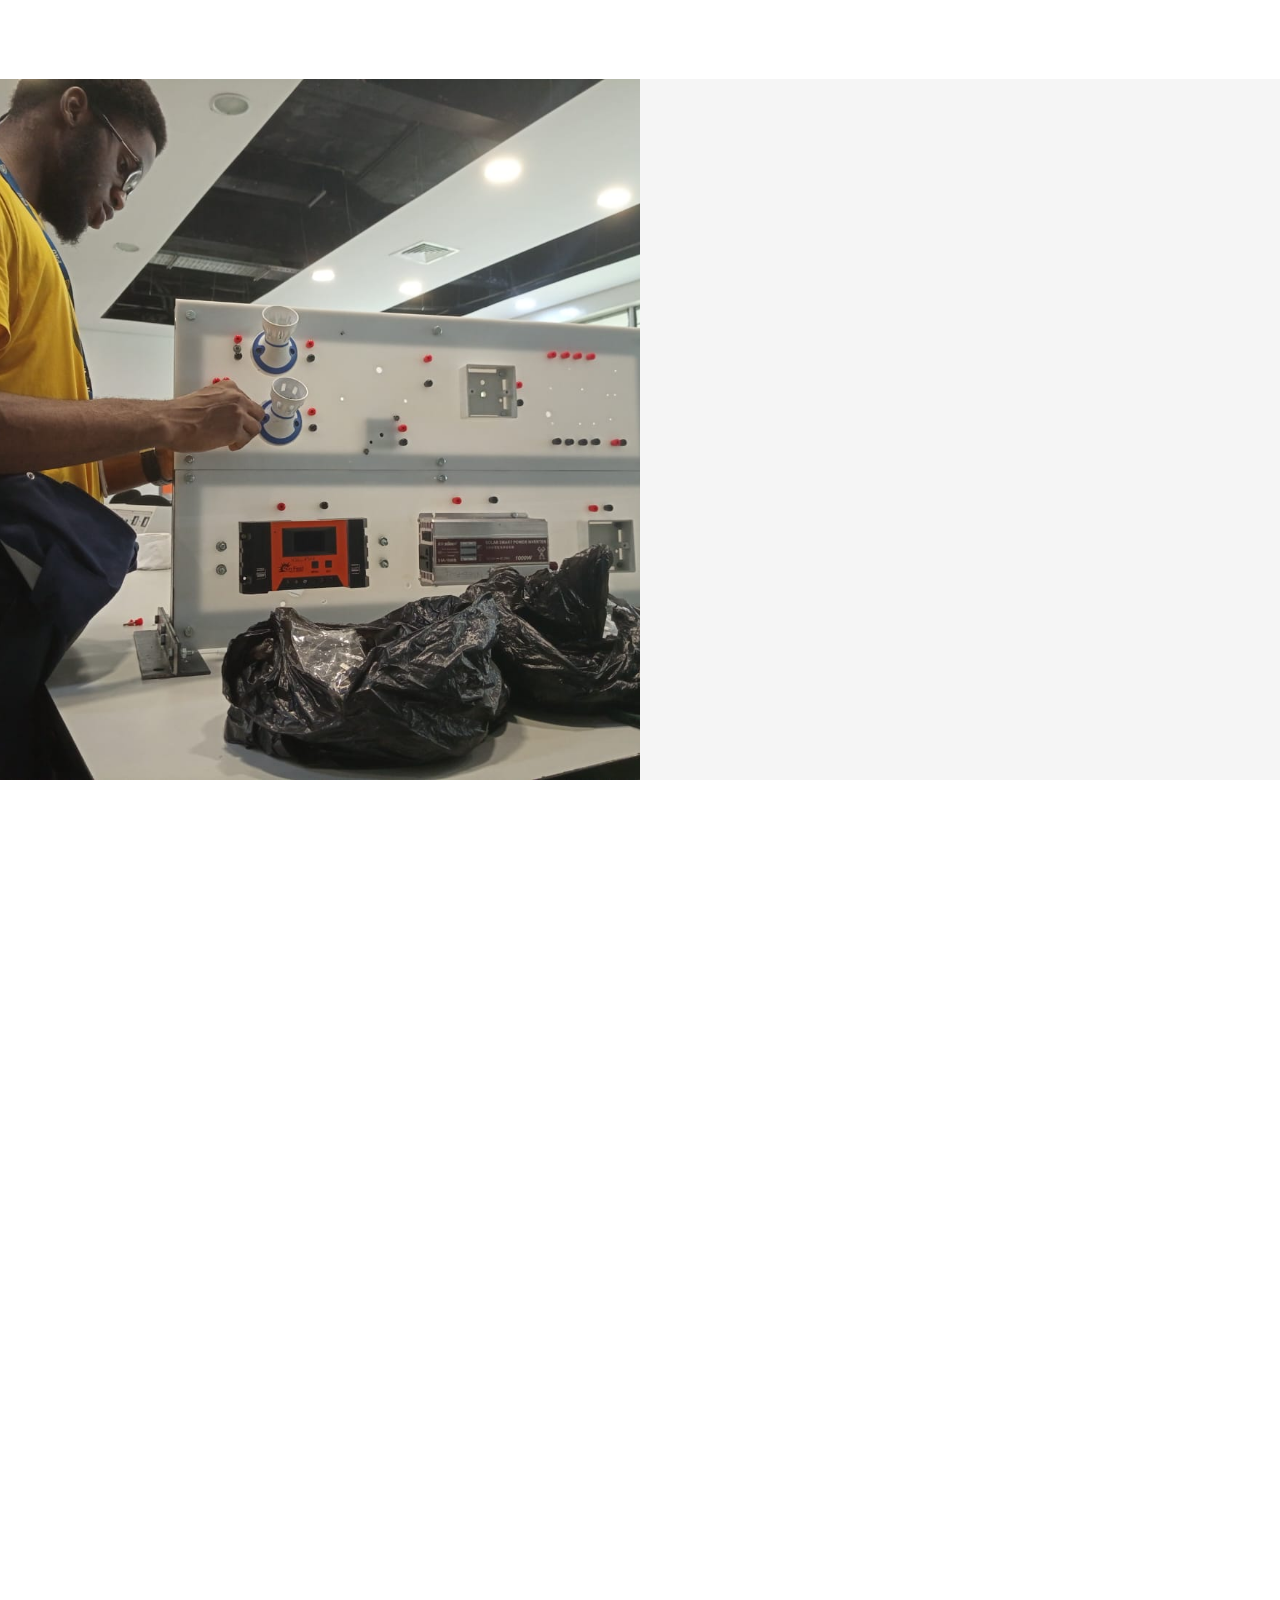
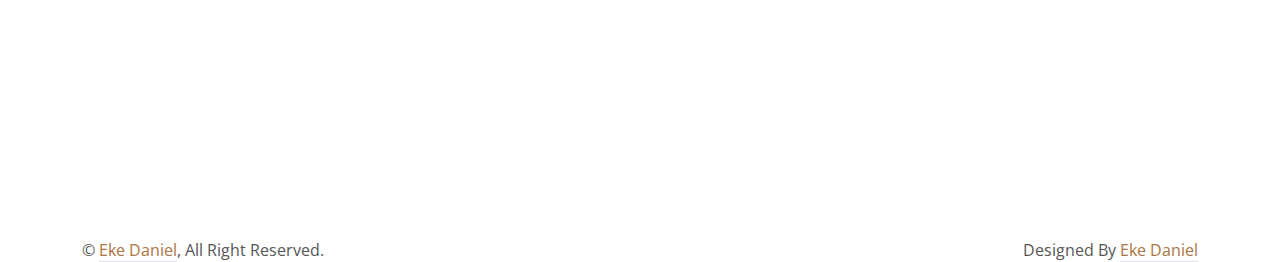
<file: service.html>
<!DOCTYPE html>
<html lang="en">

<head>
    <meta charset="utf-8">
    <title>JERIAC</title>
    <meta content="width=device-width, initial-scale=1.0" name="viewport">
    <meta content="" name="keywords">
    <meta content="" name="description">

    <!-- Favicon -->
    <link href="img/Icon.png" rel="icon">

    <!-- Google Web Fonts -->
    <link rel="preconnect" href="https://fonts.googleapis.com">
    <link rel="preconnect" href="https://fonts.gstatic.com" crossorigin>
    <link href="https://fonts.googleapis.com/css2?family=Open+Sans:wght@400;500&family=Roboto:wght@500;700;900&display=swap" rel="stylesheet"> 

    <!-- Icon Font Stylesheet -->
    <link href="https://cdnjs.cloudflare.com/ajax/libs/font-awesome/5.10.0/css/all.min.css" rel="stylesheet">
    <link href="https://cdn.jsdelivr.net/npm/bootstrap-icons@1.4.1/font/bootstrap-icons.css" rel="stylesheet">

    <!-- Libraries Stylesheet -->
    <link href="lib/animate/animate.min.css" rel="stylesheet">
    <link href="lib/owlcarousel/assets/owl.carousel.min.css" rel="stylesheet">
    <link href="lib/lightbox/css/lightbox.min.css" rel="stylesheet">

    <!-- Customized Bootstrap Stylesheet -->
    <link href="css/bootstrap.min.css" rel="stylesheet">

    <!-- Template Stylesheet -->
    <link href="css/style.css" rel="stylesheet">
</head>

<body>
    <!-- Spinner Start -->
    <div id="spinner" class="show bg-white position-fixed translate-middle w-100 vh-100 top-50 start-50 d-flex align-items-center justify-content-center">
        <div class="spinner-grow text-primary" style="width: 3rem; height: 3rem;" role="status">
            <span class="sr-only">Loading...</span>
        </div>
    </div>
    <!-- Spinner End -->


    <!-- Topbar Start -->
    <div class="container-fluid bg-light p-0">
        <div class="row gx-0 d-none d-lg-flex">
            <div class="col-lg-7 px-5 text-start">
                <div class="h-100 d-inline-flex align-items-center py-3 me-4">
                    <small class="fa fa-map-marker-alt text-primary me-2"></small>
                    <small>Pan Atlantic University, ibeju-lekki</small>
                </div>
                <div class="h-100 d-inline-flex align-items-center py-3">
                    <small class="far fa-clock text-primary me-2"></small>
                    <small>Mon - Fri : 09.00 AM - 09.00 PM</small>
                </div>
            </div>
            <div class="col-lg-5 px-5 text-end">
                <div class="h-100 d-inline-flex align-items-center py-3 me-4">
                    <small class="fa fa-phone-alt text-primary me-2"></small>
                    <small>+234 703 985 7420</small>
                </div>
                <div class="h-100 d-inline-flex align-items-center">
                    <a class="btn btn-sm-square bg-white text-primary me-1" href="https://web.facebook.com/PanAtlanticUniversityNG/"><i class="fab fa-facebook-f"></i></a>
                    <a class="btn btn-sm-square bg-white text-primary me-1" href="https://x.com/paupress_ng"><i class="fab fa-twitter"></i></a>
                    <a class="btn btn-sm-square bg-white text-primary me-1" href="https://www.linkedin.com/school/pan-atlantic-university/posts/?feedView=all"><i class="fab fa-linkedin-in"></i></a>
                    <a class="btn btn-sm-square bg-white text-primary me-0" href="https://www.instagram.com/pau_nigeria/"><i class="fab fa-instagram"></i></a>
                </div>
            </div>
        </div>
    </div>
    <!-- Topbar End -->


    <!-- Navbar Start -->
    <nav class="navbar navbar-expand-lg bg-white navbar-light sticky-top p-0">
        <a href="index.html" class="navbar-brand d-flex align-items-center px-4 px-lg-5">
            <h2 class="m-0 text-primary">JERIAC</h2>
        </a>
        <button type="button" class="navbar-toggler me-4" data-bs-toggle="collapse" data-bs-target="#navbarCollapse">
            <span class="navbar-toggler-icon"></span>
        </button>
        <div class="collapse navbar-collapse" id="navbarCollapse">
            <div class="navbar-nav ms-auto p-4 p-lg-0">
                <a href="index.html" class="nav-item nav-link">Home</a>
                <a href="about.html" class="nav-item nav-link">About</a>
                <a href="service.html" class="nav-item nav-link active">Service</a>
                <a href="project.html" class="nav-item nav-link">Project</a>
                <div class="nav-item dropdown">
                    <a href="#" class="nav-link dropdown-toggle" data-bs-toggle="dropdown">Pages</a>
                    <div class="dropdown-menu fade-up m-0">
                        <a href="feature.html" class="dropdown-item">Feature</a>
                        <a href="quote.html" class="dropdown-item">Free Quote</a>
                        <a href="team.html" class="dropdown-item">Our Team</a>
                        <a href="testimonial.html" class="dropdown-item">Testimonial</a>
                        <a href="404.html" class="dropdown-item">404 Page</a>
                    </div>
                </div>
                <a href="contact.html" class="nav-item nav-link">Contact</a>
            </div>
            <a href="quote.html" class="btn btn-primary py-4 px-lg-5 d-none d-lg-block">Get A Quote<i class="fa fa-arrow-right ms-3"></i></a>
        </div>
    </nav>
    <!-- Navbar End -->


    <!-- Page Header Start -->
    <div class="container-fluid page-header py-5 mb-5">
        <div class="container py-5">
            <h1 class="display-3 text-white mb-3 animated slideInDown">Service</h1>
            <nav aria-label="breadcrumb animated slideInDown">
                <ol class="breadcrumb">
                    <li class="breadcrumb-item"><a class="text-white" href="#">Home</a></li>
                    <li class="breadcrumb-item"><a class="text-white" href="#">Pages</a></li>
                    <li class="breadcrumb-item text-white active" aria-current="page">Service</li>
                </ol>
            </nav>
        </div>
    </div>
    <!-- Page Header End -->


    <!-- Service Start -->
    <div class="container-xxl py-5">
        <div class="container">
            <div class="section-title text-center">
                <h1 class="display-5 mb-5">Our Services</h1>
            </div>
            <div class="row g-4">
                <div class="col-md-6 col-lg-4 wow fadeInUp" data-wow-delay="0.1s">
                    <div class="service-item">
                        <div class="overflow-hidden">
                            <img class="img-fluid" src="img/pi.png" alt="">
                        </div>
                        <div class="p-4 text-center border border-5 border-light border-top-0">
                            <h4 class="mb-3">Solar Panel Installation</h4>
                            <p>Expert installation of high-efficiency solar panels, ensuring optimal performance and energy savings.</p>
                            <a class="fw-medium" href="">Read More<i class="fa fa-arrow-right ms-2"></i></a>
                        </div>
                    </div>
                </div>
                <div class="col-md-6 col-lg-4 wow fadeInUp" data-wow-delay="0.3s">
                    <div class="service-item">
                        <div class="overflow-hidden">
                            <img class="img-fluid" src="img/h&j.png" alt="">
                        </div>
                        <div class="p-4 text-center border border-5 border-light border-top-0">
                            <h4 class="mb-3">Maintenance and repair</h4>
                            <p>Reliable maintenance and repair services to keep your solar systems running at peak efficiency.</p>
                            <a class="fw-medium" href="">Read More<i class="fa fa-arrow-right ms-2"></i></a>
                        </div>
                    </div>
                </div>
                <div class="col-md-6 col-lg-4 wow fadeInUp" data-wow-delay="0.5s">
                    <div class="service-item">
                        <div class="overflow-hidden">
                            <img class="img-fluid" src="img/An.png" alt="">
                        </div>
                        <div class="p-4 text-center border border-5 border-light border-top-0">
                            <h4 class="mb-3">Power Consumption analysis</h4>
                            <p>Comprehensive analysis to identify opportunities for energy savings and efficiency improvements.</p>
                            <a class="fw-medium" href="">Read More<i class="fa fa-arrow-right ms-2"></i></a>
                        </div>
                    </div>
                </div>
                <div class="col-md-6 col-lg-4 wow fadeInUp" data-wow-delay="0.1s">
                    <div class="service-item">
                        <div class="overflow-hidden">
                            <img class="img-fluid" src="img/3dt.png" alt="">
                        </div>
                        <div class="p-4 text-center border border-5 border-light border-top-0">
                            <h4 class="mb-3">System design and consultation</h4>
                            <p>Customized solar system design and consultation tailored to meet specific energy needs and goals.</p>
                            <a class="fw-medium" href="">Read More<i class="fa fa-arrow-right ms-2"></i></a>
                        </div>
                    </div>
                </div>
                <div class="col-md-6 col-lg-4 wow fadeInUp" data-wow-delay="0.3s">
                    <div class="service-item">
                        <div class="overflow-hidden">
                            <img class="img-fluid" src="img/mon.png" alt="">
                        </div>
                        <div class="p-4 text-center border border-5 border-light border-top-0">
                            <h4 class="mb-3">Solar Monitoring and Performance Analysis
                            </h4>
                            <p>Real-time monitoring and analysis services to maximize solar system performance and detect issues early.</p>
                            <a class="fw-medium" href="">Read More<i class="fa fa-arrow-right ms-2"></i></a>
                        </div>
                    </div>
                </div>
                <div class="col-md-6 col-lg-4 wow fadeInUp" data-wow-delay="0.5s">
                    <div class="service-item">
                        <div class="overflow-hidden">
                            <img class="img-fluid" src="img/battery.png" alt="">
                        </div>
                        <div class="p-4 text-center border border-5 border-light border-top-0">
                            <h4 class="mb-3">Energy storage solutions</h4>
                            <p>Innovative battery storage solutions for reliable energy availability during peak demand or outages.</p>
                            <a class="fw-medium" href="">Read More<i class="fa fa-arrow-right ms-2"></i></a>
                        </div>
                    </div>
                </div>
            </div>
        </div>
    </div>
    <!-- Service End -->


    <!-- Quote Start -->
    <div class="container-fluid bg-light overflow-hidden my-5 px-lg-0">
        <div class="container quote px-lg-0">
            <div class="row g-0 mx-lg-0">
                <div class="col-lg-6 ps-lg-0" style="min-height: 400px;">
                    <div class="position-relative h-100">
                        <img class="position-absolute img-fluid w-100 h-100" src="img/qp.jpg" style="object-fit: cover;" alt="">
                    </div>
                </div>
                <div class="col-lg-6 quote-text py-5 wow fadeIn" data-wow-delay="0.5s">
                    <div class="p-lg-5 pe-lg-0">
                        <div class="section-title text-start">
                            <h1 class="display-5 mb-4">Free Quote</h1>
                        </div>
                        <p class="mb-4 pb-2">Interested in harnessing the power of solar energy for your home, business, or educational needs? Contact us for a free, no-obligation quote. Our team of experts will provide you with a tailored solution that fits your energy requirements and budget. Let’s work together to create a sustainable future!</p>
                        <form>
                            <div class="row g-3">
                                <div class="col-12 col-sm-6">
                                    <input type="text" class="form-control border-0" placeholder="Your Name" style="height: 55px;">
                                </div>
                                <div class="col-12 col-sm-6">
                                    <input type="email" class="form-control border-0" placeholder="Your Email" style="height: 55px;">
                                </div>
                                <div class="col-12 col-sm-6">
                                    <input type="text" class="form-control border-0" placeholder="Your Mobile" style="height: 55px;">
                                </div>
                                <div class="col-12 col-sm-6">
                                    <select class="form-select border-0" style="height: 55px;">
                                        <option selected>Select A Service</option>
                                        <option value="1">Installation and Maintenance</option>
                                        <option value="2">Solar Panel fabrication</option>
                                        <option value="3">Power Consumption Analysis</option>
                                    </select>
                                </div>
                                <div class="col-12">
                                    <textarea class="form-control border-0" placeholder="Special Note"></textarea>
                                </div>
                                <div class="col-12">
                                    <button class="btn btn-primary w-100 py-3" type="submit">Submit</button>
                                </div>
                            </div>
                        </form>
                    </div>
                </div>
            </div>
        </div>
    </div>
    <!-- Quote End -->


    <!-- Testimonial Start -->
    <div class="container-xxl py-5 wow fadeInUp" data-wow-delay="0.1s">
        <div class="container">
            <div class="section-title text-center">
                <h1 class="display-5 mb-5">Testimonial</h1>
            </div>
            <div class="owl-carousel testimonial-carousel">
                <div class="testimonial-item text-center">
                    <img class="img-fluid bg-light p-2 mx-auto mb-3" src="img/me1.png" style="width: 90px; height: 90px;">
                    <div class="testimonial-text text-center p-4">
                        <p>On Saturday there was a power outage in the school and I had a lot of work which I needed to get done but my laptop was dead but with the aid of the solar Trainer and a battery I was able to charge my laptop.</p>
                        <h5 class="mb-1">Eke Daniel</h5>
                        <span class="fst-italic">Coursemate</span>
                    </div>
                </div>
                <div class="testimonial-item text-center">
                    <img class="img-fluid bg-light p-2 mx-auto mb-3" src="img/joseph.jpg" style="width: 90px; height: 90px;">
                    <div class="testimonial-text text-center p-4">
                        <p>During the power outage which occured over the weekend I was not severely affected thanks to the trainer which helped us charge our devices</p>
                        <h5 class="mb-1">Adigwe Joseph</h5>
                        <span class="fst-italic">Coursemate</span>
                    </div>
                </div>
                <div class="testimonial-item text-center">
                    <img class="img-fluid bg-light p-2 mx-auto mb-3" src="img/braimah.jpg" style="width: 90px; height: 90px;">
                    <div class="testimonial-text text-center p-4">
                        <p>Yesterday my group members and I assembled in the electrical lab to work on our delivery drone. As we were troubleshooting so mechanical design flaws, we needed to drill holes through some of the propellers.The solar trainer enabled us to effectively use the hand drill and finish our work. This shows how important a device like this is to the school as we would have been stranded that day.</p>
                        <h5 class="mb-1">Victor Braimah</h5>
                        <span class="fst-italic">Coursemate</span>
                    </div>
                </div>
            </div>
        </div>
    </div>
    <!-- Testimonial End -->
        

    <!-- Footer Start -->
    <div class="container-fluid bg-dark text-light footer mt-5 pt-5 wow fadeIn" data-wow-delay="0.1s">
        <div class="container py-5">
            <div class="row g-5">
                <div class="col-lg-3 col-md-6">
                    <h4 class="text-light mb-4">Address</h4>
                    <p class="mb-2"><i class="fa fa-map-marker-alt me-3"></i>Pan Atlantic University, Ibeju-Lekki</p>
                    <p class="mb-2"><i class="fa fa-phone-alt me-3"></i>+234 903 769 6886</p>
                    <p class="mb-2"><i class="fa fa-envelope me-3"></i>joseph.adigwe@pau.edu.ng</p>
                    <div class="d-flex pt-2">
                        <a class="btn btn-outline-light btn-social" href="https://x.com/paupress_ng"><i class="fab fa-twitter"></i></a>
                        <a class="btn btn-outline-light btn-social" href="https://web.facebook.com/PanAtlanticUniversityNG/"><i class="fab fa-facebook-f"></i></a>
                        <a class="btn btn-outline-light btn-social" href="https://www.youtube.com/c/PanAtlanticUniversityNG/videos"><i class="fab fa-youtube"></i></a>
                        <a class="btn btn-outline-light btn-social" href="https://www.linkedin.com/school/pan-atlantic-university/posts/?feedView=all"><i class="fab fa-linkedin-in"></i></a>
                    </div>
                </div>
                <div class="col-lg-3 col-md-6">
                    <h4 class="text-light mb-4">Services</h4>
                    <a class="btn btn-link" href="">Solar Panel Installation</a>
                    <a class="btn btn-link" href="">Solar Trainer Solutions</a>
                    <a class="btn btn-link" href="">System Design & Consultation</a>
                    <a class="btn btn-link" href="">Energy Storage Solutions</a>
                    <a class="btn btn-link" href="">Maintenance & Repair</a>
                    </div>
                    <div class="col-lg-3 col-md-6">
                        <h4 class="text-light mb-4">Quick Links</h4>
                        <a class="btn btn-link" href="">About Us</a>
                        <a class="btn btn-link" href="">Contact Us</a>
                        <a class="btn btn-link" href="">Our Services</a>
                        <a class="btn btn-link" href="">Terms & Conditions</a>
                        <a class="btn btn-link" href="">Support</a>
                    </div>
                    <div class="col-lg-3 col-md-6">
                        <h4 class="text-light mb-4">Newsletter</h4>
                        <p>Stay updated with the latest in solar technology and our exclusive offers.</p>
                        <!-- <div class="position-relative mx-auto" style="max-width: 400px;">
                            <input class="form-control border-0 w-100 py-3 ps-4 pe-5" type="text" placeholder="Your email">
                            <button type="button" class="btn btn-primary py-2 position-absolute top-0 end-0 mt-2 me-2">Sign Up</button>
                        </div> -->
                    </div>
                    
                </div>
            </div>
        </div>
        <div class="container">
            <div class="copyright">
                <div class="row">
                    <div class="col-md-6 text-center text-md-start mb-3 mb-md-0">
                        &copy; <a class="border-bottom" href="#">Eke Daniel</a>, All Right Reserved.
                    </div>
                    <div class="col-md-6 text-center text-md-end">
                        <!--/*** This template is free as long as you keep the footer author’s credit link/attribution link/backlink. If you'd like to use the template without the footer author’s credit link/attribution link/backlink, you can purchase the Credit Removal License from "https://htmlcodex.com/credit-removal". Thank you for your support. ***/-->
                        Designed By <a class="border-bottom" href="https://www.linkedin.com/in/daniel-eke-9a1b502b0/">Eke Daniel</a>
                    </div>
                </div>
            </div>
        </div>
    </div>
    <!-- Footer End -->


    <!-- Back to Top -->
    <a href="#" class="btn btn-lg btn-primary btn-lg-square rounded-0 back-to-top"><i class="bi bi-arrow-up"></i></a>


    <!-- JavaScript Libraries -->
    <script src="https://code.jquery.com/jquery-3.4.1.min.js"></script>
    <script src="https://cdn.jsdelivr.net/npm/bootstrap@5.0.0/dist/js/bootstrap.bundle.min.js"></script>
    <script src="lib/wow/wow.min.js"></script>
    <script src="lib/easing/easing.min.js"></script>
    <script src="lib/waypoints/waypoints.min.js"></script>
    <script src="lib/counterup/counterup.min.js"></script>
    <script src="lib/owlcarousel/owl.carousel.min.js"></script>
    <script src="lib/isotope/isotope.pkgd.min.js"></script>
    <script src="lib/lightbox/js/lightbox.min.js"></script>

    <!-- Template Javascript -->
    <script src="js/main.js"></script>
</body>

</html>
</file>
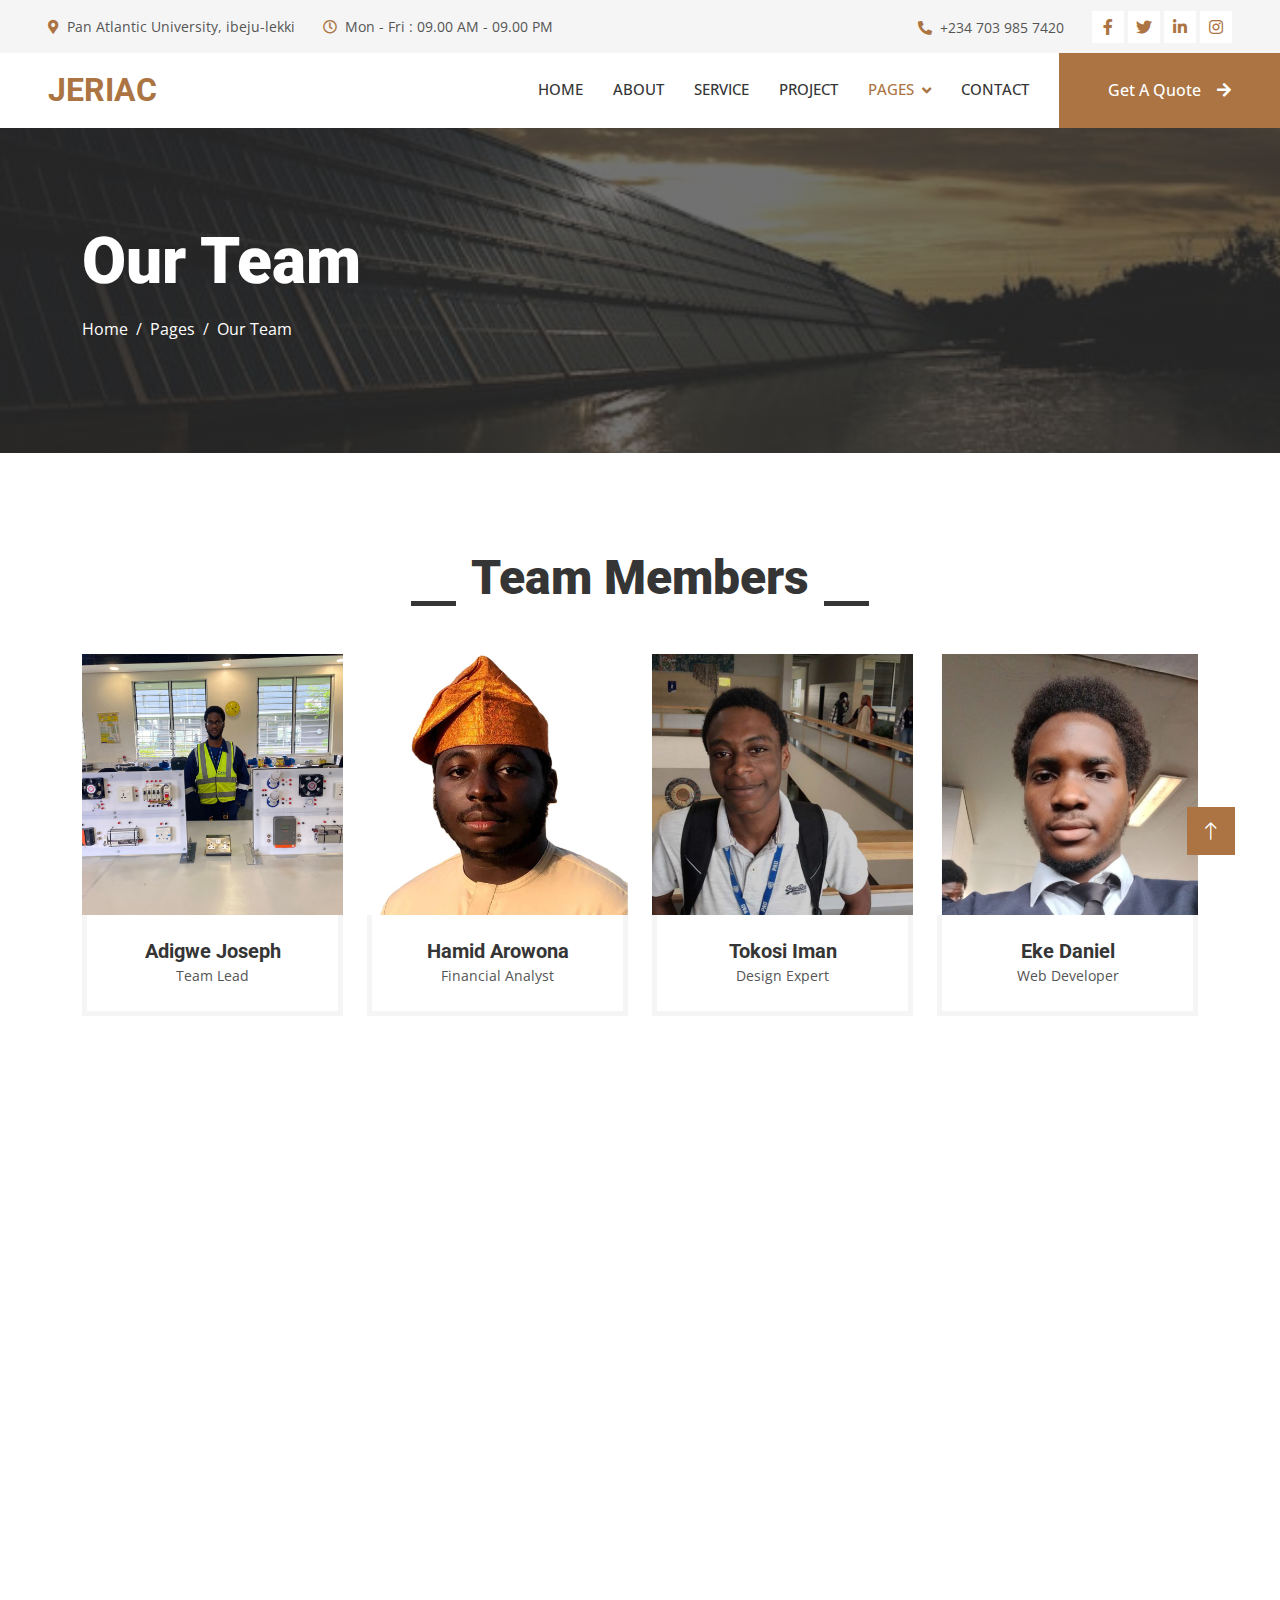
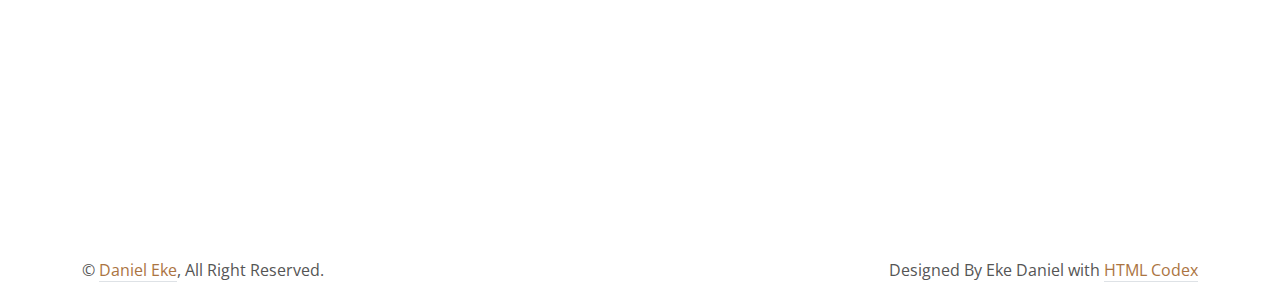
<file: team.html>
<!DOCTYPE html>
<html lang="en">

<head>
    <meta charset="utf-8">
    <title>JERIAC</title>
    <meta content="width=device-width, initial-scale=1.0" name="viewport">
    <meta content="" name="keywords">
    <meta content="" name="description">

    <!-- Favicon -->
    <link href="img/Icon.png" rel="icon">

    <!-- Google Web Fonts -->
    <link rel="preconnect" href="https://fonts.googleapis.com">
    <link rel="preconnect" href="https://fonts.gstatic.com" crossorigin>
    <link href="https://fonts.googleapis.com/css2?family=Open+Sans:wght@400;500&family=Roboto:wght@500;700;900&display=swap" rel="stylesheet"> 

    <!-- Icon Font Stylesheet -->
    <link href="https://cdnjs.cloudflare.com/ajax/libs/font-awesome/5.10.0/css/all.min.css" rel="stylesheet">
    <link href="https://cdn.jsdelivr.net/npm/bootstrap-icons@1.4.1/font/bootstrap-icons.css" rel="stylesheet">

    <!-- Libraries Stylesheet -->
    <link href="lib/animate/animate.min.css" rel="stylesheet">
    <link href="lib/owlcarousel/assets/owl.carousel.min.css" rel="stylesheet">
    <link href="lib/lightbox/css/lightbox.min.css" rel="stylesheet">

    <!-- Customized Bootstrap Stylesheet -->
    <link href="css/bootstrap.min.css" rel="stylesheet">

    <!-- Template Stylesheet -->
    <link href="css/style.css" rel="stylesheet">
</head>

<body>
    <!-- Spinner Start -->
    <div id="spinner" class="show bg-white position-fixed translate-middle w-100 vh-100 top-50 start-50 d-flex align-items-center justify-content-center">
        <div class="spinner-grow text-primary" style="width: 3rem; height: 3rem;" role="status">
            <span class="sr-only">Loading...</span>
        </div>
    </div>
    <!-- Spinner End -->


    <!-- Topbar Start -->
    <div class="container-fluid bg-light p-0">
        <div class="row gx-0 d-none d-lg-flex">
            <div class="col-lg-7 px-5 text-start">
                <div class="h-100 d-inline-flex align-items-center py-3 me-4">
                    <small class="fa fa-map-marker-alt text-primary me-2"></small>
                    <small>Pan Atlantic University, ibeju-lekki</small>
                </div>
                <div class="h-100 d-inline-flex align-items-center py-3">
                    <small class="far fa-clock text-primary me-2"></small>
                    <small>Mon - Fri : 09.00 AM - 09.00 PM</small>
                </div>
            </div>
            <div class="col-lg-5 px-5 text-end">
                <div class="h-100 d-inline-flex align-items-center py-3 me-4">
                    <small class="fa fa-phone-alt text-primary me-2"></small>
                    <small>+234 703 985 7420</small>
                </div>
                <div class="h-100 d-inline-flex align-items-center">
                    <a class="btn btn-sm-square bg-white text-primary me-1" href="https://web.facebook.com/PanAtlanticUniversityNG/"><i class="fab fa-facebook-f"></i></a>
                    <a class="btn btn-sm-square bg-white text-primary me-1" href="https://x.com/paupress_ng"><i class="fab fa-twitter"></i></a>
                    <a class="btn btn-sm-square bg-white text-primary me-1" href="https://www.linkedin.com/school/pan-atlantic-university/posts/?feedView=all"><i class="fab fa-linkedin-in"></i></a>
                    <a class="btn btn-sm-square bg-white text-primary me-0" href="https://www.instagram.com/pau_nigeria/"><i class="fab fa-instagram"></i></a>
                </div>
            </div>
        </div>
    </div>
    <!-- Topbar End -->


    <!-- Navbar Start -->
    <nav class="navbar navbar-expand-lg bg-white navbar-light sticky-top p-0">
        <a href="index.html" class="navbar-brand d-flex align-items-center px-4 px-lg-5">
            <h2 class="m-0 text-primary">JERIAC</h2>
        </a>
        <button type="button" class="navbar-toggler me-4" data-bs-toggle="collapse" data-bs-target="#navbarCollapse">
            <span class="navbar-toggler-icon"></span>
        </button>
        <div class="collapse navbar-collapse" id="navbarCollapse">
            <div class="navbar-nav ms-auto p-4 p-lg-0">
                <a href="index.html" class="nav-item nav-link">Home</a>
                <a href="about.html" class="nav-item nav-link">About</a>
                <a href="service.html" class="nav-item nav-link">Service</a>
                <a href="project.html" class="nav-item nav-link">Project</a>
                <div class="nav-item dropdown">
                    <a href="#" class="nav-link dropdown-toggle active" data-bs-toggle="dropdown">Pages</a>
                    <div class="dropdown-menu fade-up m-0">
                        <a href="feature.html" class="dropdown-item">Feature</a>
                        <a href="quote.html" class="dropdown-item">Free Quote</a>
                        <a href="team.html" class="dropdown-item active">Our Team</a>
                        <a href="testimonial.html" class="dropdown-item">Testimonial</a>
                        <a href="404.html" class="dropdown-item">404 Page</a>
                    </div>
                </div>
                <a href="contact.html" class="nav-item nav-link">Contact</a>
            </div>
            <a href="quote.html" class="btn btn-primary py-4 px-lg-5 d-none d-lg-block">Get A Quote<i class="fa fa-arrow-right ms-3"></i></a>
        </div>
    </nav>
    <!-- Navbar End -->


    <!-- Page Header Start -->
    <div class="container-fluid page-header py-5 mb-5">
        <div class="container py-5">
            <h1 class="display-3 text-white mb-3 animated slideInDown">Our Team</h1>
            <nav aria-label="breadcrumb animated slideInDown">
                <ol class="breadcrumb">
                    <li class="breadcrumb-item"><a class="text-white" href="#">Home</a></li>
                    <li class="breadcrumb-item"><a class="text-white" href="#">Pages</a></li>
                    <li class="breadcrumb-item text-white active" aria-current="page">Our Team</li>
                </ol>
            </nav>
        </div>
    </div>
    <!-- Page Header End -->


    <!-- Team Start -->
    <div class="container-xxl py-5">
        <div class="container">
            <div class="section-title text-center">
                <h1 class="display-5 mb-5">Team Members</h1>
            </div>
            <div class="row g-4">
                <div class="col-lg-3 col-md-6 wow fadeInUp" data-wow-delay="0.1s">
                    <div class="team-item">
                        <div class="overflow-hidden position-relative">
                            <img class="img-fluid" src="img/joseph.png" alt="">
                            <div class="team-social">
                                <a class="btn btn-square" href="https://www.linkedin.com/in/joseph-adigwe-55503721b/"><i class="fab fa-linkedin"></i></a>
                                <a class="btn btn-square" href=""><i class="fab fa-twitter"></i></a>
                                <a class="btn btn-square" href="https://www.instagram.com/jacjay1235/"><i class="fab fa-instagram"></i></a>
                            </div>
                        </div>
                        <div class="text-center border border-5 border-light border-top-0 p-4">
                            <h5 class="mb-0">Adigwe Joseph</h5>
                            <small>Team Lead</small>
                        </div>
                    </div>
                </div>
                <div class="col-lg-3 col-md-6 wow fadeInUp" data-wow-delay="0.3s">
                    <div class="team-item">
                        <div class="overflow-hidden position-relative">
                            <img class="img-fluid" src="img/Hamid.png" alt="">
                            <div class="team-social">
                                <a class="btn btn-square" href="https://www.linkedin.com/search/results/all/?fetchDeterministicClustersOnly=true&heroEntityKey=urn%3Ali%3Afsd_profile%3AACoAADwXWG0BaiGOHBLrJ8IvWeMP2-THlWTnXdk&keywords=abdul-hamid%20arowona&origin=RICH_QUERY_SUGGESTION&position=1&searchId=35120446-3438-4c13-98c4-6d84950cb75c&spellCorrectionEnabled=false"><i class="fab fa-linkedin"></i></a>
                                <a class="btn btn-square" href=""><i class="fab fa-twitter"></i></a>
                                <a class="btn btn-square" href=""><i class="fab fa-instagram"></i></a>
                            </div>
                        </div>
                        <div class="text-center border border-5 border-light border-top-0 p-4">
                            <h5 class="mb-0">Hamid Arowona</h5>
                            <small>Financial Analyst</small>
                        </div>
                    </div>
                </div>
                <div class="col-lg-3 col-md-6 wow fadeInUp" data-wow-delay="0.5s">
                    <div class="team-item">
                        <div class="overflow-hidden position-relative">
                            <img class="img-fluid" src="img/Iman.png" alt="">
                            <div class="team-social">
                                <a class="btn btn-square" href="https://www.linkedin.com/in/iman-tokosi-666363225/"><i class="fab fa-linkedin"></i></a>
                                <a class="btn btn-square" href=""><i class="fab fa-twitter"></i></a>
                                <a class="btn btn-square" href="https://www.instagram.com/_eeman.stl/"><i class="fab fa-instagram"></i></a>
                            </div>
                        </div>
                        <div class="text-center border border-5 border-light border-top-0 p-4">
                            <h5 class="mb-0">Tokosi Iman</h5>
                            <small>Design Expert</small>
                        </div>
                    </div>
                </div>
                <div class="col-lg-3 col-md-6 wow fadeInUp" data-wow-delay="0.7s">
                    <div class="team-item">
                        <div class="overflow-hidden position-relative">
                            <img class="img-fluid" src="img/me1.png" alt="">
                            <div class="team-social">
                                <a class="btn btn-square" href="https://www.linkedin.com/in/daniel-eke-9a1b502b0/"><i class="fab fa-linkedin"></i></a>
                                <a class="btn btn-square" href="https://x.com/Daniel84378585"><i class="fab fa-twitter"></i></a>
                                <a class="btn btn-square" href="https://www.instagram.com/sanadachhi_/"><i class="fab fa-instagram"></i></a>
                            </div>
                        </div>
                        <div class="text-center border border-5 border-light border-top-0 p-4">
                            <h5 class="mb-0">Eke Daniel</h5>
                            <small>Web Developer</small>
                        </div>
                    </div>
                </div>
                <div class="col-lg-3 col-md-6 wow fadeInUp" data-wow-delay="0.7s">
                    <div class="team-item">
                        <div class="overflow-hidden position-relative">
                            <img class="img-fluid" src="img/Mahmoud.png" alt="">
                            <div class="team-social">
                                <a class="btn btn-square" href="https://www.linkedin.com/in/mahmud-raheem-257b08257/"><i class="fab fa-linkedin"></i></a>
                                <a class="btn btn-square" href=""><i class="fab fa-twitter"></i></a>
                                <a class="btn btn-square" href="https://www.instagram.com/raheemmahmud626/"><i class="fab fa-instagram"></i></a>
                            </div>
                        </div>
                        <div class="text-center border border-5 border-light border-top-0 p-4">
                            <h5 class="mb-0">Mahmoud Raheem</h5>
                            <small>Fabrication Officer</small>
                        </div>
                    </div>
                </div>
                <div class="col-lg-3 col-md-6 wow fadeInUp" data-wow-delay="0.7s">
                    <div class="team-item">
                        <div class="overflow-hidden position-relative">
                            <img class="img-fluid" src="img/me2.png" alt="">
                            <div class="team-social">
                                <a class="btn btn-square" href="https://www.linkedin.com/in/daniel-eke-9a1b502b0/"><i class="fab fa-linkedin"></i></a>
                                <a class="btn btn-square" href="https://x.com/Daniel84378585"><i class="fab fa-twitter"></i></a>
                                <a class="btn btn-square" href="https://www.instagram.com/sanadachhi_/"><i class="fab fa-instagram"></i></a>
                            </div>
                        </div>
                        <div class="text-center border border-5 border-light border-top-0 p-4">
                            <h5 class="mb-0">Eke Daniel</h5>
                            <small>Research Lead</small>
                        </div>
                    </div>
                </div>
            </div>
        </div>
    </div>
    <!-- Team End -->
        

    <!-- Footer Start -->
    <div class="container-fluid bg-dark text-light footer mt-5 pt-5 wow fadeIn" data-wow-delay="0.1s">
        <div class="container py-5">
            <div class="row g-5">
                <div class="col-lg-3 col-md-6">
                    <h4 class="text-light mb-4">Address</h4>
                    <p class="mb-2"><i class="fa fa-map-marker-alt me-3"></i>Pan Atlantic University, Ibeju-Lekki</p>
                    <p class="mb-2"><i class="fa fa-phone-alt me-3"></i>+234 903 769 6886</p>
                    <p class="mb-2"><i class="fa fa-envelope me-3"></i>joseph.adigwe@pau.edu.ng</p>
                    <div class="d-flex pt-2">
                        <a class="btn btn-outline-light btn-social" href="https://x.com/paupress_ng"><i class="fab fa-twitter"></i></a>
                        <a class="btn btn-outline-light btn-social" href="https://web.facebook.com/PanAtlanticUniversityNG/"><i class="fab fa-facebook-f"></i></a>
                        <a class="btn btn-outline-light btn-social" href="https://www.youtube.com/c/PanAtlanticUniversityNG/videos"><i class="fab fa-youtube"></i></a>
                        <a class="btn btn-outline-light btn-social" href="https://www.linkedin.com/school/pan-atlantic-university/posts/?feedView=all"><i class="fab fa-linkedin-in"></i></a>
                    </div>
                </div>
                <div class="col-lg-3 col-md-6">
                    <h4 class="text-light mb-4">Services</h4>
                    <a class="btn btn-link" href="">Solar Panel Installation</a>
                    <a class="btn btn-link" href="">Solar Trainer Solutions</a>
                    <a class="btn btn-link" href="">System Design & Consultation</a>
                    <a class="btn btn-link" href="">Energy Storage Solutions</a>
                    <a class="btn btn-link" href="">Maintenance & Repair</a>
                    </div>
                    <div class="col-lg-3 col-md-6">
                        <h4 class="text-light mb-4">Quick Links</h4>
                        <a class="btn btn-link" href="">About Us</a>
                        <a class="btn btn-link" href="">Contact Us</a>
                        <a class="btn btn-link" href="">Our Services</a>
                        <a class="btn btn-link" href="">Terms & Conditions</a>
                        <a class="btn btn-link" href="">Support</a>
                    </div>
                    <div class="col-lg-3 col-md-6">
                        <h4 class="text-light mb-4">Newsletter</h4>
                        <p>Stay updated with the latest in solar technology and our exclusive offers.</p>
                        <!-- <div class="position-relative mx-auto" style="max-width: 400px;">
                            <input class="form-control border-0 w-100 py-3 ps-4 pe-5" type="text" placeholder="Your email">
                            <button type="button" class="btn btn-primary py-2 position-absolute top-0 end-0 mt-2 me-2">Sign Up</button>
                        </div> -->
                    </div>
                    
                </div>
            </div>
        </div>
        <div class="container">
            <div class="copyright">
                <div class="row">
                    <div class="col-md-6 text-center text-md-start mb-3 mb-md-0">
                        &copy; <a class="border-bottom" href="#">Daniel Eke</a>, All Right Reserved.
                    </div>
                    <div class="col-md-6 text-center text-md-end">
                        <!--/*** This template is free as long as you keep the footer author’s credit link/attribution link/backlink. If you'd like to use the template without the footer author’s credit link/attribution link/backlink, you can purchase the Credit Removal License from "https://htmlcodex.com/credit-removal". Thank you for your support. ***/-->
                        Designed By Eke Daniel with <a class="border-bottom" href="https://htmlcodex.com">HTML Codex</a>
                    </div>
                </div>
            </div>
        </div>
    </div>
    <!-- Footer End -->


    <!-- Back to Top -->
    <a href="#" class="btn btn-lg btn-primary btn-lg-square rounded-0 back-to-top"><i class="bi bi-arrow-up"></i></a>


    <!-- JavaScript Libraries -->
    <script src="https://code.jquery.com/jquery-3.4.1.min.js"></script>
    <script src="https://cdn.jsdelivr.net/npm/bootstrap@5.0.0/dist/js/bootstrap.bundle.min.js"></script>
    <script src="lib/wow/wow.min.js"></script>
    <script src="lib/easing/easing.min.js"></script>
    <script src="lib/waypoints/waypoints.min.js"></script>
    <script src="lib/counterup/counterup.min.js"></script>
    <script src="lib/owlcarousel/owl.carousel.min.js"></script>
    <script src="lib/isotope/isotope.pkgd.min.js"></script>
    <script src="lib/lightbox/js/lightbox.min.js"></script>

    <!-- Template Javascript -->
    <script src="js/main.js"></script>
</body>

</html>
</file>
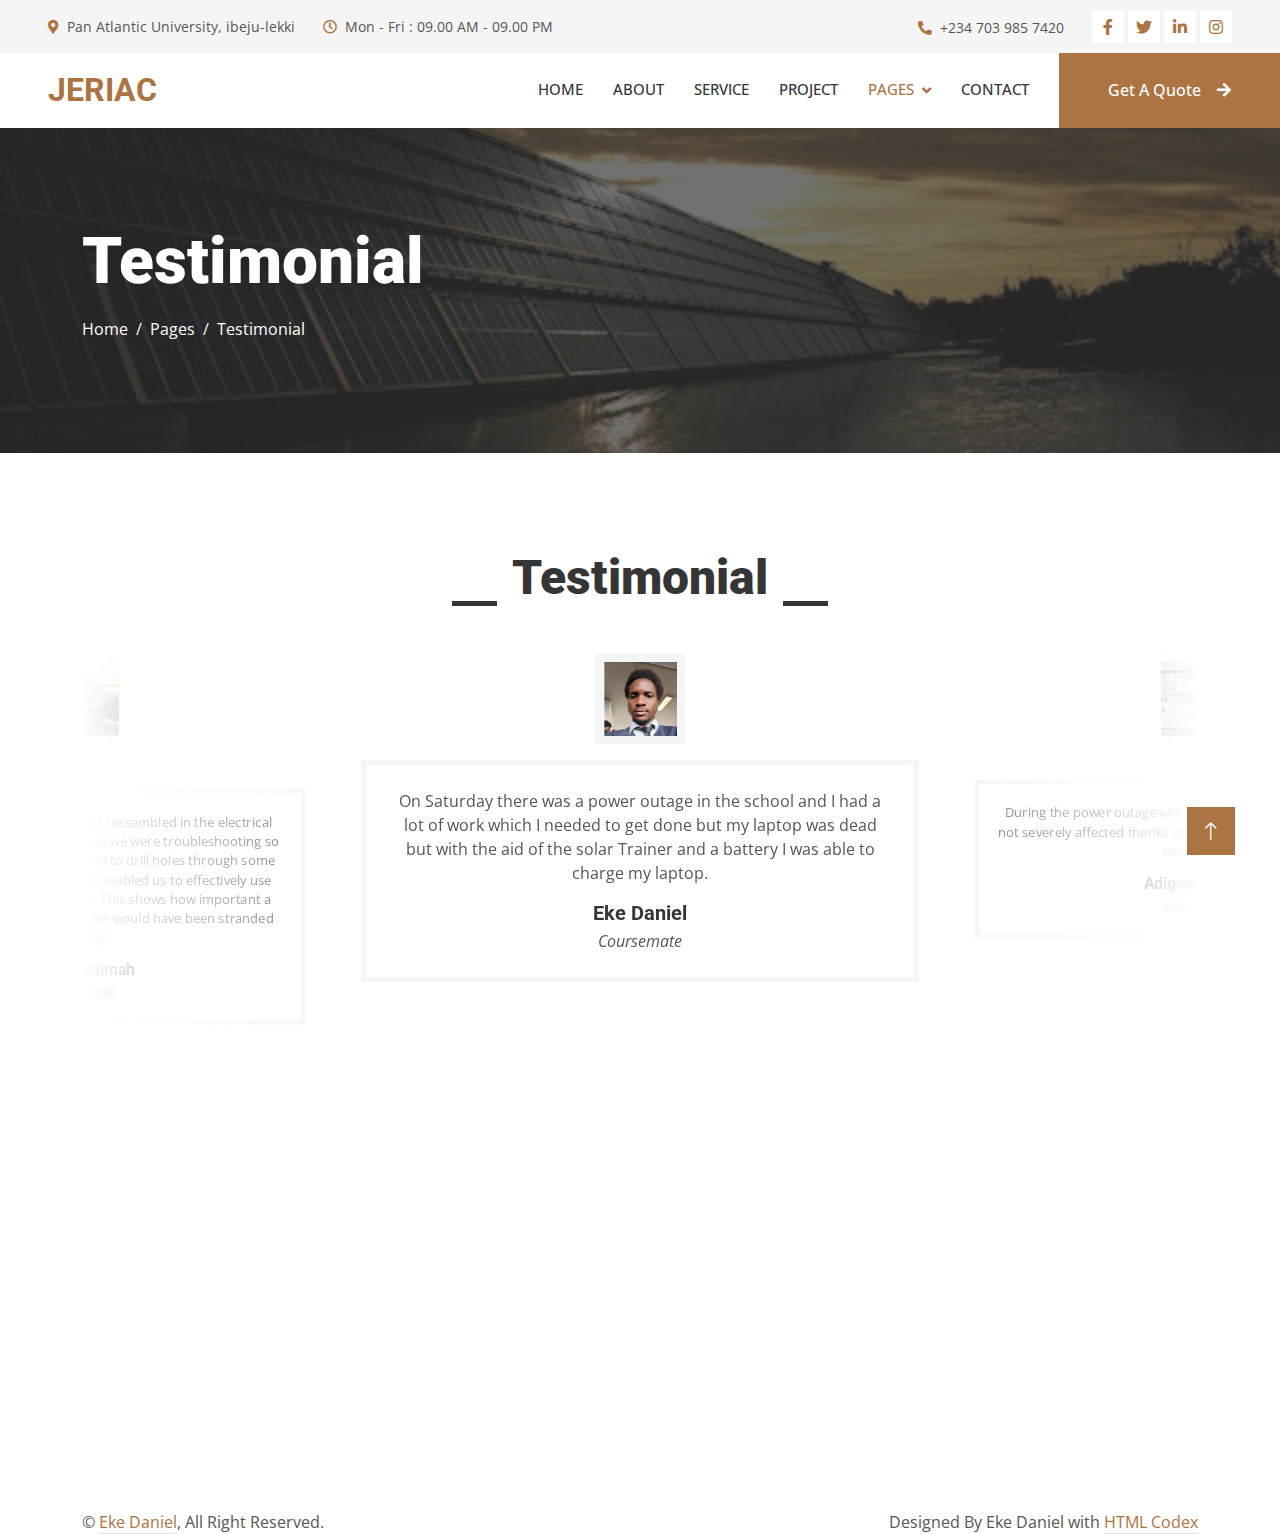
<file: testimonial.html>
<!DOCTYPE html>
<html lang="en">

<head>
    <meta charset="utf-8">
    <title>JERIAC</title>
    <meta content="width=device-width, initial-scale=1.0" name="viewport">
    <meta content="" name="keywords">
    <meta content="" name="description">

    <!-- Favicon -->
    <link href="img/Icon.png" rel="icon">

    <!-- Google Web Fonts -->
    <link rel="preconnect" href="https://fonts.googleapis.com">
    <link rel="preconnect" href="https://fonts.gstatic.com" crossorigin>
    <link href="https://fonts.googleapis.com/css2?family=Open+Sans:wght@400;500&family=Roboto:wght@500;700;900&display=swap" rel="stylesheet"> 

    <!-- Icon Font Stylesheet -->
    <link href="https://cdnjs.cloudflare.com/ajax/libs/font-awesome/5.10.0/css/all.min.css" rel="stylesheet">
    <link href="https://cdn.jsdelivr.net/npm/bootstrap-icons@1.4.1/font/bootstrap-icons.css" rel="stylesheet">

    <!-- Libraries Stylesheet -->
    <link href="lib/animate/animate.min.css" rel="stylesheet">
    <link href="lib/owlcarousel/assets/owl.carousel.min.css" rel="stylesheet">
    <link href="lib/lightbox/css/lightbox.min.css" rel="stylesheet">

    <!-- Customized Bootstrap Stylesheet -->
    <link href="css/bootstrap.min.css" rel="stylesheet">

    <!-- Template Stylesheet -->
    <link href="css/style.css" rel="stylesheet">
</head>

<body>
    <!-- Spinner Start -->
    <div id="spinner" class="show bg-white position-fixed translate-middle w-100 vh-100 top-50 start-50 d-flex align-items-center justify-content-center">
        <div class="spinner-grow text-primary" style="width: 3rem; height: 3rem;" role="status">
            <span class="sr-only">Loading...</span>
        </div>
    </div>
    <!-- Spinner End -->


    <!-- Topbar Start -->
    <div class="container-fluid bg-light p-0">
        <div class="row gx-0 d-none d-lg-flex">
            <div class="col-lg-7 px-5 text-start">
                <div class="h-100 d-inline-flex align-items-center py-3 me-4">
                    <small class="fa fa-map-marker-alt text-primary me-2"></small>
                    <small>Pan Atlantic University, ibeju-lekki</small>
                </div>
                <div class="h-100 d-inline-flex align-items-center py-3">
                    <small class="far fa-clock text-primary me-2"></small>
                    <small>Mon - Fri : 09.00 AM - 09.00 PM</small>
                </div>
            </div>
            <div class="col-lg-5 px-5 text-end">
                <div class="h-100 d-inline-flex align-items-center py-3 me-4">
                    <small class="fa fa-phone-alt text-primary me-2"></small>
                    <small>+234 703 985 7420</small>
                </div>
                <div class="h-100 d-inline-flex align-items-center">
                    <a class="btn btn-sm-square bg-white text-primary me-1" href="https://web.facebook.com/PanAtlanticUniversityNG/"><i class="fab fa-facebook-f"></i></a>
                    <a class="btn btn-sm-square bg-white text-primary me-1" href="https://x.com/paupress_ng"><i class="fab fa-twitter"></i></a>
                    <a class="btn btn-sm-square bg-white text-primary me-1" href="https://www.linkedin.com/school/pan-atlantic-university/posts/?feedView=all"><i class="fab fa-linkedin-in"></i></a>
                    <a class="btn btn-sm-square bg-white text-primary me-0" href="https://www.instagram.com/pau_nigeria/"><i class="fab fa-instagram"></i></a>
                </div>
            </div>
        </div>
    </div>
    <!-- Topbar End -->


    <!-- Navbar Start -->
    <nav class="navbar navbar-expand-lg bg-white navbar-light sticky-top p-0">
        <a href="index.html" class="navbar-brand d-flex align-items-center px-4 px-lg-5">
            <h2 class="m-0 text-primary">JERIAC</h2>
        </a>
        <button type="button" class="navbar-toggler me-4" data-bs-toggle="collapse" data-bs-target="#navbarCollapse">
            <span class="navbar-toggler-icon"></span>
        </button>
        <div class="collapse navbar-collapse" id="navbarCollapse">
            <div class="navbar-nav ms-auto p-4 p-lg-0">
                <a href="index.html" class="nav-item nav-link">Home</a>
                <a href="about.html" class="nav-item nav-link">About</a>
                <a href="service.html" class="nav-item nav-link">Service</a>
                <a href="project.html" class="nav-item nav-link">Project</a>
                <div class="nav-item dropdown">
                    <a href="#" class="nav-link dropdown-toggle active" data-bs-toggle="dropdown">Pages</a>
                    <div class="dropdown-menu fade-up m-0">
                        <a href="feature.html" class="dropdown-item">Feature</a>
                        <a href="quote.html" class="dropdown-item">Free Quote</a>
                        <a href="team.html" class="dropdown-item">Our Team</a>
                        <a href="testimonial.html" class="dropdown-item active">Testimonial</a>
                        <a href="404.html" class="dropdown-item">404 Page</a>
                    </div>
                </div>
                <a href="contact.html" class="nav-item nav-link">Contact</a>
            </div>
            <a href="quote.html" class="btn btn-primary py-4 px-lg-5 d-none d-lg-block">Get A Quote<i class="fa fa-arrow-right ms-3"></i></a>
        </div>
    </nav>
    <!-- Navbar End -->


    <!-- Page Header Start -->
    <div class="container-fluid page-header py-5 mb-5">
        <div class="container py-5">
            <h1 class="display-3 text-white mb-3 animated slideInDown">Testimonial</h1>
            <nav aria-label="breadcrumb animated slideInDown">
                <ol class="breadcrumb">
                    <li class="breadcrumb-item"><a class="text-white" href="#">Home</a></li>
                    <li class="breadcrumb-item"><a class="text-white" href="#">Pages</a></li>
                    <li class="breadcrumb-item text-white active" aria-current="page">Testimonial</li>
                </ol>
            </nav>
        </div>
    </div>
    <!-- Page Header End -->


    <!-- Testimonial Start -->
    <div class="container-xxl py-5 wow fadeInUp" data-wow-delay="0.1s">
        <div class="container">
            <div class="section-title text-center">
                <h1 class="display-5 mb-5">Testimonial</h1>
            </div>
            <div class="owl-carousel testimonial-carousel">
                <div class="testimonial-item text-center">
                    <img class="img-fluid bg-light p-2 mx-auto mb-3" src="img/me1.png" style="width: 90px; height: 90px;">
                    <div class="testimonial-text text-center p-4">
                        <p>On Saturday there was a power outage in the school and I had a lot of work which I needed to get done but my laptop was dead but with the aid of the solar Trainer and a battery I was able to charge my laptop.</p>
                        <h5 class="mb-1">Eke Daniel</h5>
                        <span class="fst-italic">Coursemate</span>
                    </div>
                </div>
                <div class="testimonial-item text-center">
                    <img class="img-fluid bg-light p-2 mx-auto mb-3" src="img/joseph.jpg" style="width: 90px; height: 90px;">
                    <div class="testimonial-text text-center p-4">
                        <p>During the power outage which occured over the weekend I was not severely affected thanks to the trainer which helped us charge our devices</p>
                        <h5 class="mb-1">Adigwe Joseph</h5>
                        <span class="fst-italic">Coursemate</span>
                    </div>
                </div>
                <div class="testimonial-item text-center">
                    <img class="img-fluid bg-light p-2 mx-auto mb-3" src="img/braimah.jpg" style="width: 90px; height: 90px;">
                    <div class="testimonial-text text-center p-4">
                        <p>Yesterday my group members and I assembled in the electrical lab to work on our delivery drone. As we were troubleshooting so mechanical design flaws, we needed to drill holes through some of the propellers.The solar trainer enabled us to effectively use the hand drill and finish our work. This shows how important a device like this is to the school as we would have been stranded that day.</p>
                        <h5 class="mb-1">Victor Braimah</h5>
                        <span class="fst-italic">Coursemate</span>
                    </div>
                </div>
            </div>
        </div>
    </div>
    <!-- Testimonial End -->
        

    <!-- Footer Start -->
    <div class="container-fluid bg-dark text-light footer mt-5 pt-5 wow fadeIn" data-wow-delay="0.1s">
        <div class="container py-5">
            <div class="row g-5">
                <div class="col-lg-3 col-md-6">
                    <h4 class="text-light mb-4">Address</h4>
                    <p class="mb-2"><i class="fa fa-map-marker-alt me-3"></i>Pan Atlantic University, Ibeju-Lekki</p>
                    <p class="mb-2"><i class="fa fa-phone-alt me-3"></i>+234 903 769 6886</p>
                    <p class="mb-2"><i class="fa fa-envelope me-3"></i>joseph.adigwe@pau.edu.ng</p>
                    <div class="d-flex pt-2">
                        <a class="btn btn-outline-light btn-social" href="https://x.com/paupress_ng"><i class="fab fa-twitter"></i></a>
                        <a class="btn btn-outline-light btn-social" href="https://web.facebook.com/PanAtlanticUniversityNG/"><i class="fab fa-facebook-f"></i></a>
                        <a class="btn btn-outline-light btn-social" href="https://www.youtube.com/c/PanAtlanticUniversityNG/videos"><i class="fab fa-youtube"></i></a>
                        <a class="btn btn-outline-light btn-social" href="https://www.linkedin.com/school/pan-atlantic-university/posts/?feedView=all"><i class="fab fa-linkedin-in"></i></a>
                    </div>
                </div>
                <div class="col-lg-3 col-md-6">
                    <h4 class="text-light mb-4">Services</h4>
                    <a class="btn btn-link" href="">Solar Panel Installation</a>
                    <a class="btn btn-link" href="">Solar Trainer Solutions</a>
                    <a class="btn btn-link" href="">System Design & Consultation</a>
                    <a class="btn btn-link" href="">Energy Storage Solutions</a>
                    <a class="btn btn-link" href="">Maintenance & Repair</a>
                    </div>
                    <div class="col-lg-3 col-md-6">
                        <h4 class="text-light mb-4">Quick Links</h4>
                        <a class="btn btn-link" href="">About Us</a>
                        <a class="btn btn-link" href="">Contact Us</a>
                        <a class="btn btn-link" href="">Our Services</a>
                        <a class="btn btn-link" href="">Terms & Conditions</a>
                        <a class="btn btn-link" href="">Support</a>
                    </div>
                    <div class="col-lg-3 col-md-6">
                        <h4 class="text-light mb-4">Newsletter</h4>
                        <p>Stay updated with the latest in solar technology and our exclusive offers.</p>
                        <!-- <div class="position-relative mx-auto" style="max-width: 400px;">
                            <input class="form-control border-0 w-100 py-3 ps-4 pe-5" type="text" placeholder="Your email">
                            <button type="button" class="btn btn-primary py-2 position-absolute top-0 end-0 mt-2 me-2">Sign Up</button>
                        </div> -->
                    </div>
                    
                </div>
            </div>
        </div>
        <div class="container">
            <div class="copyright">
                <div class="row">
                    <div class="col-md-6 text-center text-md-start mb-3 mb-md-0">
                        &copy; <a class="border-bottom" href="#">Eke Daniel</a>, All Right Reserved.
                    </div>
                    <div class="col-md-6 text-center text-md-end">
                        <!--/*** This template is free as long as you keep the footer author’s credit link/attribution link/backlink. If you'd like to use the template without the footer author’s credit link/attribution link/backlink, you can purchase the Credit Removal License from "https://htmlcodex.com/credit-removal". Thank you for your support. ***/-->
                        Designed By Eke Daniel with <a class="border-bottom" href="https://htmlcodex.com">HTML Codex</a>
                    </div>
                </div>
            </div>
        </div>
    </div>
    <!-- Footer End -->


    <!-- Back to Top -->
    <a href="#" class="btn btn-lg btn-primary btn-lg-square rounded-0 back-to-top"><i class="bi bi-arrow-up"></i></a>


    <!-- JavaScript Libraries -->
    <script src="https://code.jquery.com/jquery-3.4.1.min.js"></script>
    <script src="https://cdn.jsdelivr.net/npm/bootstrap@5.0.0/dist/js/bootstrap.bundle.min.js"></script>
    <script src="lib/wow/wow.min.js"></script>
    <script src="lib/easing/easing.min.js"></script>
    <script src="lib/waypoints/waypoints.min.js"></script>
    <script src="lib/counterup/counterup.min.js"></script>
    <script src="lib/owlcarousel/owl.carousel.min.js"></script>
    <script src="lib/isotope/isotope.pkgd.min.js"></script>
    <script src="lib/lightbox/js/lightbox.min.js"></script>

    <!-- Template Javascript -->
    <script src="js/main.js"></script>
</body>

</html>
</file>
<file: css/style.css>
/********** Template CSS **********/
:root {
    --primary: #AB7442;
    --light: #F5F5F5;
    --dark: #353535;
}

.fw-medium {
    font-weight: 500 !important;
}

.fw-bold {
    font-weight: 700 !important;
}

.fw-black {
    font-weight: 900 !important;
}

.back-to-top {
    position: fixed;
    display: none;
    right: 45px;
    bottom: 45px;
    z-index: 99;
}


/*** Spinner ***/
#spinner {
    opacity: 0;
    visibility: hidden;
    transition: opacity .5s ease-out, visibility 0s linear .5s;
    z-index: 99999;
}

#spinner.show {
    transition: opacity .5s ease-out, visibility 0s linear 0s;
    visibility: visible;
    opacity: 1;
}


/*** Button ***/
.btn {
    font-weight: 500;
    transition: .5s;
}

.btn.btn-primary,
.btn.btn-secondary {
    color: #FFFFFF;
}

.btn-square {
    width: 38px;
    height: 38px;
}

.btn-sm-square {
    width: 32px;
    height: 32px;
}

.btn-lg-square {
    width: 48px;
    height: 48px;
}

.btn-square,
.btn-sm-square,
.btn-lg-square {
    padding: 0;
    display: flex;
    align-items: center;
    justify-content: center;
    font-weight: normal;
}

/*** Navbar ***/
.navbar .dropdown-toggle::after {
    border: none;
    content: "\f107";
    font-family: "Font Awesome 5 Free";
    font-weight: 900;
    vertical-align: middle;
    margin-left: 8px;
}

.navbar-light .navbar-nav .nav-link {
    margin-right: 30px;
    padding: 25px 0;
    color: #FFFFFF;
    font-size: 15px;
    font-weight: 500;
    text-transform: uppercase;
    outline: none;
}

.navbar-light .navbar-nav .nav-link:hover,
.navbar-light .navbar-nav .nav-link.active {
    color: var(--primary);
}

@media (max-width: 991.98px) {
    .navbar-light .navbar-nav .nav-link  {
        margin-right: 0;
        padding: 10px 0;
    }

    .navbar-light .navbar-nav {
        border-top: 1px solid #EEEEEE;
    }
}

.navbar-light .navbar-brand,
.navbar-light a.btn {
    height: 75px;
}

.navbar-light .navbar-nav .nav-link {
    color: var(--dark);
    font-weight: 500;
}

.navbar-light.sticky-top {
    top: -100px;
    transition: .5s;
}

@media (min-width: 992px) {
    .navbar .nav-item .dropdown-menu {
        display: block;
        border: none;
        margin-top: 0;
        top: 150%;
        opacity: 0;
        visibility: hidden;
        transition: .5s;
    }

    .navbar .nav-item:hover .dropdown-menu {
        top: 100%;
        visibility: visible;
        transition: .5s;
        opacity: 1;
    }
}


/*** Header ***/
@media (max-width: 768px) {
    .header-carousel .owl-carousel-item {
        position: relative;
        min-height: 500px;
    }
    
    .header-carousel .owl-carousel-item img {
        position: absolute;
        width: 100%;
        height: 100%;
        object-fit: cover;
    }

    .header-carousel .owl-carousel-item h5,
    .header-carousel .owl-carousel-item p {
        font-size: 14px !important;
        font-weight: 400 !important;
    }

    .header-carousel .owl-carousel-item h1 {
        font-size: 30px;
        font-weight: 600;
    }
}

.header-carousel .owl-nav {
    position: absolute;
    width: 200px;
    height: 45px;
    bottom: 30px;
    left: 50%;
    transform: translateX(-50%);
    display: flex;
    justify-content: space-between;
}

.header-carousel .owl-nav .owl-prev,
.header-carousel .owl-nav .owl-next {
    width: 45px;
    height: 45px;
    display: flex;
    align-items: center;
    justify-content: center;
    color: #FFFFFF;
    background: transparent;
    border: 1px solid #FFFFFF;
    font-size: 22px;
    transition: .5s;
}

.header-carousel .owl-nav .owl-prev:hover,
.header-carousel .owl-nav .owl-next:hover {
    background: var(--primary);
    border-color: var(--primary);
}

.header-carousel .owl-dots {
    position: absolute;
    height: 45px;
    bottom: 30px;
    left: 50%;
    transform: translateX(-50%);
    display: flex;
    align-items: center;
    justify-content: center;
}

.header-carousel .owl-dot {
    position: relative;
    display: inline-block;
    margin: 0 5px;
    width: 15px;
    height: 15px;
    background: transparent;
    border: 1px solid #FFFFFF;
    transition: .5s;
}

.header-carousel .owl-dot::after {
    position: absolute;
    content: "";
    width: 5px;
    height: 5px;
    top: 4px;
    left: 4px;
    background: transparent;
    border: 1px solid #FFFFFF;
}

.header-carousel .owl-dot.active {
    background: var(--primary);
    border-color: var(--primary);
}

.page-header {
    background: linear-gradient(rgba(53, 53, 53, .7), rgba(53, 53, 53, .7)), url(../img/np.png) center center no-repeat;
    background-size: cover;
}

.breadcrumb-item + .breadcrumb-item::before {
    color: var(--light);
}


/*** Section Title ***/
.section-title h1 {
    position: relative;
    display: inline-block;
    padding: 0 60px;
}

.section-title.text-start h1 {
    padding-left: 0;
}

.section-title h1::before,
.section-title h1::after {
    position: absolute;
    content: "";
    width: 45px;
    height: 5px;
    bottom: 0;
    background: var(--dark);
}

.section-title h1::before {
    left: 0;
}

.section-title h1::after {
    right: 0;
}

.section-title.text-start h1::before {
    display: none;
}


/*** About ***/
@media (min-width: 992px) {
    .container.about {
        max-width: 100% !important;
    }

    .about-text  {
        padding-right: calc(((100% - 960px) / 2) + .75rem);
    }
}

@media (min-width: 1200px) {
    .about-text  {
        padding-right: calc(((100% - 1140px) / 2) + .75rem);
    }
}

@media (min-width: 1400px) {
    .about-text  {
        padding-right: calc(((100% - 1320px) / 2) + .75rem);
    }
}


/*** Service ***/
.service-item img {
    transition: .5s;
}

.service-item:hover img {
    transform: scale(1.1);
}


/*** Feature ***/
@media (min-width: 992px) {
    .container.feature {
        max-width: 100% !important;
    }

    .feature-text  {
        padding-left: calc(((100% - 960px) / 2) + .75rem);
    }
}

@media (min-width: 1200px) {
    .feature-text  {
        padding-left: calc(((100% - 1140px) / 2) + .75rem);
    }
}

@media (min-width: 1400px) {
    .feature-text  {
        padding-left: calc(((100% - 1320px) / 2) + .75rem);
    }
}


/*** Project Portfolio ***/
#portfolio-flters li {
    display: inline-block;
    font-weight: 500;
    color: var(--dark);
    cursor: pointer;
    transition: .5s;
    border-bottom: 2px solid transparent;
}

#portfolio-flters li:hover,
#portfolio-flters li.active {
    color: var(--primary);
    border-color: var(--primary);
}

.portfolio-item img {
    transition: .5s;
}

.portfolio-item:hover img {
    transform: scale(1.1);
}

.portfolio-item .portfolio-overlay {
    position: absolute;
    display: flex;
    align-items: center;
    justify-content: center;
    width: 0;
    height: 0;
    bottom: 0;
    left: 50%;
    background: rgba(53, 53, 53, .7);
    transition: .5s;
}

.portfolio-item:hover .portfolio-overlay {
    width: 100%;
    height: 100%;
    left: 0;
}

.portfolio-item .portfolio-overlay .btn {
    opacity: 0;
}

.portfolio-item:hover .portfolio-overlay .btn {
    opacity: 1;
}


/*** Quote ***/
@media (min-width: 992px) {
    .container.quote {
        max-width: 100% !important;
    }

    .quote-text  {
        padding-right: calc(((100% - 960px) / 2) + .75rem);
    }
}

@media (min-width: 1200px) {
    .quote-text  {
        padding-right: calc(((100% - 1140px) / 2) + .75rem);
    }
}

@media (min-width: 1400px) {
    .quote-text  {
        padding-right: calc(((100% - 1320px) / 2) + .75rem);
    }
}


/*** Team ***/
.team-item img {
    transition: .5s;
}

.team-item:hover img {
    transform: scale(1.1);
}

.team-item .team-social {
    position: absolute;
    width: 38px;
    top: 50%;
    left: -38px;
    transform: translateY(-50%);
    display: flex;
    flex-direction: column;
    background: #FFFFFF;
    transition: .5s;
}

.team-item .team-social .btn {
    color: var(--primary);
    background: #FFFFFF;
}

.team-item .team-social .btn:hover {
    color: #FFFFFF;
    background: var(--primary);
}

.team-item:hover .team-social {
    left: 0;
}


/*** Testimonial ***/
.testimonial-carousel::before {
    position: absolute;
    content: "";
    top: 0;
    left: 0;
    height: 100%;
    width: 0;
    background: linear-gradient(to right, rgba(255, 255, 255, 1) 0%, rgba(255, 255, 255, 0) 100%);
    z-index: 1;
}

.testimonial-carousel::after {
    position: absolute;
    content: "";
    top: 0;
    right: 0;
    height: 100%;
    width: 0;
    background: linear-gradient(to left, rgba(255, 255, 255, 1) 0%, rgba(255, 255, 255, 0) 100%);
    z-index: 1;
}

@media (min-width: 768px) {
    .testimonial-carousel::before,
    .testimonial-carousel::after {
        width: 200px;
    }
}

@media (min-width: 992px) {
    .testimonial-carousel::before,
    .testimonial-carousel::after {
        width: 300px;
    }
}

.testimonial-carousel .owl-item .testimonial-text {
    border: 5px solid var(--light);
    transform: scale(.8);
    transition: .5s;
}

.testimonial-carousel .owl-item.center .testimonial-text {
    transform: scale(1);
}

.testimonial-carousel .owl-nav {
    position: absolute;
    width: 350px;
    top: 10px;
    left: 50%;
    transform: translateX(-50%);
    display: flex;
    justify-content: space-between;
    opacity: 0;
    transition: .5s;
    z-index: 1;
}

.testimonial-carousel:hover .owl-nav {
    width: 300px;
    opacity: 1;
}

.testimonial-carousel .owl-nav .owl-prev,
.testimonial-carousel .owl-nav .owl-next {
    position: relative;
    color: var(--primary);
    font-size: 45px;
    transition: .5s;
}

.testimonial-carousel .owl-nav .owl-prev:hover,
.testimonial-carousel .owl-nav .owl-next:hover {
    color: var(--dark);
}


/*** Contact ***/
@media (min-width: 992px) {
    .container.contact {
        max-width: 100% !important;
    }

    .contact-text  {
        padding-left: calc(((100% - 960px) / 2) + .75rem);
    }
}

@media (min-width: 1200px) {
    .contact-text  {
        padding-left: calc(((100% - 1140px) / 2) + .75rem);
    }
}

@media (min-width: 1400px) {
    .contact-text  {
        padding-left: calc(((100% - 1320px) / 2) + .75rem);
    }
}


/*** Footer ***/
.footer {
    background: linear-gradient(rgba(53, 53, 53, .7), rgba(53, 53, 53, .7)), url(../img/footer.jpg) center center no-repeat;
    background-size: cover;
}

.footer .btn.btn-social {
    margin-right: 5px;
    width: 35px;
    height: 35px;
    display: flex;
    align-items: center;
    justify-content: center;
    color: var(--light);
    border: 1px solid #FFFFFF;
    transition: .3s;
}

.footer .btn.btn-social:hover {
    color: var(--primary);
}

.footer .btn.btn-link {
    display: block;
    margin-bottom: 5px;
    padding: 0;
    text-align: left;
    color: #FFFFFF;
    font-size: 15px;
    font-weight: normal;
    text-transform: capitalize;
    transition: .3s;
}

.footer .btn.btn-link::before {
    position: relative;
    content: "\f105";
    font-family: "Font Awesome 5 Free";
    font-weight: 900;
    margin-right: 10px;
}

.footer .btn.btn-link:hover {
    color: var(--primary);
    letter-spacing: 1px;
    box-shadow: none;
}

.footer .copyright {
    padding: 25px 0;
    font-size: 15px;
    border-top: 1px solid rgba(256, 256, 256, .1);
}

.footer .copyright a {
    color: var(--light);
}

.footer .copyright a:hover {
    color: var(--primary);
}
</file>
